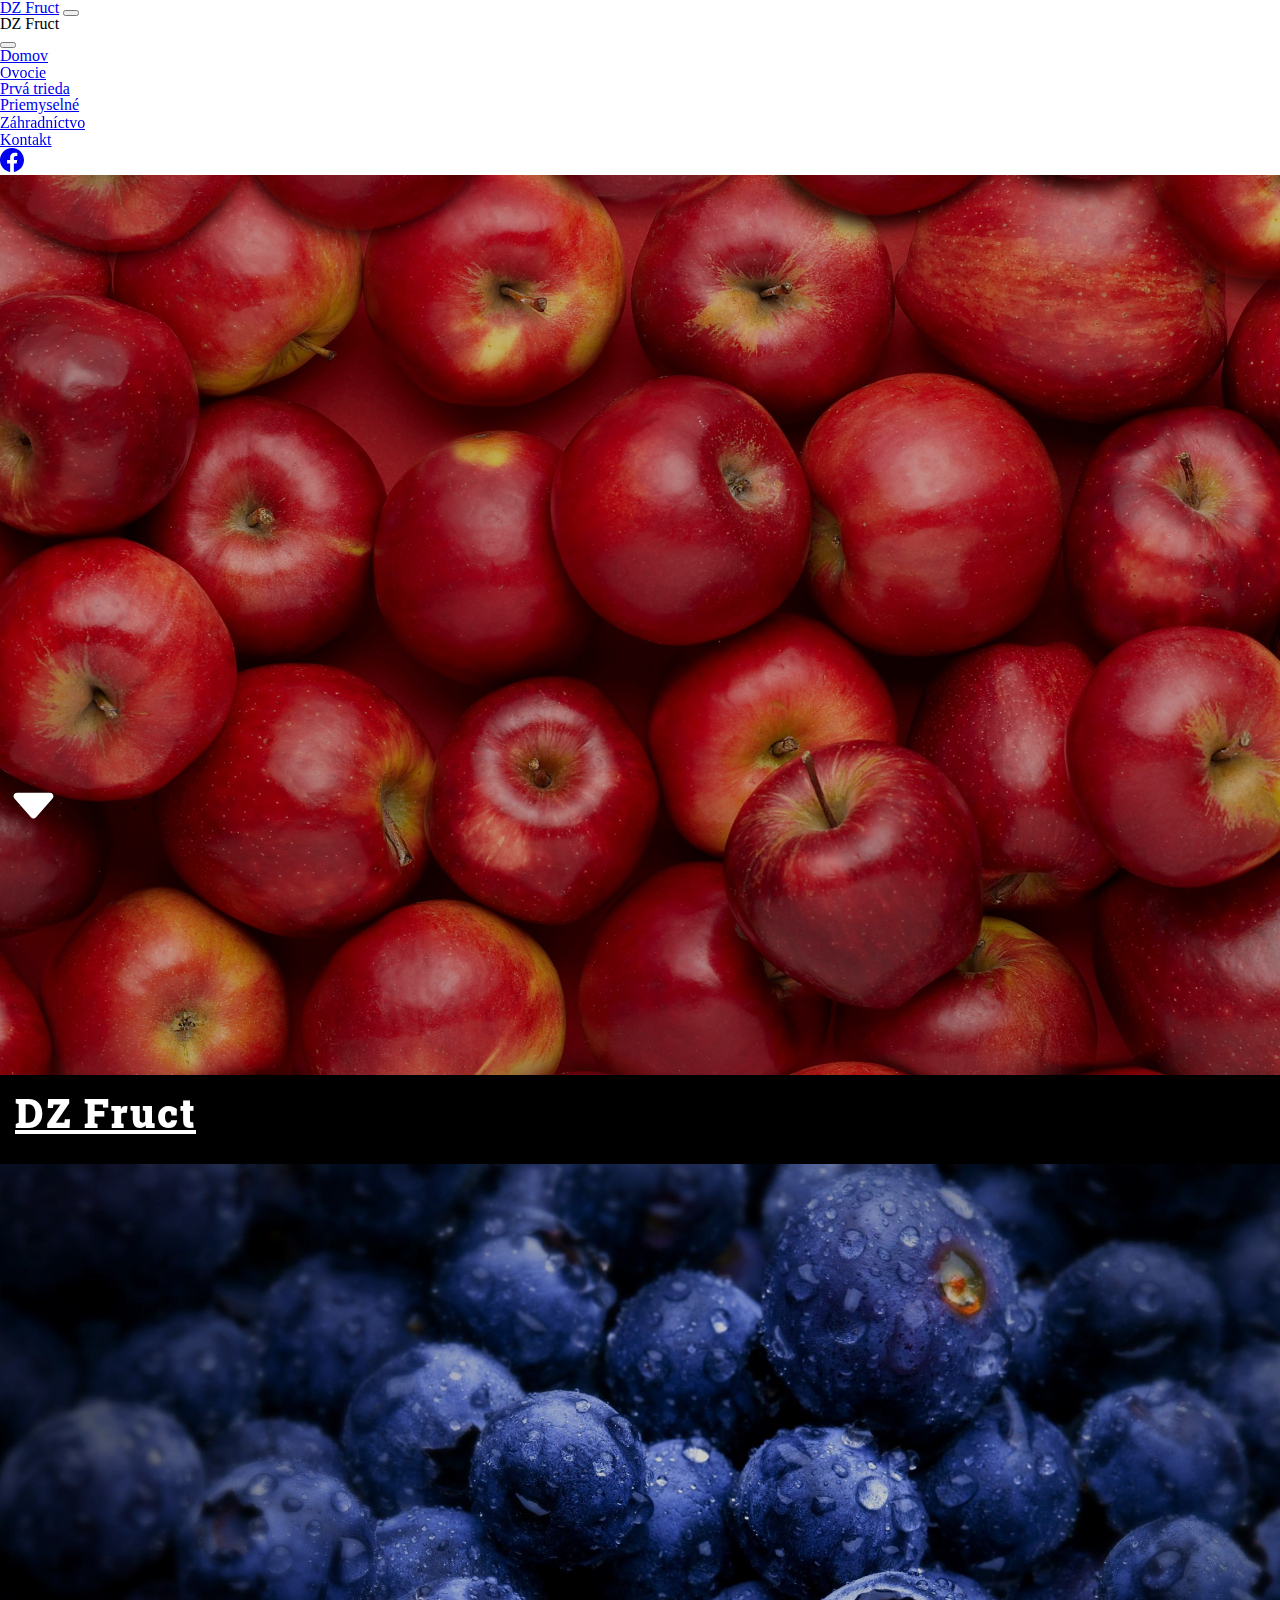
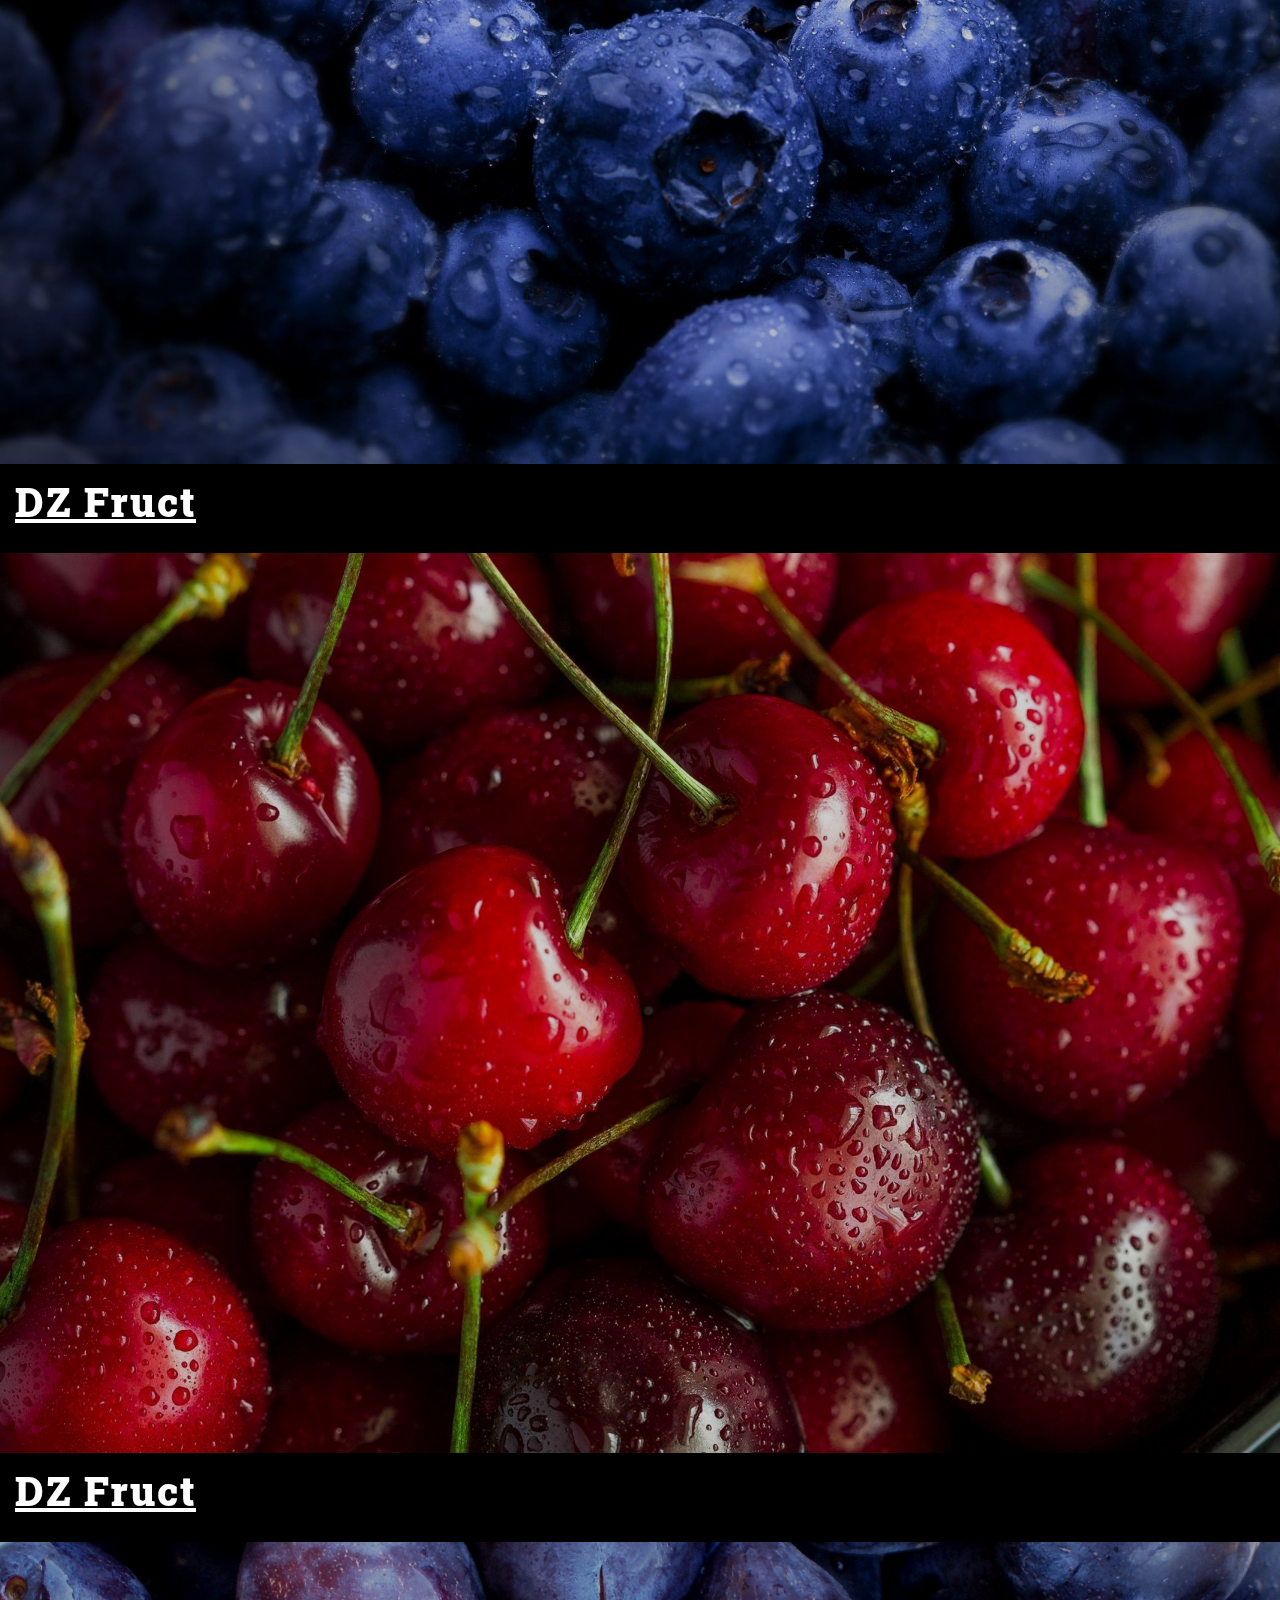
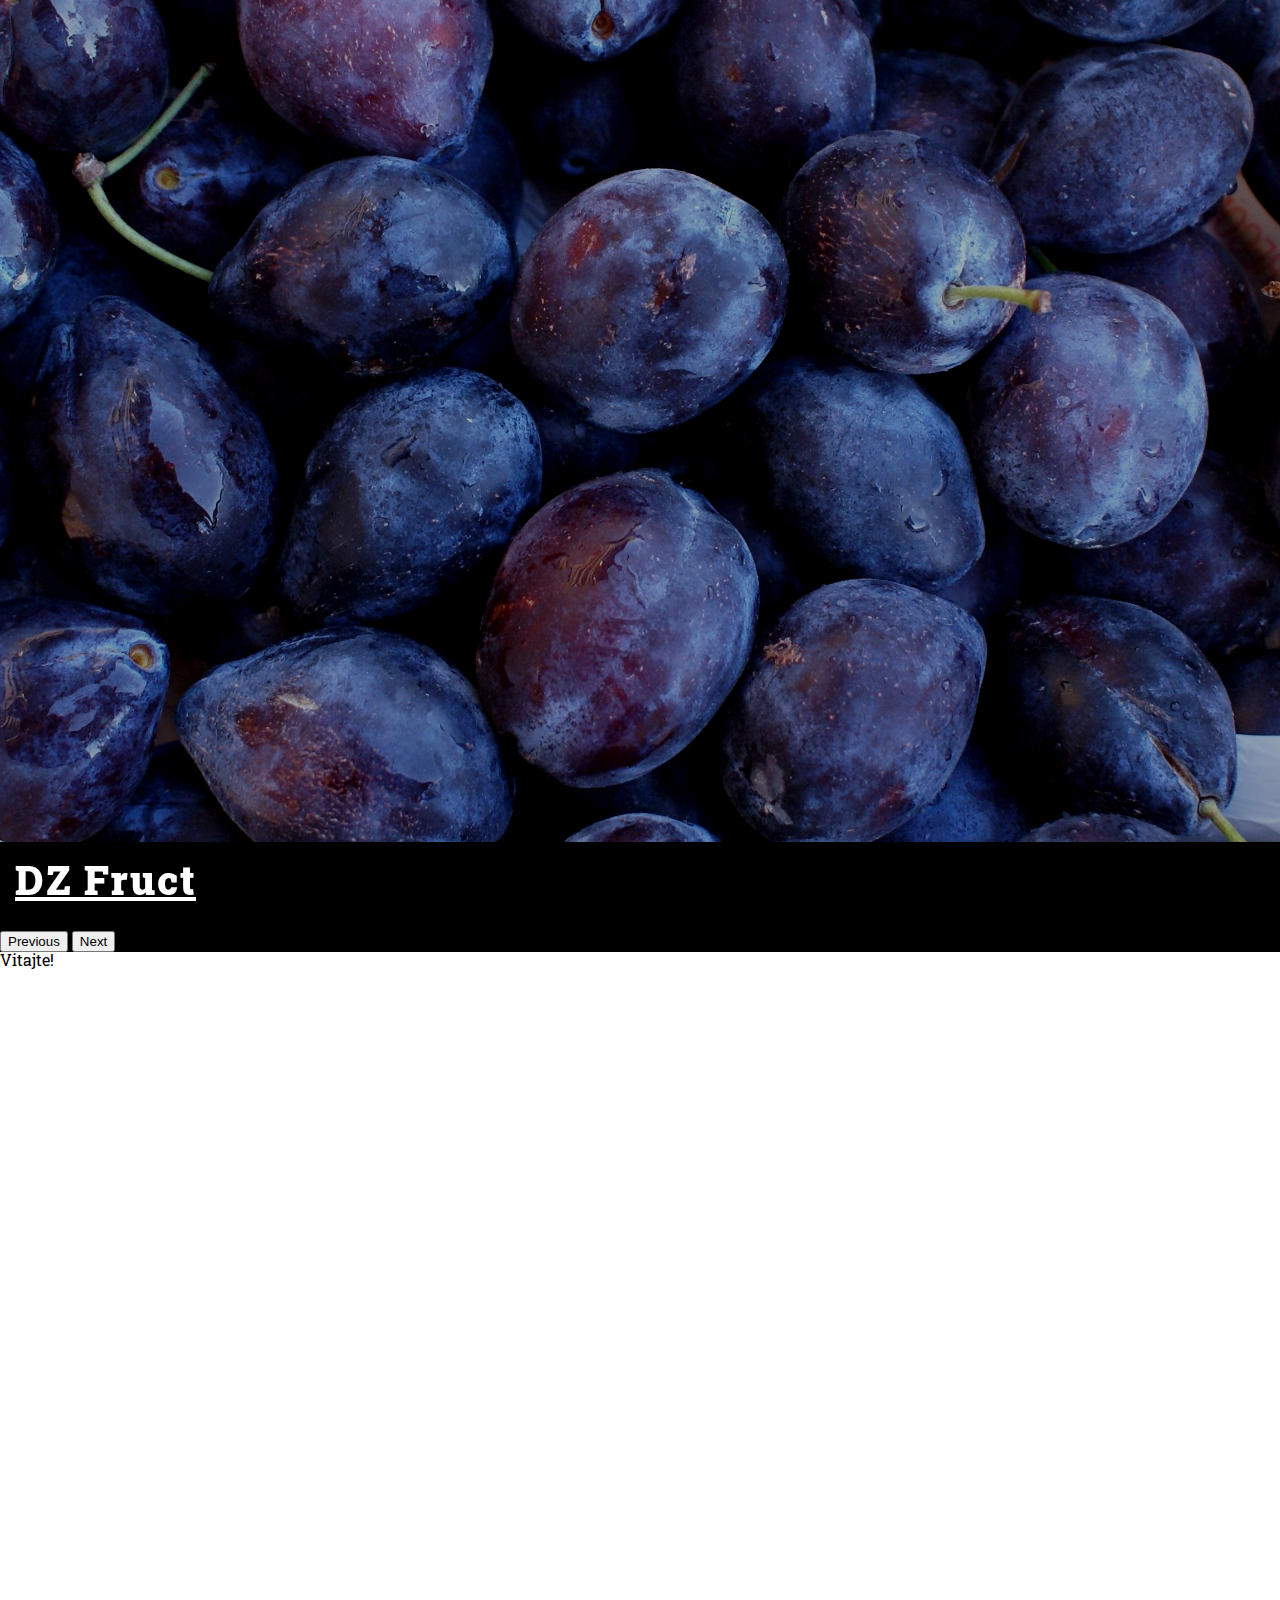
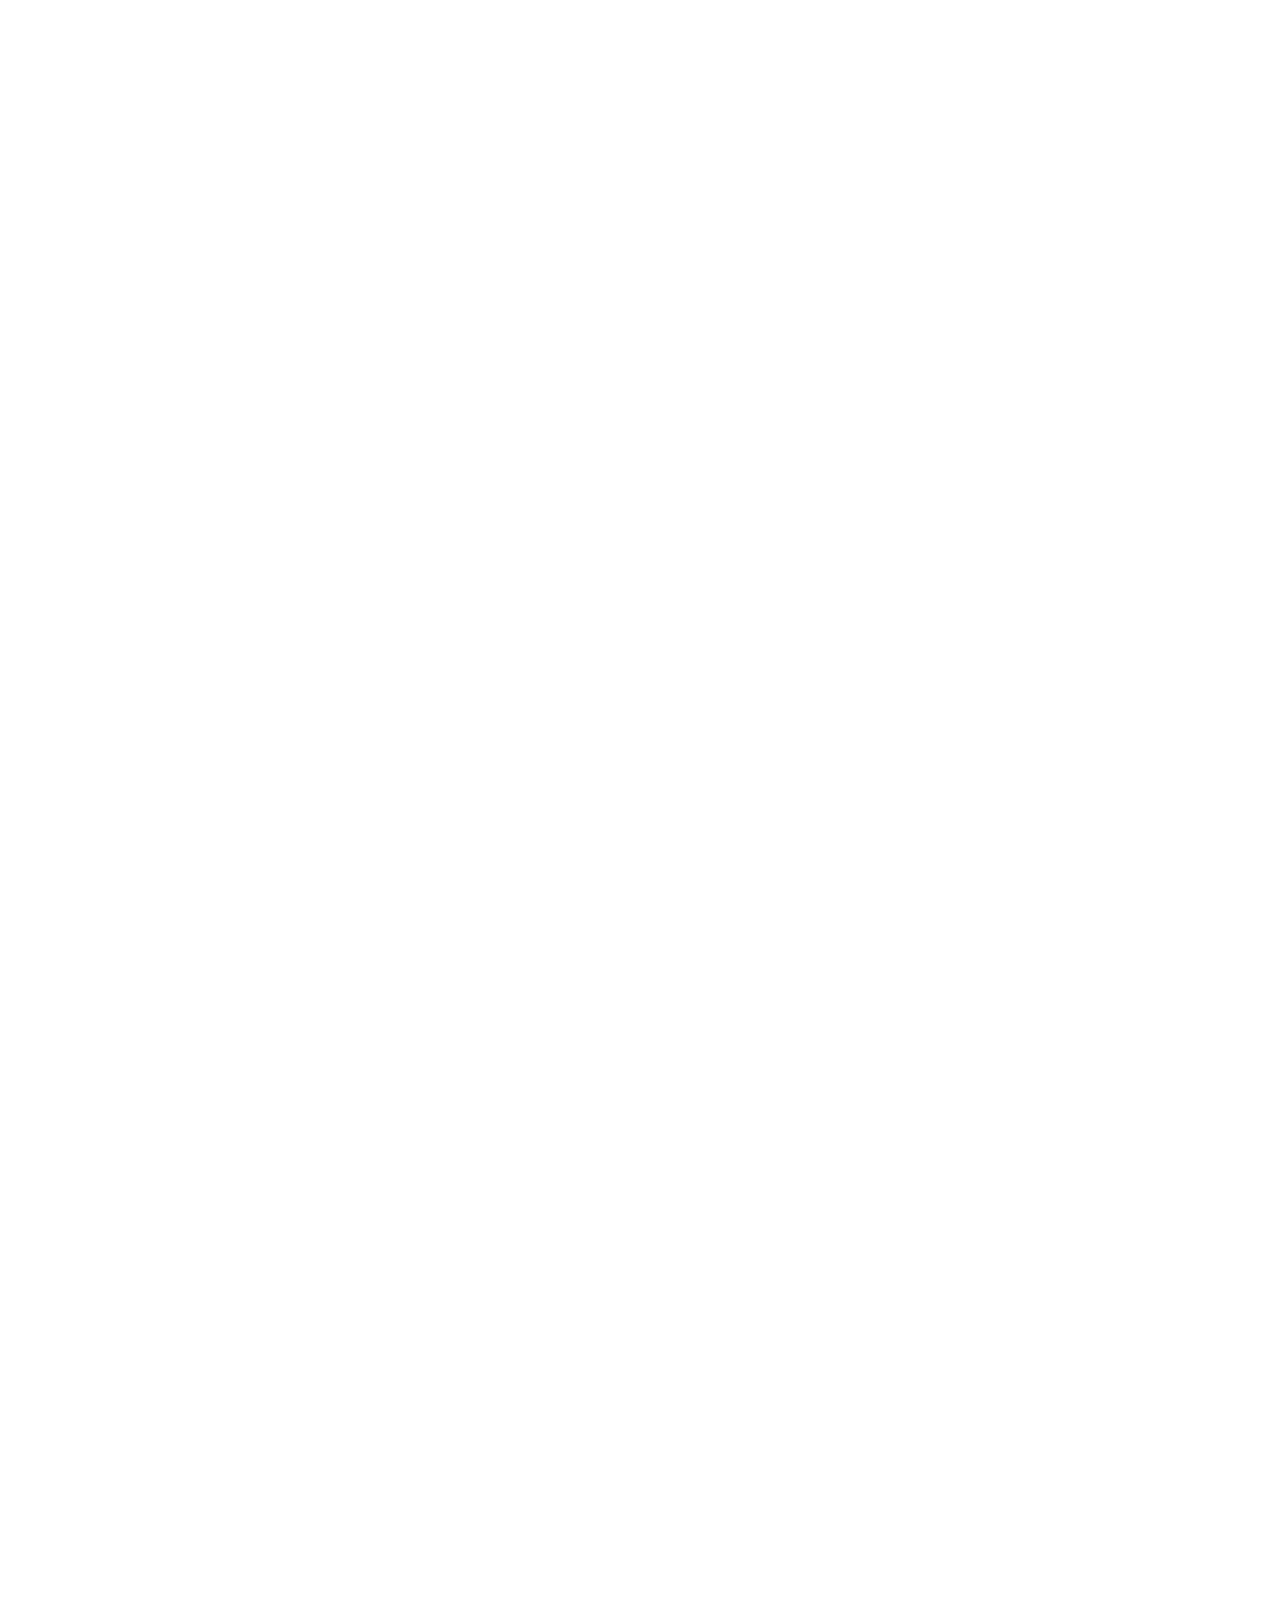
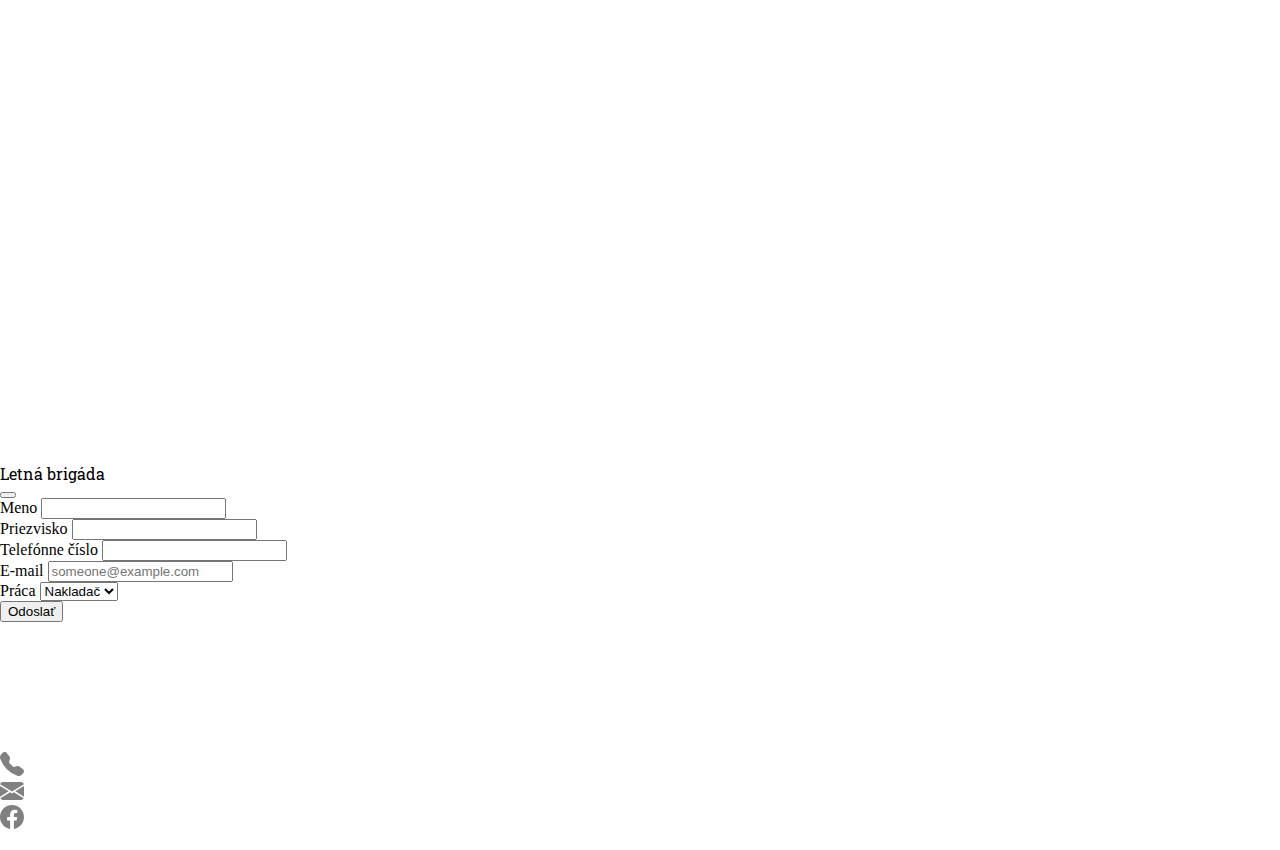
<file: index.html>
<!DOCTYPE html>
<html>
<head>
	<meta charset="utf-8">
	<meta name="viewport" content="width=device-width, initial-scale=1">
	<link rel="stylesheet" type="text/css" href="reset.css">
	<link href="https://cdn.jsdelivr.net/npm/bootstrap@5.3.0-alpha3/dist/css/bootstrap.min.css" rel="stylesheet" integrity="sha384-KK94CHFLLe+nY2dmCWGMq91rCGa5gtU4mk92HdvYe+M/SXH301p5ILy+dN9+nJOZ" crossorigin="anonymous">
  <link rel="stylesheet" type="text/css" href="style.css">
	<title>DZ Fruct</title>
</head>
<body class="overflow-x-hidden">

  <nav class="navbar navbar-expand-lg navbar-dark bg-dark fixed-top">
    <div class="container-fluid">
      <a class="navbar-brand" href="#">DZ Fruct</a>
      <button class="navbar-toggler" type="button" data-bs-toggle="offcanvas" data-bs-target="#offcanvasDarkNavbar" aria-controls="offcanvasDarkNavbar" aria-label="Toggle navigation">
        <span class="navbar-toggler-icon"></span>
      </button>
      <div class="offcanvas offcanvas-end text-bg-dark" tabindex="-1" id="offcanvasDarkNavbar" aria-labelledby="offcanvasDarkNavbarLabel">
        <div class="offcanvas-header">
          <h5 class="offcanvas-title" id="offcanvasDarkNavbarLabel">DZ Fruct</h5>
          <button type="button" class="btn-close btn-close-white" data-bs-dismiss="offcanvas" aria-label="Close"></button>
        </div>
        <div class="offcanvas-body">
          <ul class="navbar-nav justify-content-md-start justify-content-end flex-grow-1 pe-3">
            <li class="nav-item">
              <a class="nav-link active" aria-current="page" href="index.html">Domov</a>
            </li>
            <li class="nav-item dropdown">
              <a class="nav-link dropdown-toggle hvr-underline-from-center" href="#" role="button" data-bs-toggle="dropdown" aria-expanded="false">
                Ovocie
              </a>
              <ul class="dropdown-menu dropdown-menu-dark">
                <li>
                  <a class="dropdown-item" href="normalneov.html">Prvá trieda</a>
                </li>
                <li>
                  <a class="dropdown-item" href="priemyselneov.html">Priemyselné</a>
                </li>
              </ul>
            <li class="nav-item">
              <a class="nav-link hvr-underline-from-center" href="#">Záhradníctvo</a>
            </li>
            <li class="nav-item">
              <a class="nav-link hvr-underline-from-center" href="kontakt.html">Kontakt</a>
            </li>
            <li class="nav-item">
              <a class="nav-link nav-icon hvr-rotate" href="https://www.facebook.com/profile.php?id=100091317579818" target="_blank">
                <svg xmlns="http://www.w3.org/2000/svg" class="bi bi-facebook" viewBox="0 0 16 16">
              <path d="M16 8.049c0-4.446-3.582-8.05-8-8.05C3.58 0-.002 3.603-.002 8.05c0 4.017 2.926 7.347 6.75 7.951v-5.625h-2.03V8.05H6.75V6.275c0-2.017 1.195-3.131 3.022-3.131.876 0 1.791.157 1.791.157v1.98h-1.009c-.993 0-1.303.621-1.303 1.258v1.51h2.218l-.354 2.326H9.25V16c3.824-.604 6.75-3.934 6.75-7.951z"/>
          </svg>
        </a>
            </li>
          </ul>

        </div>
      </div>
    </div>
  </nav>

  <!--Slideshow-->
  <div class="container-fluid slideshow">
    <div id="carouselExampleInterval" class="carousel slide" data-bs-ride="carousel">
        <div class="carousel-inner">
            <div class="carousel-item active" data-bs-interval="3000">
                <img src="apple.jpg" class="d-block w-100" alt="bazen">
                <div class="carousel-caption d-md-block">
                    <h1>DZ Fruct</h1>
                    <h2>Rýchly transport</h2>
                </div>
            </div>
            <div class="carousel-item" data-bs-interval="3000">
                <img src="blueberry.jpg" class="d-block w-100" alt="fitko">
                <div class="carousel-caption d-md-block">
                  <h1>DZ Fruct</h1>
                  <h2>Výborná kvalita</h2>
                </div>
            </div>
            <div class="carousel-item" data-bs-interval="3000">
                <img src="Cherry.jpg" class="d-block w-100" alt="hokej">
                <div class="carousel-caption d-md-block">
                  <h1>DZ Fruct</h1>
                  <h2>Rýchly transport</h2>
                </div>
            </div>
            <div class="carousel-item" data-bs-interval="3000">
                <img src="plum.jpg" class="d-block w-100" alt="futbal">
                <div class="carousel-caption d-md-block">
                  <h1>DZ Fruct</h1>
                  <h2>Rýchly transport</h2>
                </div>
            </div>
            </div>
          </div>
          <a href="#content">
            <button class="sipka col-12">
                <svg xmlns="http://www.w3.org/2000/svg" class="bi bi-caret-down-fill" viewBox="0 0 16 16">
                  <path d="M7.247 11.14 2.451 5.658C1.885 5.013 2.345 4 3.204 4h9.592a1 1 0 0 1 .753 1.659l-4.796 5.48a1 1 0 0 1-1.506 0z"/>
                </svg>
            </button>
          </a>
        <button class="carousel-control-prev" type="button" data-bs-target="#carouselExampleInterval" data-bs-slide="prev">
            <span class="carousel-control-prev-icon" aria-hidden="true"></span>
            <span class="visually-hidden">Previous</span>
        </button>
        <button class="carousel-control-next" type="button" data-bs-target="#carouselExampleInterval" data-bs-slide="next">
            <span class="carousel-control-next-icon" aria-hidden="true"></span>
            <span class="visually-hidden">Next</span>
        </button>
      </div>

        <div id="content"></div>

        <div class="container-fluid content mt-5 py-4">
          <div class="container">
            <h2 class="text-center">Vitajte!</h2>
            <div class="row mx-auto idk">
              <img class="col-lg-6 rounded-5 zobrazenie2 d-xl-inline-block d-none img-fluid" src="strawberry.jpg">
        
              <div class="col-xl-6 zobrazenie2">
                <p class="">
                  Vitajte na našom online obchode, kde s veľkou vášňou a starostlivosťou sa venujeme predaju vysoko kvalitného ovocia! Naša spoločnosť je hrdá na svoj záväzok prinášať vám len to najlepšie zo sveta plodov stromov a kríkov. Sme presvedčení, že zahrnutie ovocia do vášho jedálnička je jedným z najjednoduchších a najúčinnejších spôsobov, ako podporiť zdravý životný štýl a dosiahnuť optimálne blahobyt.
                </p>
                <p>
                  Veríme, že každý kúsok ovocia, ktorý si od nás objednáte, vám prinesie radosť a zároveň podporí váš zdravý životný štýl. Vždy sa usilujeme o to, aby sme vám priniesli nielen vynikajúcu kvalitu, ale aj nezabudnuteľný chuťový zážitok. Pretože sme presvedčení, že zdravé jedlo by nemalo byť kompromisom medzi zdravím a chuťou, ale harmonickým spojením oboch aspektov.
                </p>
                <br>
                <p class="fw-bold ">
                  <a href="normalneov.html" class="link-dark link-offset-2 link-underline-opacity-25 link-underline-opacity-100-hover ">Takže neváhajte a prehliadnite našu ponuku vysoko kvalitného ovocia práve teraz!</a>
                </p>
            </div>
            <h2 class="mt-5 py-4 zobrazenie2">Letná brigáda</h2>
            <div class="row">
              <div class="col-lg-6 zobrazenie2">
        
                  <p class="">
                    Hľadáme mladých a energických jednotlivcov, ktorí sa radi pustia do práce plnej chutí a čerstvého ovocia. Naša firma sa zameriava na distribúciu vysoko kvalitného ovocia a teraz máme pre vás jedinečnú príležitosť stať sa súčasťou nášho tímu na letnú brigádu.
                  </p>
                  <p>
                    Okrem možnosti získať skúsenosti a zlepšiť svoje pracovné zručnosti, ponúkame vám aj príjemné pracovné prostredie a skvelý kolektív. Budete mať prístup k čerstvému ovociu a môžete si vychutnať jeho výhody priamo na pracovisku.
                  </p>
                  <p>
                    Tak neváhajte a pridajte sa k nášmu letnému tímu! Buďte súčasťou príbehu plného chutí, energie a neodolateľného ovocia. Prijmite výzvu a zažite letnú brigádu, ktorá vám prináša nielen príjem, ale aj radosť a obohatenie. Prihláste sa ešte dnes a spolu stvorme nezabudnuteľné letné zážitky v znamení ovocia!
                  </p>
                  <button class="btn btn-success hvr-bob" data-bs-toggle="modal" data-bs-target="#LetnaBrigada">Mám záujem</button>
            
      
            </div>
            <div class="col-lg-6 zobrazenie2 mt-5 py-4">
              <table class="table table-bordered border-primary table-info">
                <tr>
                  <th class="fw-bold">Práca</th>
                  <th class="fw-bold">Náplň práce</th>
                  <th class="fw-bold">Pláca</th>
              </tr>
              <tr class="border-primary table-light">
                <th class="fw-semibold">Nakladač tovaru</th>
                <td>Nakladanie ovocia do dodávky</td>
                <td class="fw-semibold">6€/hod</td>
              </tr>
              <tr class="border-primary table-light">
                <th class="fw-semibold">Vykladač tovaru</th>
                <td>Vykladanie ovocia z dodávky zákazníkom</td>
                <td class="fw-semibold">6€/hod</td>
              </tr>
              </table>
      
            </div>
      
          </div>
            
      
          </div>
      
        </div>
      </div>

  <div class="modal fade mt-5 py-4" id="LetnaBrigada" tabindex="-1" aria-labelledby="LetnaBrigadalabel" aria-hidden="true">
    <div class="modal-dialog">
      <div class="modal-content mt-5 py-4 shadow">
        <div class="modal-header">
          <h1 class="modal-title fs-5" id="LetnaBrigadalabel">Letná brigáda</h1>
          <button type="button" class="btn-close" data-bs-dismiss="modal" aria-label="Close"></button>
        </div>
        <div class="modal-body">
          <form>
            <div class="row">
              <div class="col-md-6">
                <label for="inputName" class="form-label">Meno</label>
                <input type="text" class="form-control focus-ring focus-ring-info" id="inputName" minlength="5" maxlength="128">
              </div>
              <div class="col-md-6">
                <label for="inputSurname" class="form-label">Priezvisko</label>
                <input type="text" class="form-control focus-ring focus-ring-info" id="inputSurname" maxlength="128">
              </div>
              <div class="col-md-6 mt-2">
                <label for="inputPhonenumber" class="form-label">Telefónne číslo</label>
                <input type="text" class="form-control focus-ring focus-ring-info" id="inputPhonenumber" minlength="7">
              </div>
              <div class="col-md-6  mt-2">
                <label for="inputEmail" class="form-label">E-mail</label>
                <input type="email" class="form-control focus-ring focus-ring-info" id="inputEmail" maxlength="256" placeholder="someone@example.com">

              </div>
              <div class="col-md-6  mt-2">
                <label for="inputState" class="form-label">Práca</label>
                <select id="inputState" class="form-select focus-ring focus-ring-info">
                  <option selected>Nakladač</option>
                  <option>Vykladač </option>
                </select>

              </div>
          </div>
            <div class="mt-2 d-flex float-end">
              <button type="submit" class="btn btn-success focus-ring focus-ring-success">Odoslať</button>
            </div>
          </form>
        </div>
      </div>
    </div>
  </div>



  <footer class="bg-dark text-white pt-5 pb-4 footer mt-5 py-4">
    <div class="container text-center text-md-left">
      <div class="row text-center text-md-left">

        <div class="col-md-3 col-lg-3 col-xl-3 mx-auto mt-3">
          <h5 class="text-uppercase mb-4 fw-bold text-warning">DZ Fruct</h5>
          <p class="footer-text">
            DZ Fruct je firma, špecializujúca sa na distribúciu a predaj vysoko kvalitného ovocia. Sme známi pre našu dlhoročnú prítomnosť na trhu a záväzok poskytovať čerstvé, chutné a bezchybné ovocie. Sponzorujeme spoľahlivých pestovateľov a dodávateľov a ponúkame široký výber druhov ovocia, aby sme uspokojili potreby našich zákazníkov.
          </p>
        </div>
        <div class="col-md-3 col-lg-3 col-xl-3 mx-auto mt-2">
          
          <h5 class="text-uppercase mb-4 fw-bold text-warning">Linky</h5>
          <div class="text-md-start">
            <p><a href="#">Spracovanie osobných údajov</a></p>
            <p><a>Platobná policy</a></p>
          </div>
        </div>

        <div class="col-md-3 col-lg-3 col-xl-3 mx-auto mt-3">
          <h5 class="text-uppercase mb-4 fw-bold text-warning">Kontakt</h5>
          <div class="text-md-start">
            <svg xmlns="http://www.w3.org/2000/svg" width="16" height="16" fill="currentColor" class="bi bi-telephone-fill footer-icon" viewBox="0 0 16 16">
              <path fill-rule="evenodd" d="M1.885.511a1.745 1.745 0 0 1 2.61.163L6.29 2.98c.329.423.445.974.315 1.494l-.547 2.19a.678.678 0 0 0 .178.643l2.457 2.457a.678.678 0 0 0 .644.178l2.189-.547a1.745 1.745 0 0 1 1.494.315l2.306 1.794c.829.645.905 1.87.163 2.611l-1.034 1.034c-.74.74-1.846 1.065-2.877.702a18.634 18.634 0 0 1-7.01-4.42 18.634 18.634 0 0 1-4.42-7.009c-.362-1.03-.037-2.137.703-2.877L1.885.511z"/>
            </svg>
            0902515235
            <p>
              <svg xmlns="http://www.w3.org/2000/svg" width="16" height="16" fill="currentColor" class="bi bi-envelope-fill footer-icon" viewBox="0 0 16 16">
                <path d="M.05 3.555A2 2 0 0 1 2 2h12a2 2 0 0 1 1.95 1.555L8 8.414.05 3.555ZM0 4.697v7.104l5.803-3.558L0 4.697ZM6.761 8.83l-6.57 4.027A2 2 0 0 0 2 14h12a2 2 0 0 0 1.808-1.144l-6.57-4.027L8 9.586l-1.239-.757Zm3.436-.586L16 11.801V4.697l-5.803 3.546Z"/>
              </svg>
            DZFruct@gmail.com
            </p>
        </div>


        </div>
        <div class="col-12 align-items-center mb-4">
          <a class="facebook-container-2" href="https://www.facebook.com/profile.php?id=100091317579818" target="_blank">
            <svg xmlns="http://www.w3.org/2000/svg" class="bi bi-facebook footer-icon" viewBox="0 0 16 16">
              <path d="M16 8.049c0-4.446-3.582-8.05-8-8.05C3.58 0-.002 3.603-.002 8.05c0 4.017 2.926 7.347 6.75 7.951v-5.625h-2.03V8.05H6.75V6.275c0-2.017 1.195-3.131 3.022-3.131.876 0 1.791.157 1.791.157v1.98h-1.009c-.993 0-1.303.621-1.303 1.258v1.51h2.218l-.354 2.326H9.25V16c3.824-.604 6.75-3.934 6.75-7.951z"/>
          </svg>
          </a>
        </div>
        <div class="col-12 text-center">
          <p>
            © Pavol Želinský 2023
          </p>

        </div>


      </div>

    </div>

  </footer>

  <script src="javascript.js"></script>
  <script src="https://cdn.jsdelivr.net/npm/bootstrap@5.3.0-alpha3/dist/js/bootstrap.bundle.min.js" integrity="sha384-ENjdO4Dr2bkBIFxQpeoTz1HIcje39Wm4jDKdf19U8gI4ddQ3GYNS7NTKfAdVQSZe" crossorigin="anonymous"></script>
</body>
</html>
</file>
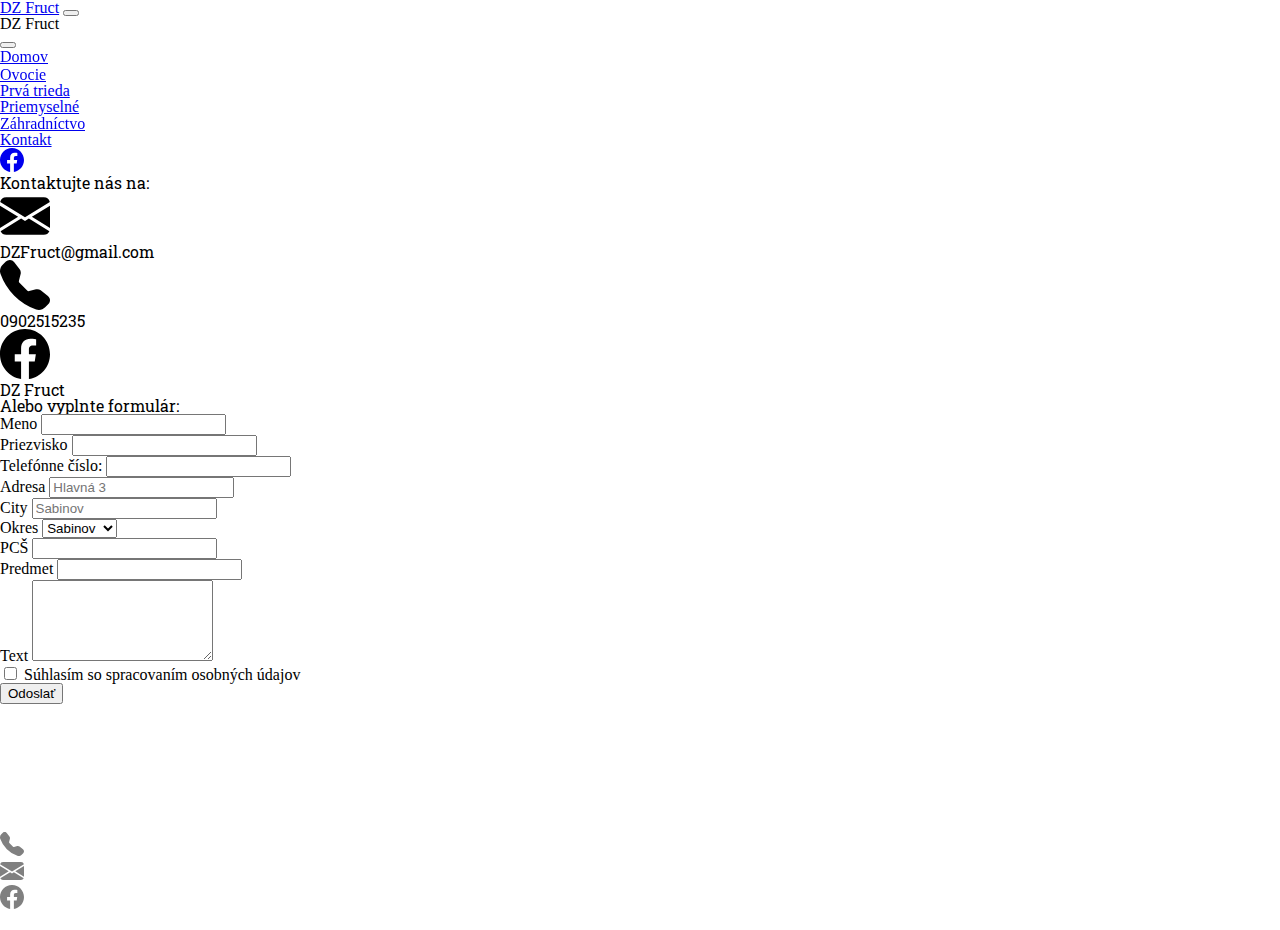
<file: kontakt.html>
<!DOCTYPE html>
<html>
<head>
	<meta charset="utf-8">
	<meta name="viewport" content="width=device-width, initial-scale=1">
	<link rel="stylesheet" type="text/css" href="reset.css">
	<link href="https://cdn.jsdelivr.net/npm/bootstrap@5.3.0-alpha3/dist/css/bootstrap.min.css" rel="stylesheet" integrity="sha384-KK94CHFLLe+nY2dmCWGMq91rCGa5gtU4mk92HdvYe+M/SXH301p5ILy+dN9+nJOZ" crossorigin="anonymous">
	<link rel="stylesheet" type="text/css" href="style.css">
	<title>Kontakt</title>
</head>
<body>

  <nav class="navbar navbar-expand-lg navbar-dark bg-dark fixed-top">
    <div class="container-fluid">
      <a class="navbar-brand" href="#">DZ Fruct</a>
      <button class="navbar-toggler" type="button" data-bs-toggle="offcanvas" data-bs-target="#offcanvasDarkNavbar" aria-controls="offcanvasDarkNavbar" aria-label="Toggle navigation">
        <span class="navbar-toggler-icon"></span>
      </button>
      <div class="offcanvas offcanvas-end text-bg-dark" tabindex="-1" id="offcanvasDarkNavbar" aria-labelledby="offcanvasDarkNavbarLabel">
        <div class="offcanvas-header">
          <h5 class="offcanvas-title" id="offcanvasDarkNavbarLabel">DZ Fruct</h5>
          <button type="button" class="btn-close btn-close-white" data-bs-dismiss="offcanvas" aria-label="Close"></button>
        </div>
        <div class="offcanvas-body">
          <ul class="navbar-nav justify-content-md-start justify-content-end flex-grow-1 pe-3">
            <li class="nav-item">
              <a class="nav-link hvr-underline-from-center" aria-current="page" href="index.html">Domov</a>
            </li>
            <li class="nav-item dropdown">
              <a class="nav-link dropdown-toggle hvr-underline-from-center" href="#" role="button" data-bs-toggle="dropdown" aria-expanded="false">
                Ovocie
              </a>
              <ul class="dropdown-menu dropdown-menu-dark">
                <li>
                  <a class="dropdown-item" href="normalneov.html">Prvá trieda</a>
                </li>
                <li>
                  <a class="dropdown-item" href="priemyselneov.html">Priemyselné</a>
                </li>
              </ul>
            <li class="nav-item">
              <a class="nav-link hvr-underline-from-center" href="#">Záhradníctvo</a>
            </li>
            <li class="nav-item">
              <a class="nav-link active" href="kontakt.html">Kontakt</a>
            </li>
            <li class="nav-item hvr-rotate">
              <a class="nav-link nav-icon" href="https://www.facebook.com/profile.php?id=100091317579818" target="_blank">
                <svg xmlns="http://www.w3.org/2000/svg" id="fb" class="bi bi-facebook" viewBox="0 0 16 16">
              <path d="M16 8.049c0-4.446-3.582-8.05-8-8.05C3.58 0-.002 3.603-.002 8.05c0 4.017 2.926 7.347 6.75 7.951v-5.625h-2.03V8.05H6.75V6.275c0-2.017 1.195-3.131 3.022-3.131.876 0 1.791.157 1.791.157v1.98h-1.009c-.993 0-1.303.621-1.303 1.258v1.51h2.218l-.354 2.326H9.25V16c3.824-.604 6.75-3.934 6.75-7.951z"/>
          </svg>
        </a>
            </li>
          </ul>

        </div>
      </div>
    </div>
  </nav>


  <div class="container mt-5 py-4">
    <div class="row">
      <div class="col-lg-6">
        <h1>Kontaktujte nás na:</h1>
        <div class="">
            <div class="">
              <svg xmlns="http://www.w3.org/2000/svg" width="16" height="16" fill="currentColor" class="bi bi-envelope-fill kontakt-icon" viewBox="0 0 16 16">
                <path d="M.05 3.555A2 2 0 0 1 2 2h12a2 2 0 0 1 1.95 1.555L8 8.414.05 3.555ZM0 4.697v7.104l5.803-3.558L0 4.697ZM6.761 8.83l-6.57 4.027A2 2 0 0 0 2 14h12a2 2 0 0 0 1.808-1.144l-6.57-4.027L8 9.586l-1.239-.757Zm3.436-.586L16 11.801V4.697l-5.803 3.546Z"/>
              </svg>
                <h2>DZFruct@gmail.com</h2>
            </div>
            <div class="">
              <svg xmlns="http://www.w3.org/2000/svg" width="16" height="16" fill="currentColor" class="bi bi-telephone-fill kontakt-icon" viewBox="0 0 16 16">
                <path fill-rule="evenodd" d="M1.885.511a1.745 1.745 0 0 1 2.61.163L6.29 2.98c.329.423.445.974.315 1.494l-.547 2.19a.678.678 0 0 0 .178.643l2.457 2.457a.678.678 0 0 0 .644.178l2.189-.547a1.745 1.745 0 0 1 1.494.315l2.306 1.794c.829.645.905 1.87.163 2.611l-1.034 1.034c-.74.74-1.846 1.065-2.877.702a18.634 18.634 0 0 1-7.01-4.42 18.634 18.634 0 0 1-4.42-7.009c-.362-1.03-.037-2.137.703-2.877L1.885.511z"/>
              </svg>
                <h2>0902515235</h2>
            </div>
            <div class="facebook-container">
                <svg xmlns="http://www.w3.org/2000/svg" id="fb" class="bi bi-facebook kontakt-icon" viewBox="0 0 16 16">
                    <path d="M16 8.049c0-4.446-3.582-8.05-8-8.05C3.58 0-.002 3.603-.002 8.05c0 4.017 2.926 7.347 6.75 7.951v-5.625h-2.03V8.05H6.75V6.275c0-2.017 1.195-3.131 3.022-3.131.876 0 1.791.157 1.791.157v1.98h-1.009c-.993 0-1.303.621-1.303 1.258v1.51h2.218l-.354 2.326H9.25V16c3.824-.604 6.75-3.934 6.75-7.951z"/>
                </svg>
                <a href="https://www.facebook.com/profile.php?id=100091317579818" class="no-display-link" target="_blank"><h2>DZ Fruct</h2></a>
            </div>
        </div>
      </div>
      <div class="col-lg-6">
        <h1>Alebo vyplnte formulár:</h1>
        <form class="row g-3">
          <div class="col-md-6">
            <label for="inputName" class="form-label">Meno</label>
            <input type="text" class="form-control focus-ring focus-ring-info" id="inputName" minlength="5" maxlength="128" required>
          </div>
          <div class="col-md-6">
            <label for="inputSurname" class="form-label">Priezvisko</label>
            <input type="text" class="form-control focus-ring focus-ring-info" id="inputSurname" minlength="5" maxlength="128" required>
          </div>
          <div class="col-12">
            <label for="inputPhonenumber" class="form-label">Telefónne číslo:</label>
            <input type="text" class="form-control focus-ring focus-ring-info" id="inputPhonenumber" minlength="7">
          </div>
          <div class="col-12">
            <label for="inputAddress" class="form-label">Adresa</label>
            <input type="text" class="form-control focus-ring focus-ring-info" id="inputAddress" placeholder="Hlavná 3" required>
          </div>
          <div class="col-md-6">
            <label for="inputCity" class="form-label">City</label>
            <input type="text" class="form-control focus-ring focus-ring-info" id="inputCity" placeholder="Sabinov" required>
          </div>
          <div class="col-md-4">
            <label for="inputState" class="form-label">Okres</label>
            <select id="inputState" class="form-select focus-ring focus-ring-info" required>
              <option selected>Sabinov</option>
              <option>Prešov </option>
              <option>Bardejov</option>
              <option>Levoča</option>
            </select>
          </div>
          <div class="col-md-2">
            <label for="inputZip" class="form-label">PCŠ</label>
            <input type="text" class="form-control focus-ring focus-ring-info" id="inputZip" required>
          </div>

          <div class="col-md-12">
            <label for="inputPredmet" class="form-label">Predmet</label>
            <input type="text" class="form-control focus-ring focus-ring-info" id="inputPredmet" minlength="3" maxlength="128" required>
          </div>
          <div class="col-md-12">
            <label for="FormControlTextarea1" class="form-label">Text</label>
            <textarea class="form-control focus-ring focus-ring-info" id="FormControlTextarea1" rows="5" minlength="5" required></textarea>
          </div>
          <div class="col-12">
            <div class="form-check">
              <input class="form-check-input focus-ring focus-ring-info" type="checkbox" id="gridCheck">
              <label class="form-check-label" for="gridCheck">
                Súhlasím so spracovaním osobných údajov
              </label>
            </div>
          </div>
          <div class="col-12">
            <button type="submit" class="btn btn-primary">Odoslať</button>
          </div>
        </form>
      </div>
    </div>

  </div>

  <footer class="bg-dark text-white pt-5 pb-4 footer mt-5 py-4">
    <div class="container text-center text-md-left">
      <div class="row text-center text-md-left">

        <div class="col-md-3 col-lg-3 col-xl-3 mx-auto mt-3">
          <h5 class="text-uppercase mb-4 fw-bold text-warning">DZ Fruct</h5>
          <p class="footer-text">
            DZ Fruct je firma, špecializujúca sa na distribúciu a predaj vysoko kvalitného ovocia. Sme známi pre našu dlhoročnú prítomnosť na trhu a záväzok poskytovať čerstvé, chutné a bezchybné ovocie. Sponzorujeme spoľahlivých pestovateľov a dodávateľov a ponúkame široký výber druhov ovocia, aby sme uspokojili potreby našich zákazníkov.
          </p>
        </div>
        <div class="col-md-3 col-lg-3 col-xl-3 mx-auto mt-2">
          
          <h5 class="text-uppercase mb-4 fw-bold text-warning">Linky</h5>
          <div class="text-md-start">
            <p><a href="#">Spracovanie osobných údajov</a></p>
            <p><a>Platobná policy</a></p>
          </div>
        </div>

        <div class="col-md-3 col-lg-3 col-xl-3 mx-auto mt-3">
          <h5 class="text-uppercase mb-4 fw-bold text-warning">Kontakt</h5>
          <div class="text-md-start">
            <svg xmlns="http://www.w3.org/2000/svg" width="16" height="16" fill="currentColor" class="bi bi-telephone-fill footer-icon" viewBox="0 0 16 16">
              <path fill-rule="evenodd" d="M1.885.511a1.745 1.745 0 0 1 2.61.163L6.29 2.98c.329.423.445.974.315 1.494l-.547 2.19a.678.678 0 0 0 .178.643l2.457 2.457a.678.678 0 0 0 .644.178l2.189-.547a1.745 1.745 0 0 1 1.494.315l2.306 1.794c.829.645.905 1.87.163 2.611l-1.034 1.034c-.74.74-1.846 1.065-2.877.702a18.634 18.634 0 0 1-7.01-4.42 18.634 18.634 0 0 1-4.42-7.009c-.362-1.03-.037-2.137.703-2.877L1.885.511z"/>
            </svg>
            0902515235
            <p>
              <svg xmlns="http://www.w3.org/2000/svg" width="16" height="16" fill="currentColor" class="bi bi-envelope-fill footer-icon" viewBox="0 0 16 16">
                <path d="M.05 3.555A2 2 0 0 1 2 2h12a2 2 0 0 1 1.95 1.555L8 8.414.05 3.555ZM0 4.697v7.104l5.803-3.558L0 4.697ZM6.761 8.83l-6.57 4.027A2 2 0 0 0 2 14h12a2 2 0 0 0 1.808-1.144l-6.57-4.027L8 9.586l-1.239-.757Zm3.436-.586L16 11.801V4.697l-5.803 3.546Z"/>
              </svg>
            DZFruct@gmail.com
            </p>
        </div>


        </div>
        <div class="col-12 align-items-center mb-4">
          <a class="facebook-container-2" href="https://www.facebook.com/profile.php?id=100091317579818" target="_blank">
            <svg xmlns="http://www.w3.org/2000/svg" id="fb" class="bi bi-facebook footer-icon" viewBox="0 0 16 16">
              <path d="M16 8.049c0-4.446-3.582-8.05-8-8.05C3.58 0-.002 3.603-.002 8.05c0 4.017 2.926 7.347 6.75 7.951v-5.625h-2.03V8.05H6.75V6.275c0-2.017 1.195-3.131 3.022-3.131.876 0 1.791.157 1.791.157v1.98h-1.009c-.993 0-1.303.621-1.303 1.258v1.51h2.218l-.354 2.326H9.25V16c3.824-.604 6.75-3.934 6.75-7.951z"/>
          </svg>
          </a>
        </div>
        <div class="col-12 text-center">
          <p>
            © Pavol Želinský 2023
          </p>

        </div>


      </div>

    </div>

  </footer>

  <script src="javascript.js"></script>
  <script src="https://cdn.jsdelivr.net/npm/bootstrap@5.3.0-alpha3/dist/js/bootstrap.bundle.min.js" integrity="sha384-ENjdO4Dr2bkBIFxQpeoTz1HIcje39Wm4jDKdf19U8gI4ddQ3GYNS7NTKfAdVQSZe" crossorigin="anonymous"></script>
</body>
</html>
</file>
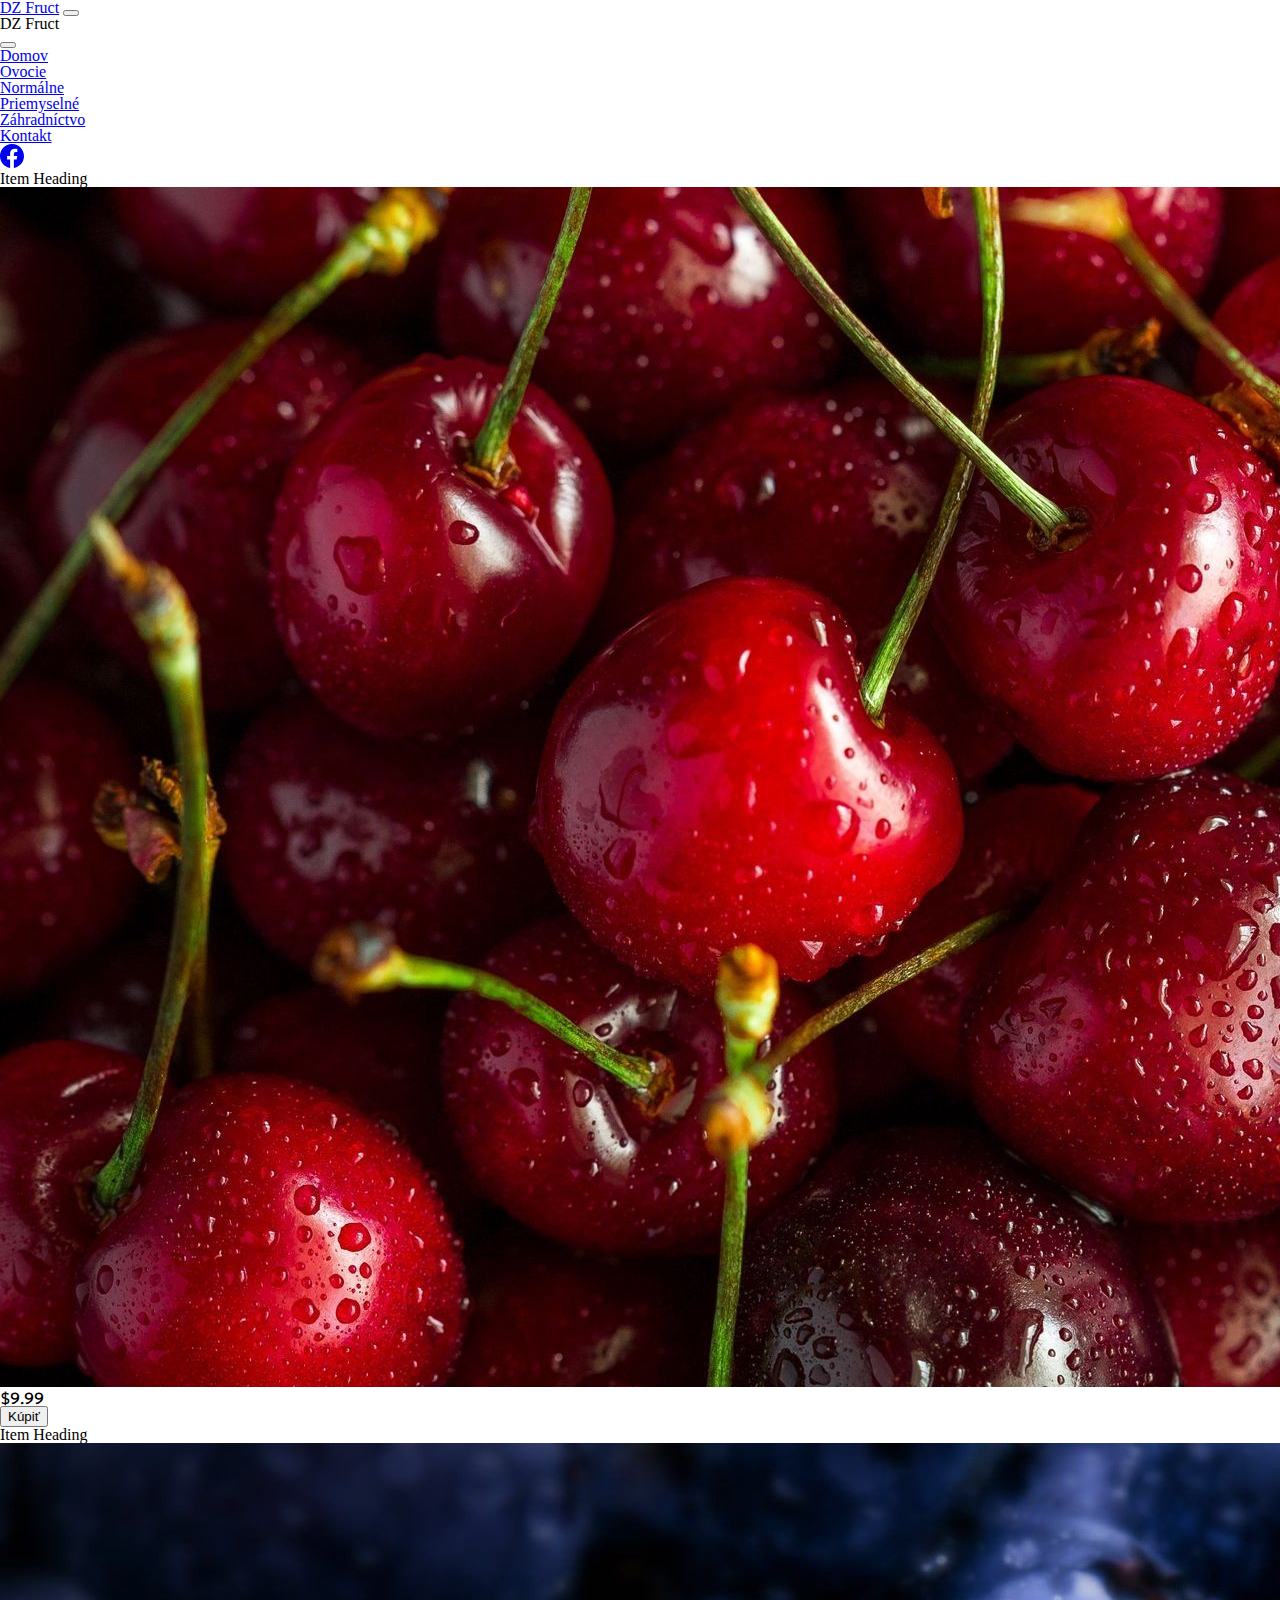
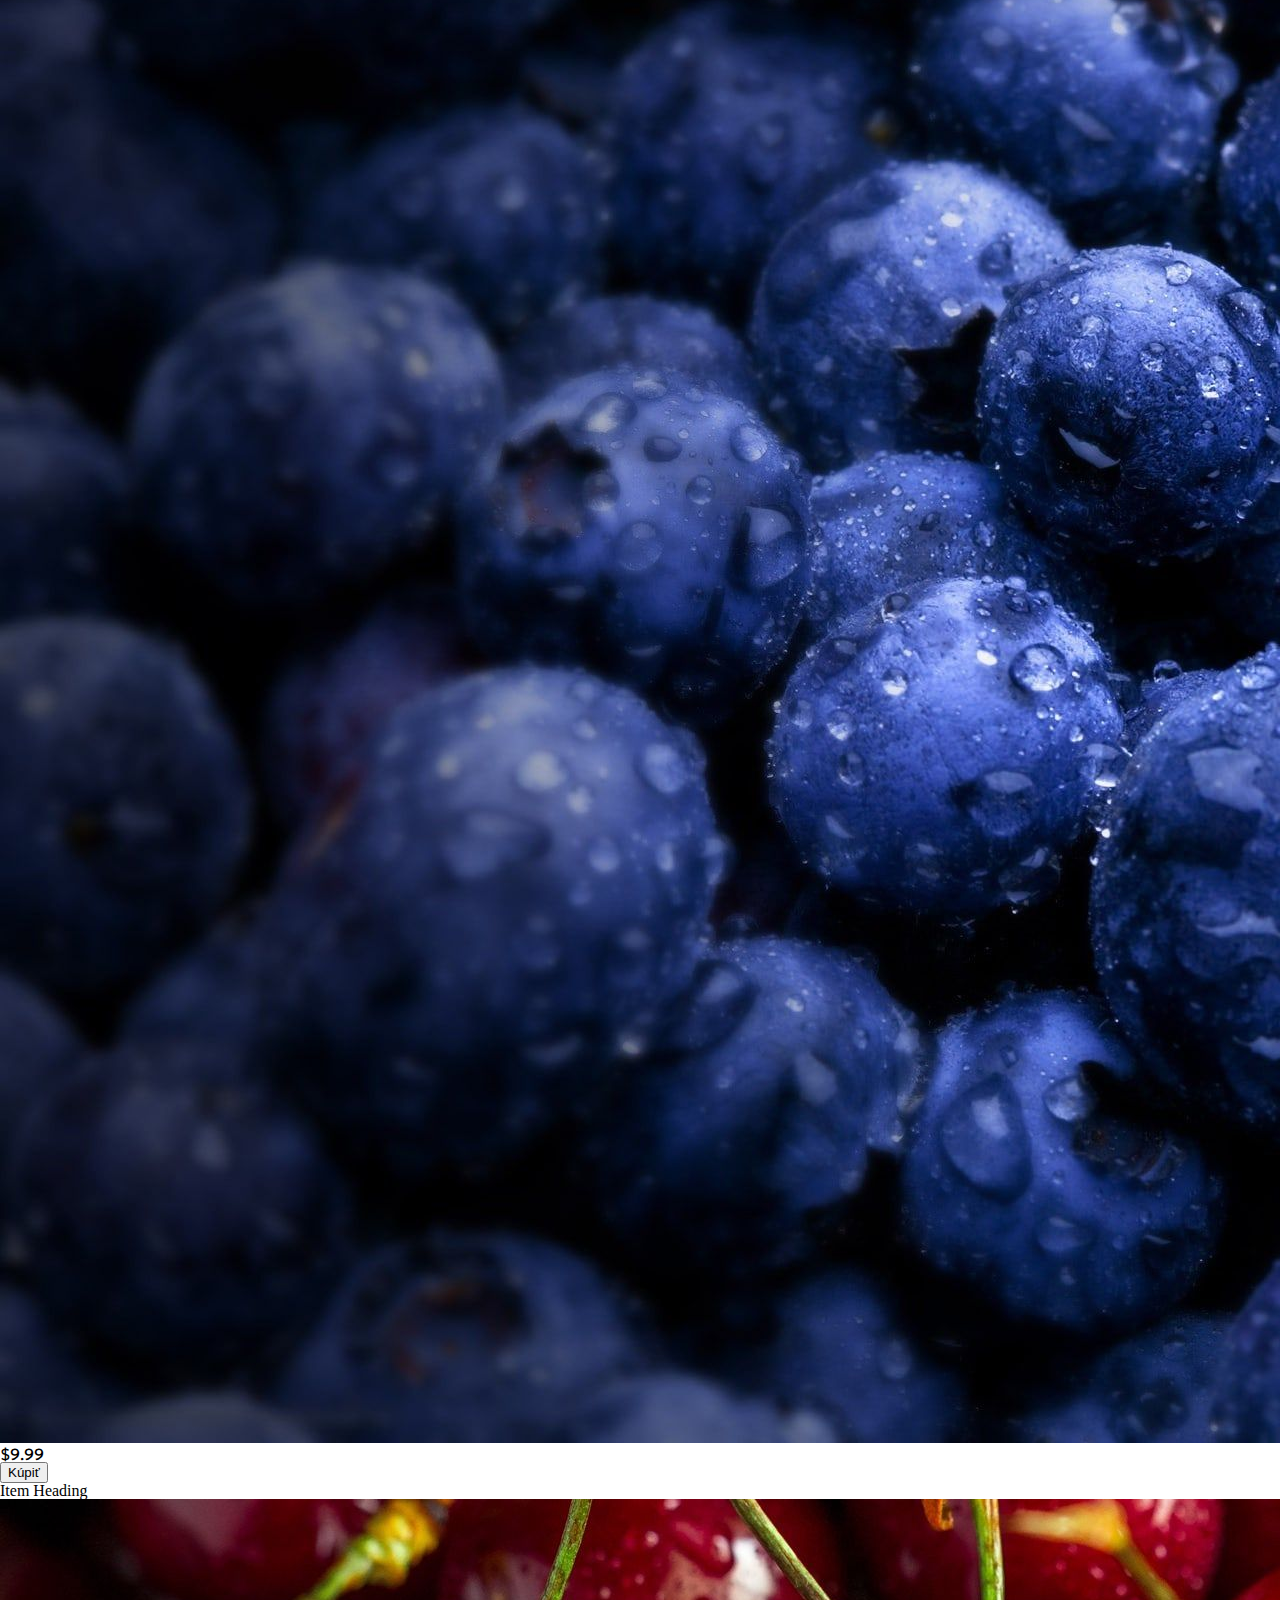
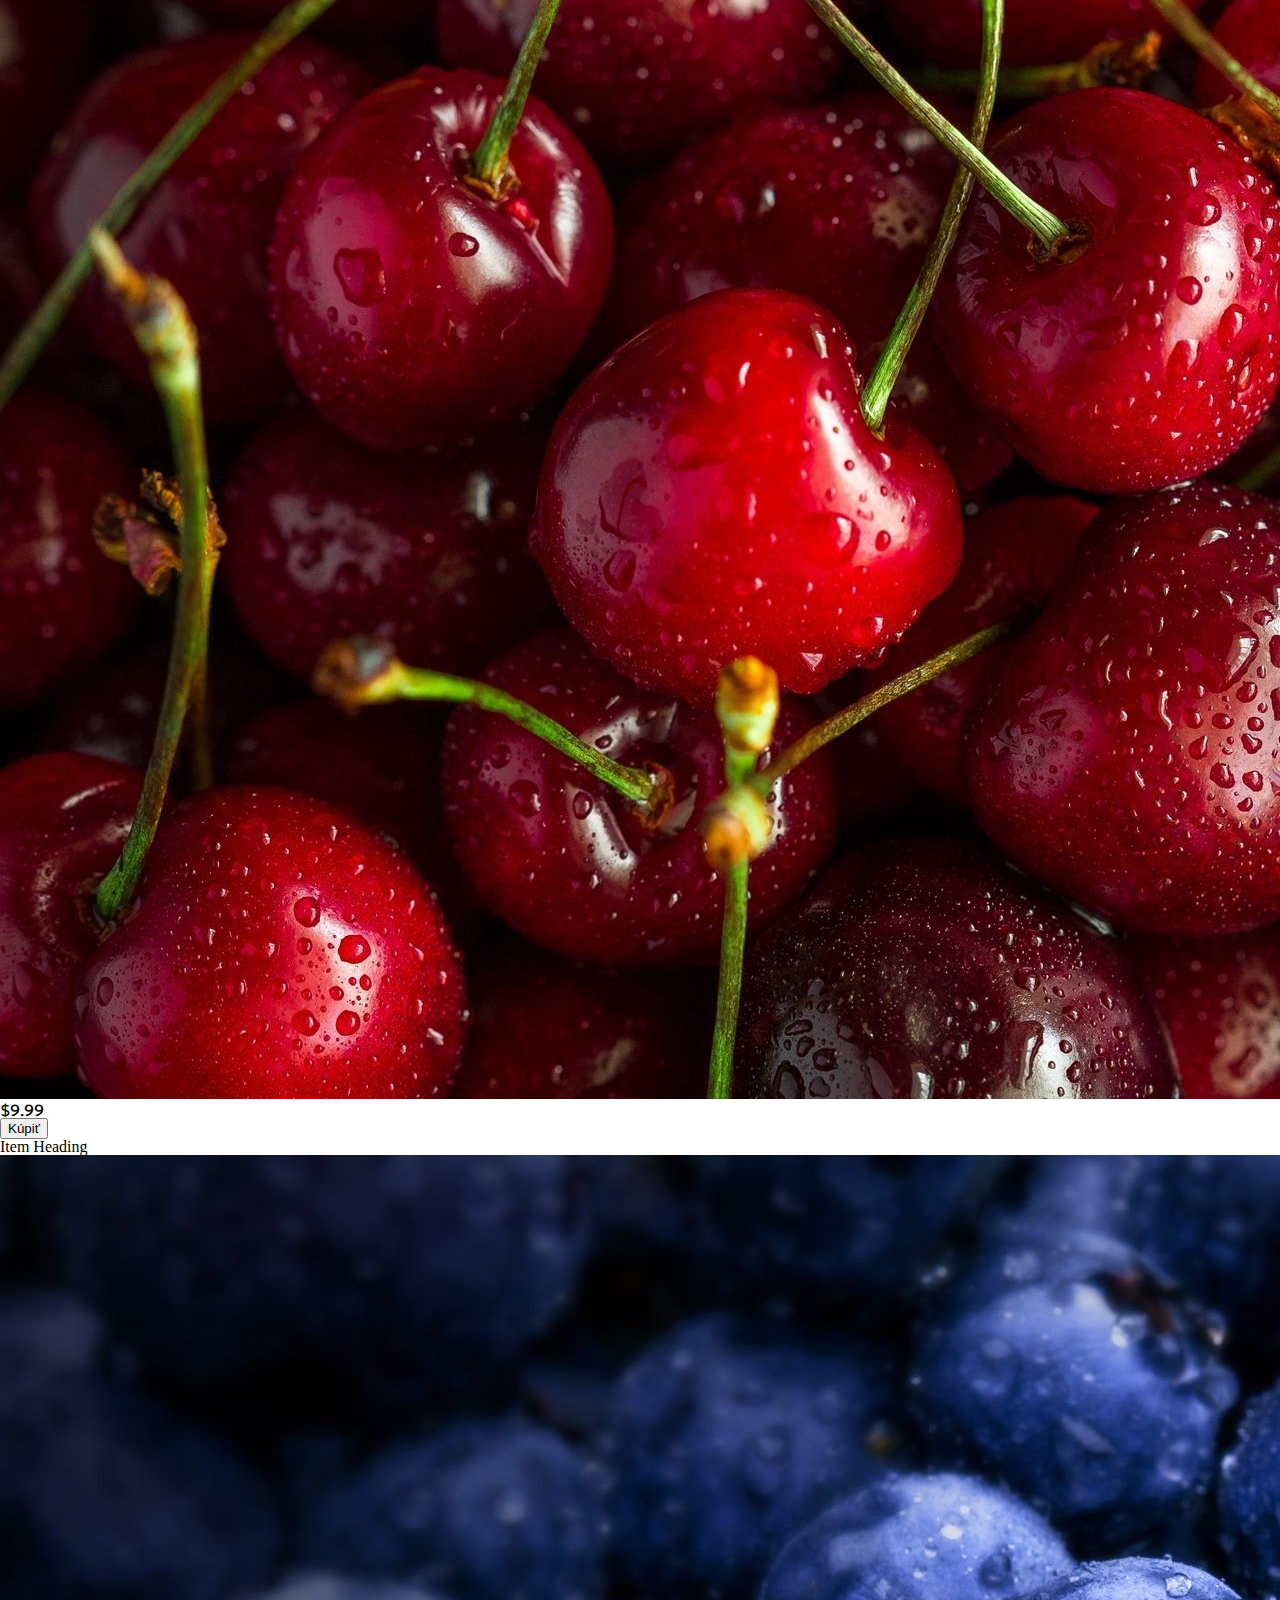
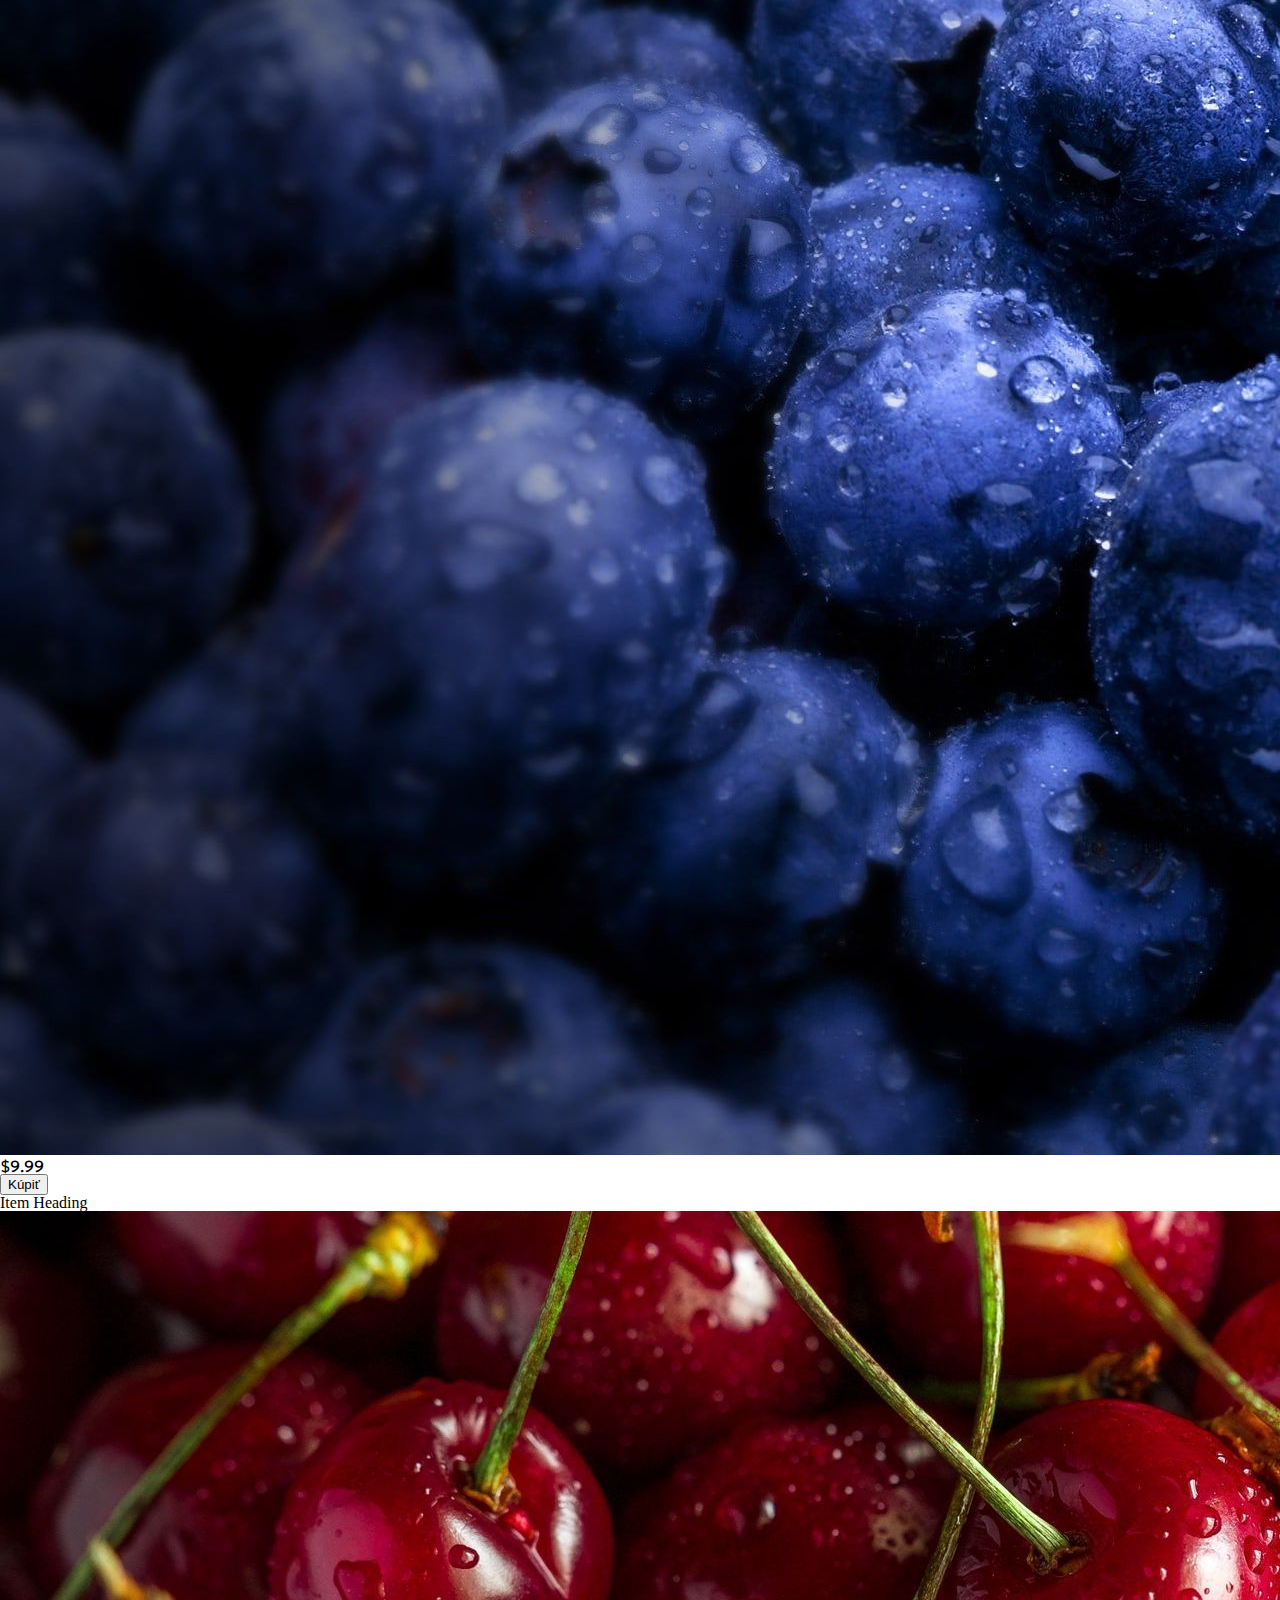
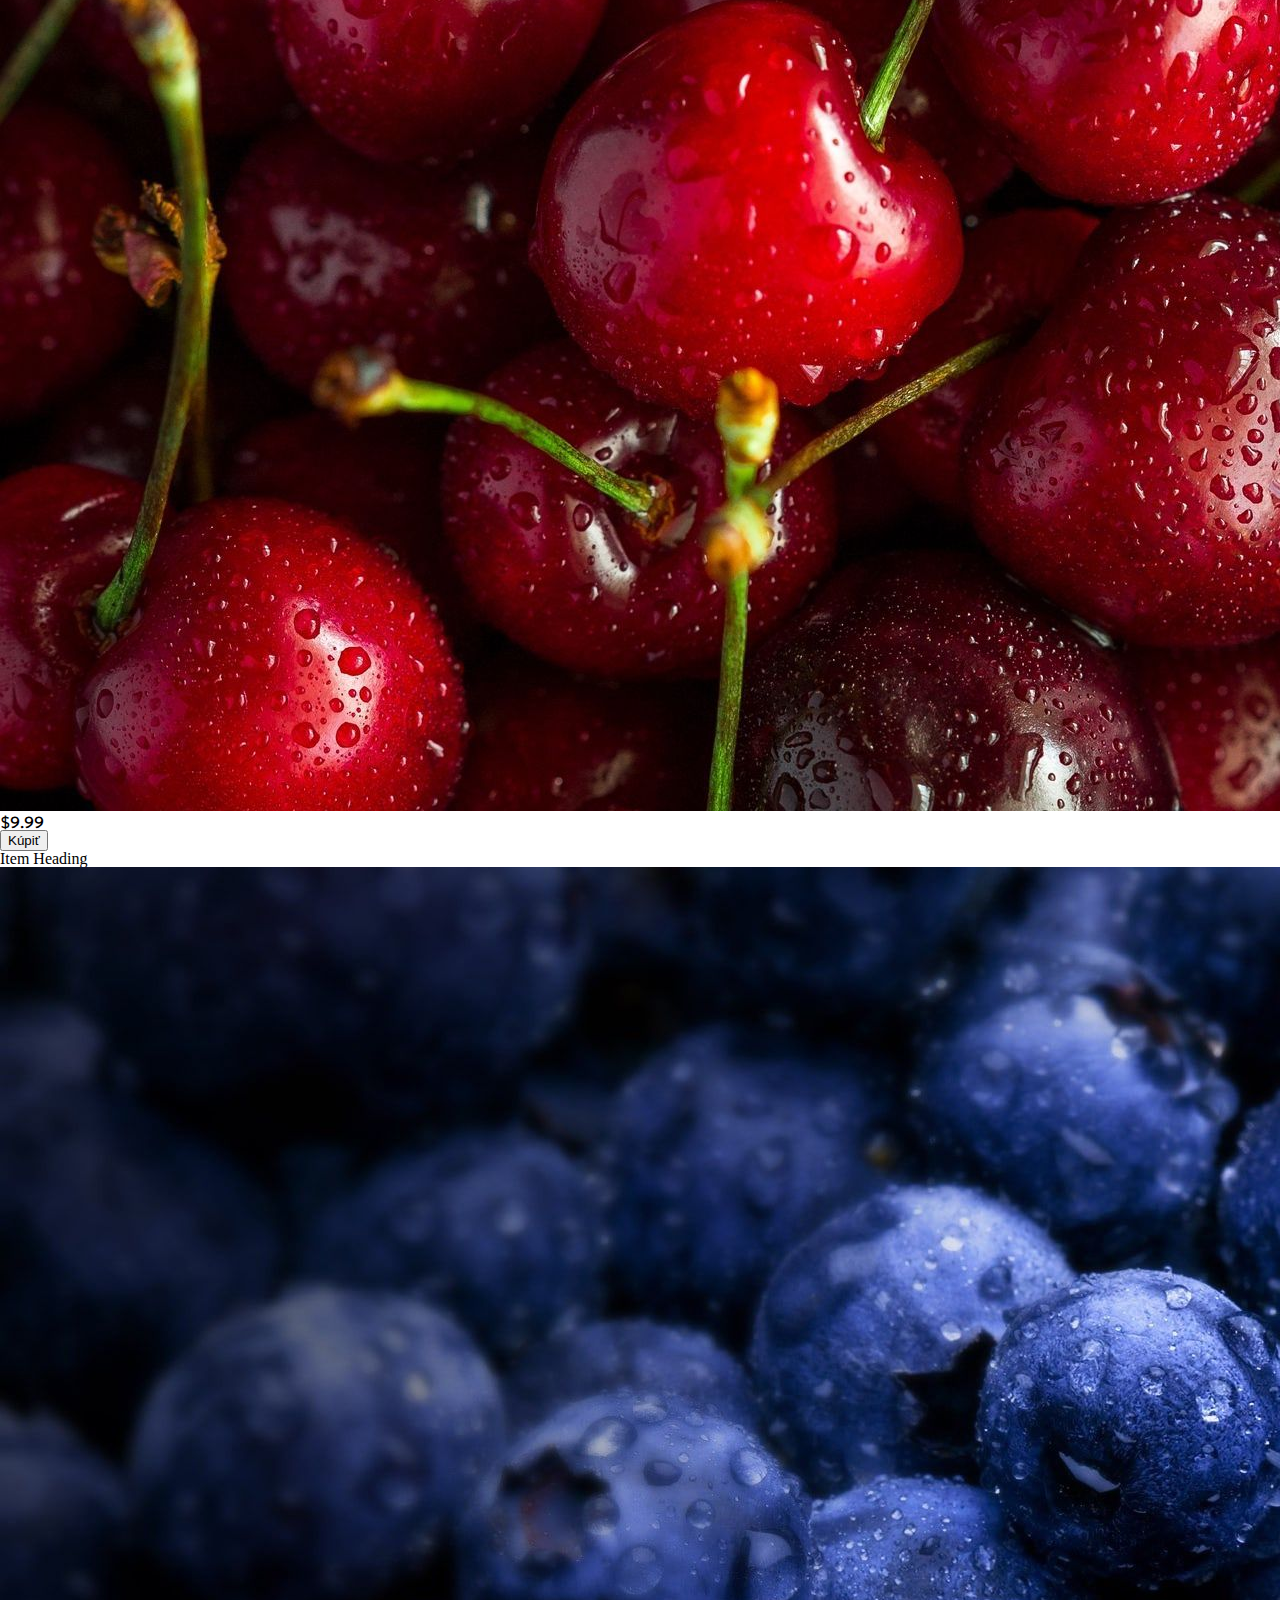
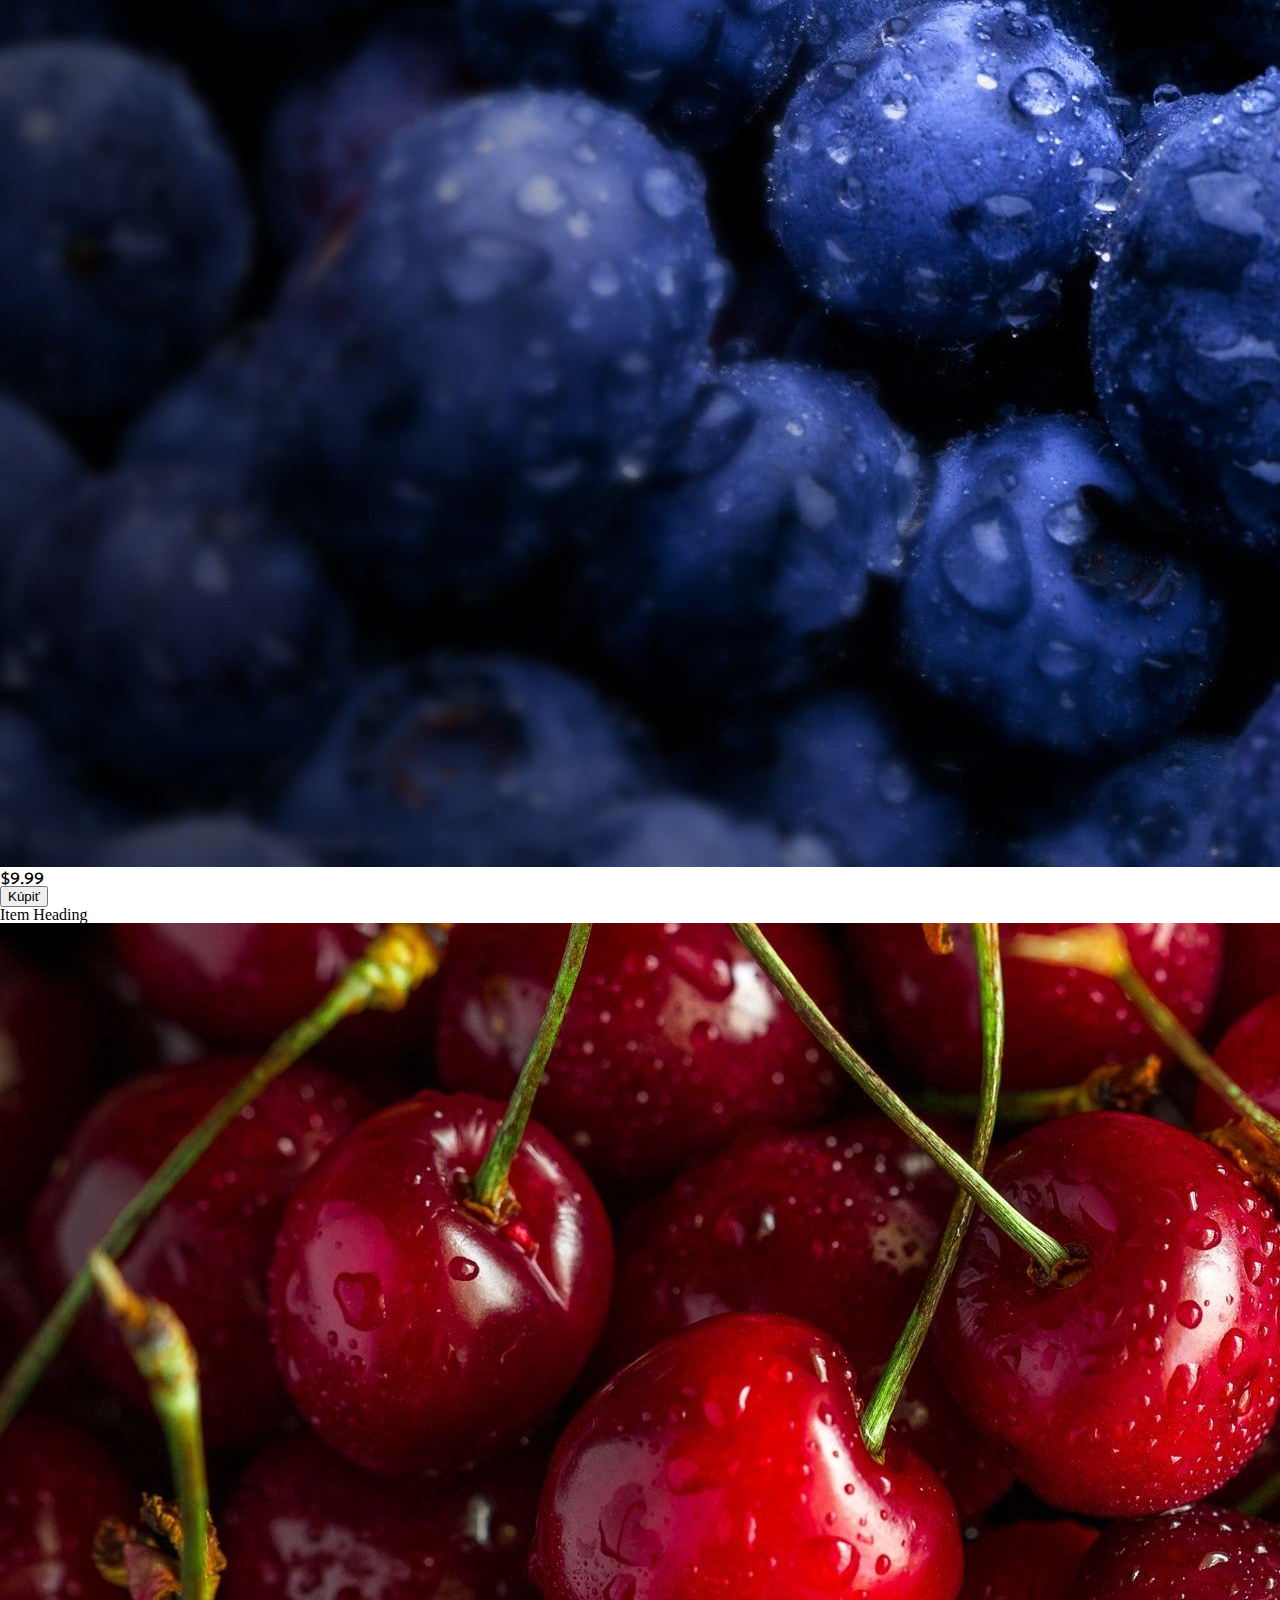
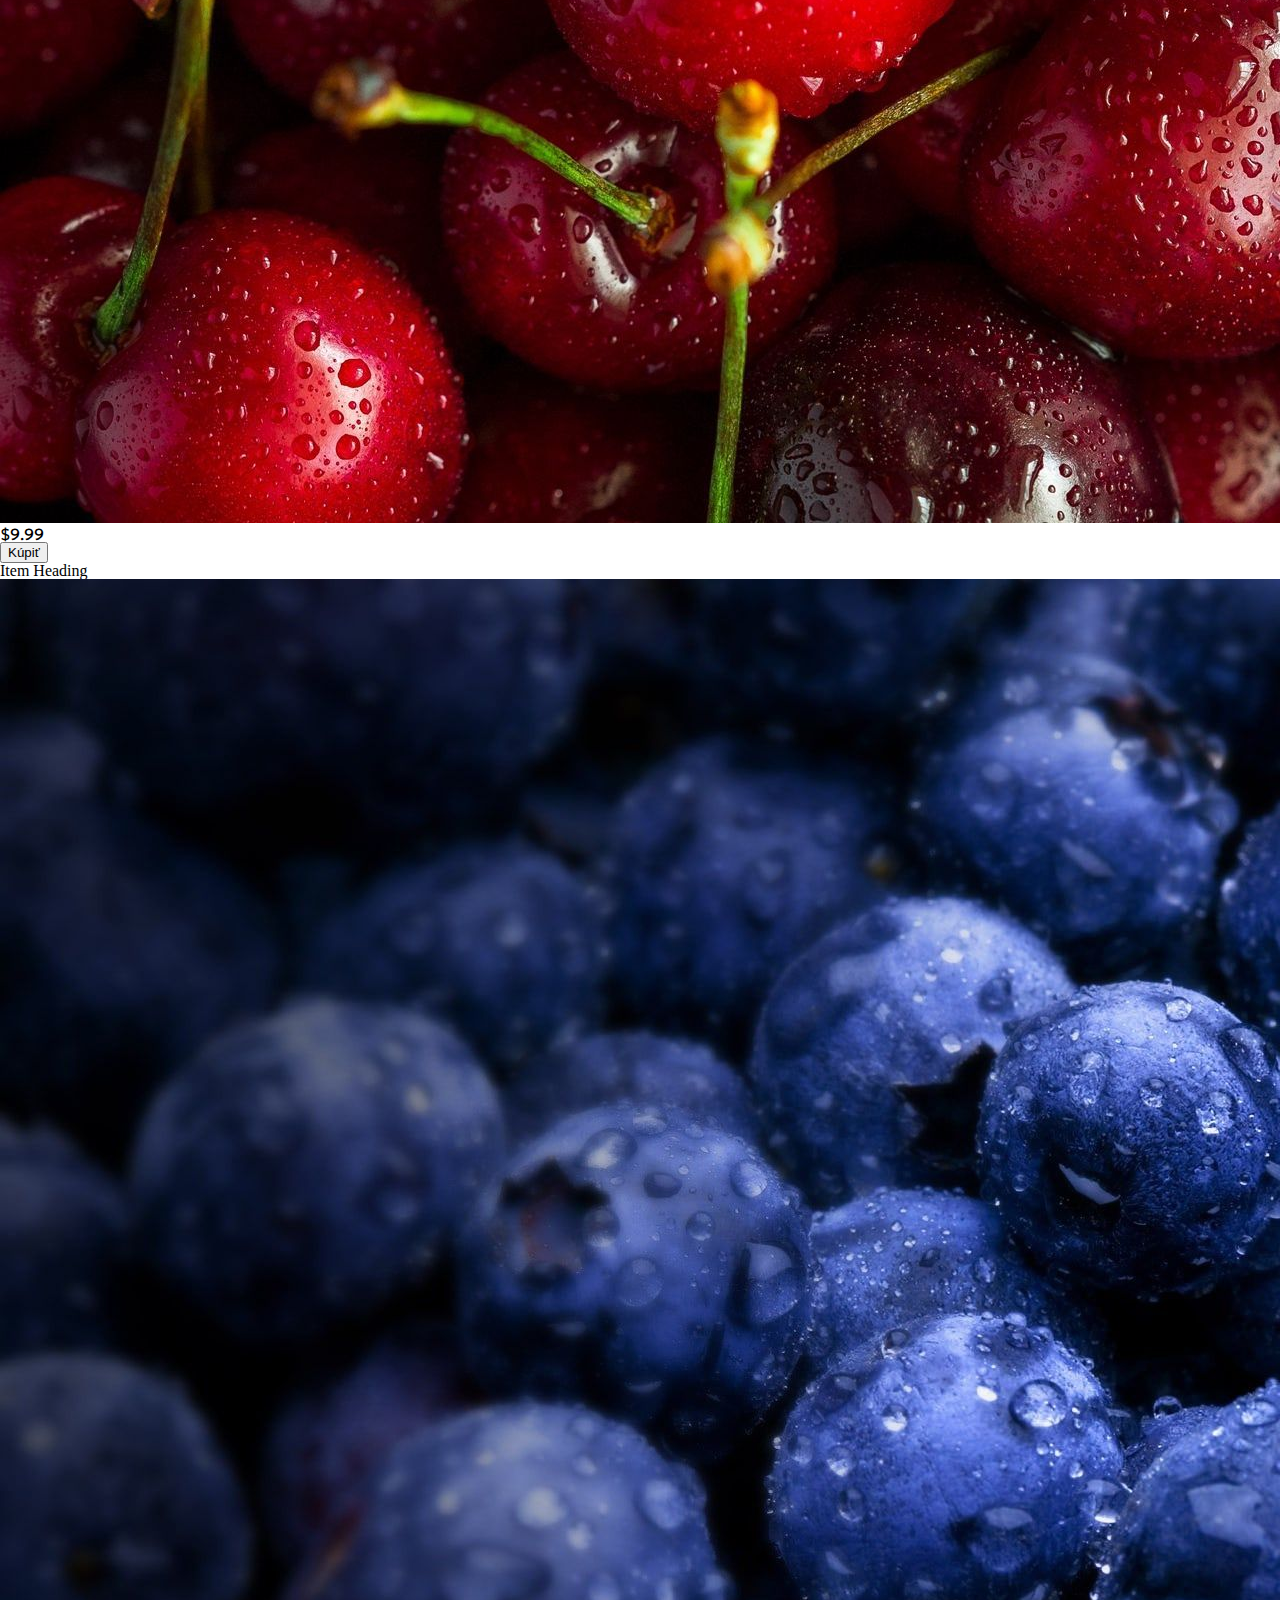
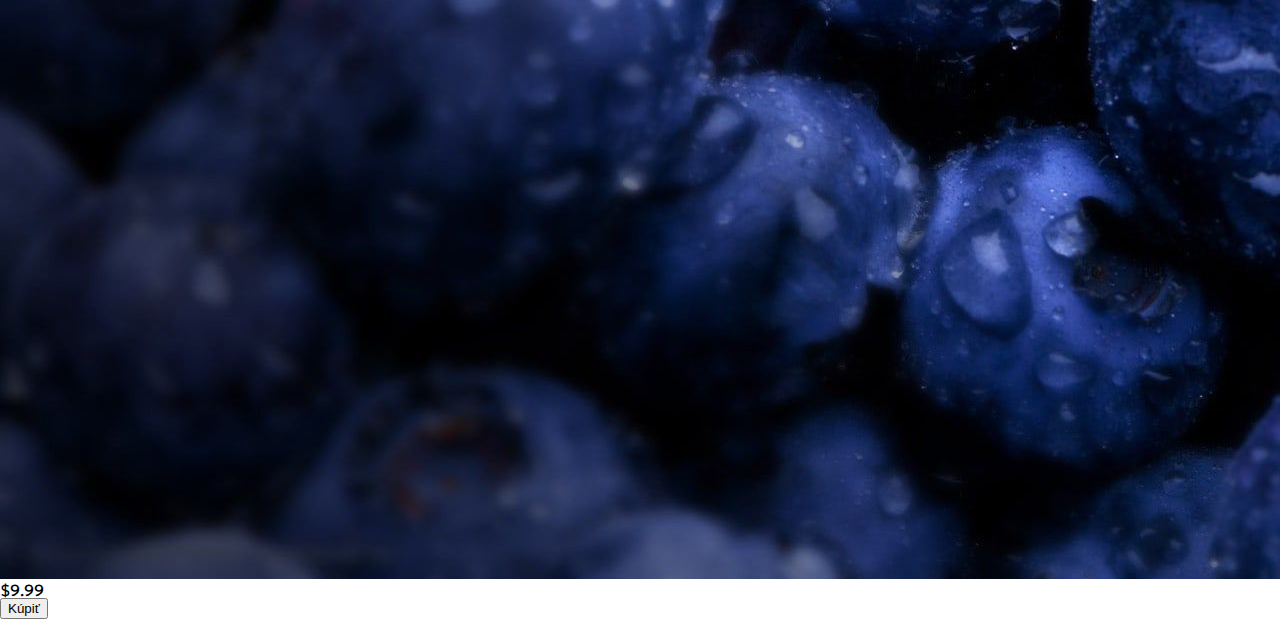
<file: normalneov.html>
<!DOCTYPE html>
<html>
<head>
	<meta charset="utf-8">
	<meta name="viewport" content="width=device-width, initial-scale=1">
	<link rel="stylesheet" type="text/css" href="reset.css">
	<link href="https://cdn.jsdelivr.net/npm/bootstrap@5.3.0-alpha3/dist/css/bootstrap.min.css" rel="stylesheet" integrity="sha384-KK94CHFLLe+nY2dmCWGMq91rCGa5gtU4mk92HdvYe+M/SXH301p5ILy+dN9+nJOZ" crossorigin="anonymous">
	<link rel="stylesheet" type="text/css" href="style.css">
	<title></title>
</head>
<body>

  <nav class="navbar navbar-expand-lg navbar-dark bg-dark fixed-top">
    <div class="container-fluid">
      <a class="navbar-brand" href="#">DZ Fruct</a>
      <button class="navbar-toggler" type="button" data-bs-toggle="offcanvas" data-bs-target="#offcanvasDarkNavbar" aria-controls="offcanvasDarkNavbar" aria-label="Toggle navigation">
        <span class="navbar-toggler-icon"></span>
      </button>
      <div class="offcanvas offcanvas-end text-bg-dark" tabindex="-1" id="offcanvasDarkNavbar" aria-labelledby="offcanvasDarkNavbarLabel">
        <div class="offcanvas-header">
          <h5 class="offcanvas-title" id="offcanvasDarkNavbarLabel">DZ Fruct</h5>
          <button type="button" class="btn-close btn-close-white" data-bs-dismiss="offcanvas" aria-label="Close"></button>
        </div>
        <div class="offcanvas-body">
          <ul class="navbar-nav justify-content-md-start justify-content-end flex-grow-1 pe-3">
            <li class="nav-item">
              <a class="nav-link" aria-current="page" href="index.html">Domov</a>
            </li>
            <li class="nav-item dropdown">
              <a class="nav-link dropdown-toggle active" href="#" role="button" data-bs-toggle="dropdown" aria-expanded="false">
                Ovocie
              </a>
              <ul class="dropdown-menu dropdown-menu-dark">
                <li>
                  <a class="dropdown-item" href="normalneov.html">Normálne</a>
                </li>
                <li>
                  <a class="dropdown-item" href="#">Priemyselné</a>
                </li>
              </ul>
            <li class="nav-item">
              <a class="nav-link" href="#">Záhradníctvo</a>
            </li>
            <li class="nav-item">
              <a class="nav-link" href="kontakt.html">Kontakt</a>
            </li>
            <li class="nav-item">
              <a class="nav-link nav-icon" href="https://www.facebook.com/profile.php?id=100091317579818" target="_blank">
                <svg xmlns="http://www.w3.org/2000/svg" id="fb" class="bi bi-facebook" viewBox="0 0 16 16">
              <path d="M16 8.049c0-4.446-3.582-8.05-8-8.05C3.58 0-.002 3.603-.002 8.05c0 4.017 2.926 7.347 6.75 7.951v-5.625h-2.03V8.05H6.75V6.275c0-2.017 1.195-3.131 3.022-3.131.876 0 1.791.157 1.791.157v1.98h-1.009c-.993 0-1.303.621-1.303 1.258v1.51h2.218l-.354 2.326H9.25V16c3.824-.604 6.75-3.934 6.75-7.951z"/>
          </svg>
        </a>
            </li>
          </ul>

        </div>
      </div>
    </div>
  </nav>

  <div class="container mt-5 py-4">
    <div class="row">
      <div class="col-md-3">
        <div class="item-box">
          <h4 class="item-heading">Item Heading</h4>
          <img src="Cherry.jpg" alt="Item Image" class="item-image">
          <div class="d-flex justify-content-between">
            <p class="item-price">$9.99</p>
            <button type="button" class="btn btn-danger">Kúpiť</button>
          </div>
        </div>
      </div>
      <div class="col-md-3">
        <div class="item-box">
          <h4 class="item-heading">Item Heading</h4>
          <img src="blueberry.jpg" alt="Item Image" class="item-image">
          <div class="d-flex justify-content-between">
            <p class="item-price">$9.99</p>
            <button type="button" class="btn btn-danger">Kúpiť</button>
          </div>
        </div>
      </div>
      <div class="col-md-3">
        <div class="item-box">
          <h4 class="item-heading">Item Heading</h4>
          <img src="Cherry.jpg" alt="Item Image" class="item-image">
          <div class="d-flex justify-content-between">
            <p class="item-price">$9.99</p>
            <button type="button" class="btn btn-danger">Kúpiť</button>
          </div>
        </div>
      </div>
      <div class="col-md-3">
        <div class="item-box">
          <h4 class="item-heading">Item Heading</h4>
          <img src="blueberry.jpg" alt="Item Image" class="item-image">
          <div class="d-flex justify-content-between">
            <p class="item-price">$9.99</p>
            <button type="button" class="btn btn-danger">Kúpiť</button>
          </div>
        </div>
      </div>
  
    </div> <!-- End of first row -->
  
    <div class="row">
      <div class="col-md-3">
        <div class="item-box">
          <h4 class="item-heading">Item Heading</h4>
          <img src="Cherry.jpg" alt="Item Image" class="item-image">
          <div class="d-flex justify-content-between">
            <p class="item-price">$9.99</p>
            <button type="button" class="btn btn-danger">Kúpiť</button>
          </div>
        </div>
      </div>
      <div class="col-md-3">
        <div class="item-box">
          <h4 class="item-heading">Item Heading</h4>
          <img src="blueberry.jpg" alt="Item Image" class="item-image">
          <div class="d-flex justify-content-between">
            <p class="item-price">$9.99</p>
            <button type="button" class="btn btn-danger">Kúpiť</button>
          </div>
        </div>
      </div>
      <div class="col-md-3">
        <div class="item-box">
          <h4 class="item-heading">Item Heading</h4>
          <img src="Cherry.jpg" alt="Item Image" class="item-image">
          <div class="d-flex justify-content-between">
            <p class="item-price">$9.99</p>
            <button type="button" class="btn btn-danger">Kúpiť</button>
          </div>
          
        </div>
      </div>
      <div class="col-md-3">
        <div class="item-box">
          <h4 class="item-heading">Item Heading</h4>
          <img src="blueberry.jpg" alt="Item Image" class="item-image">
          <div class="d-flex justify-content-between">
            <p class="item-price">$9.99</p>
            <button type="button" class="btn btn-danger">Kúpiť</button>
          </div>
        </div>
      </div>
  
    </div> <!-- End of second row -->
  
  </div> <!-- End of container -->
  
  

  <script src="https://cdn.jsdelivr.net/npm/bootstrap@5.3.0-alpha3/dist/js/bootstrap.bundle.min.js" integrity="sha384-ENjdO4Dr2bkBIFxQpeoTz1HIcje39Wm4jDKdf19U8gI4ddQ3GYNS7NTKfAdVQSZe" crossorigin="anonymous"></script>
</body>
</html>
</file>
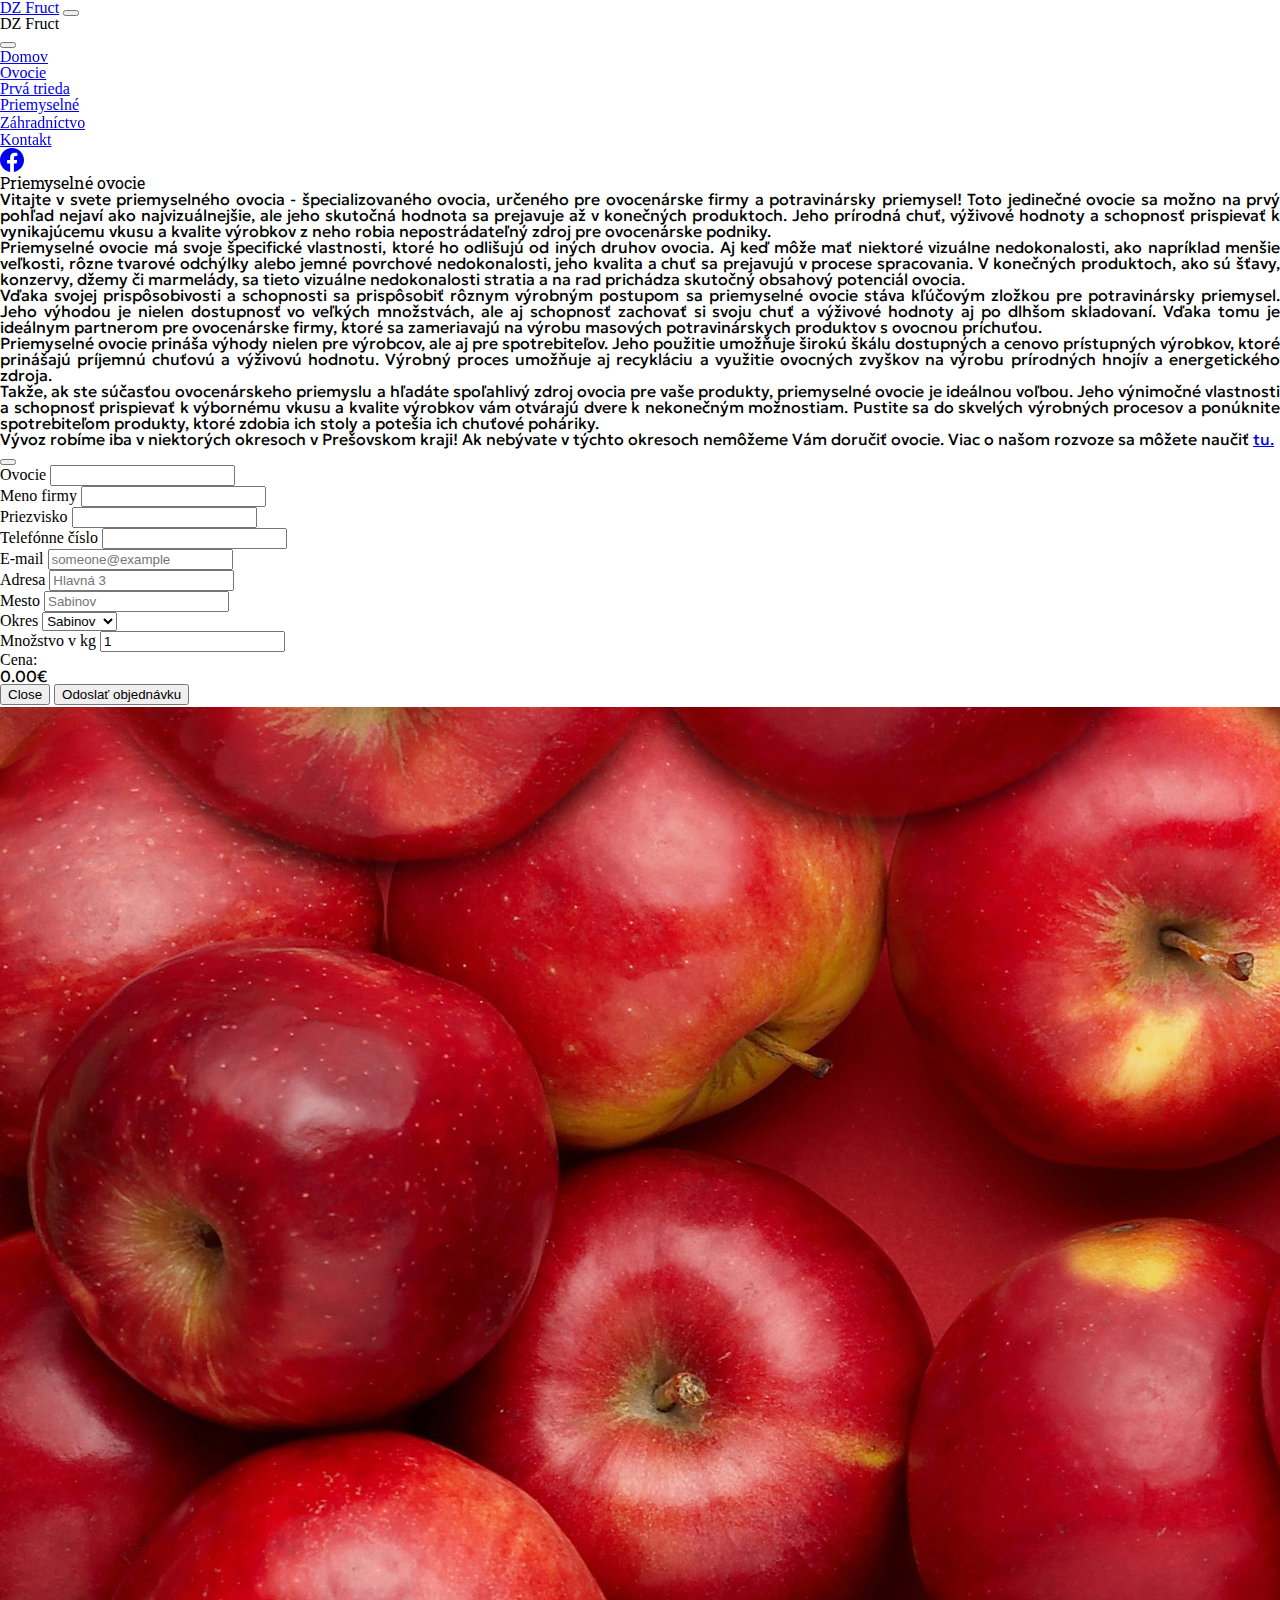
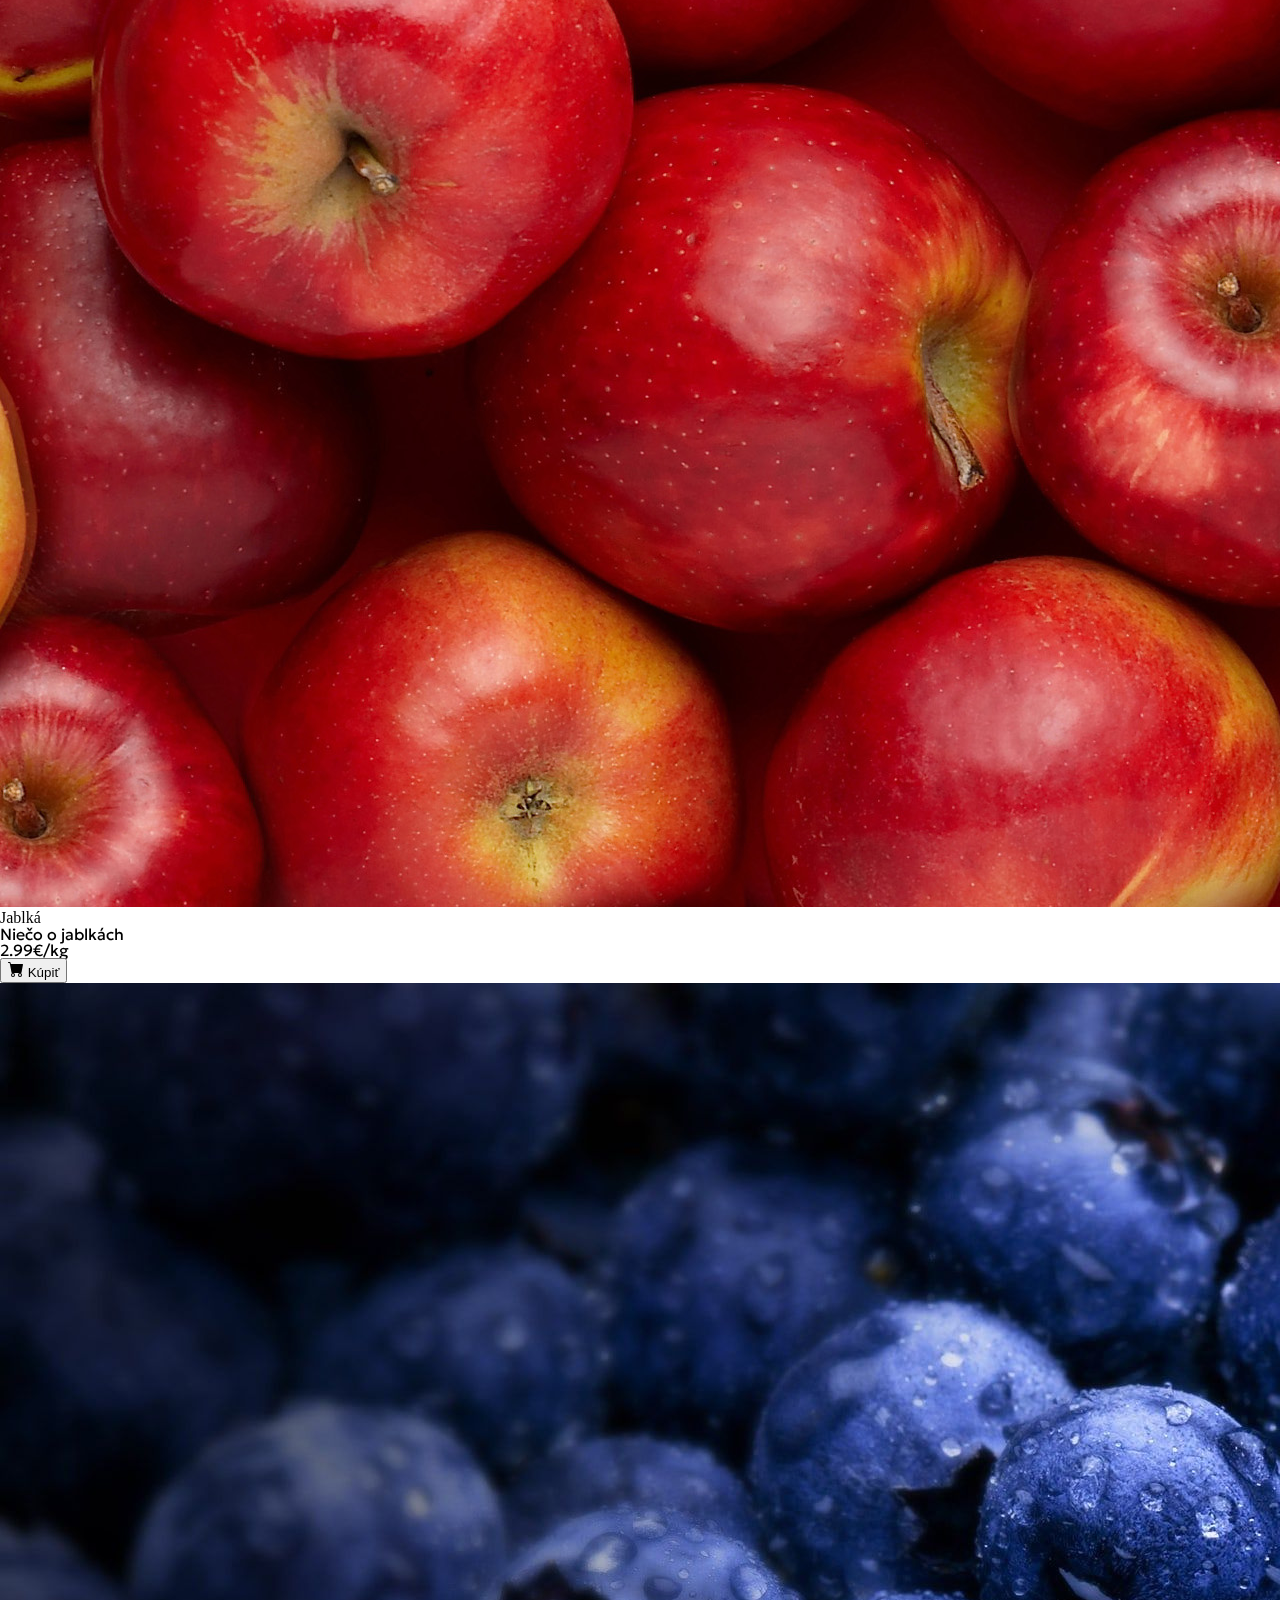
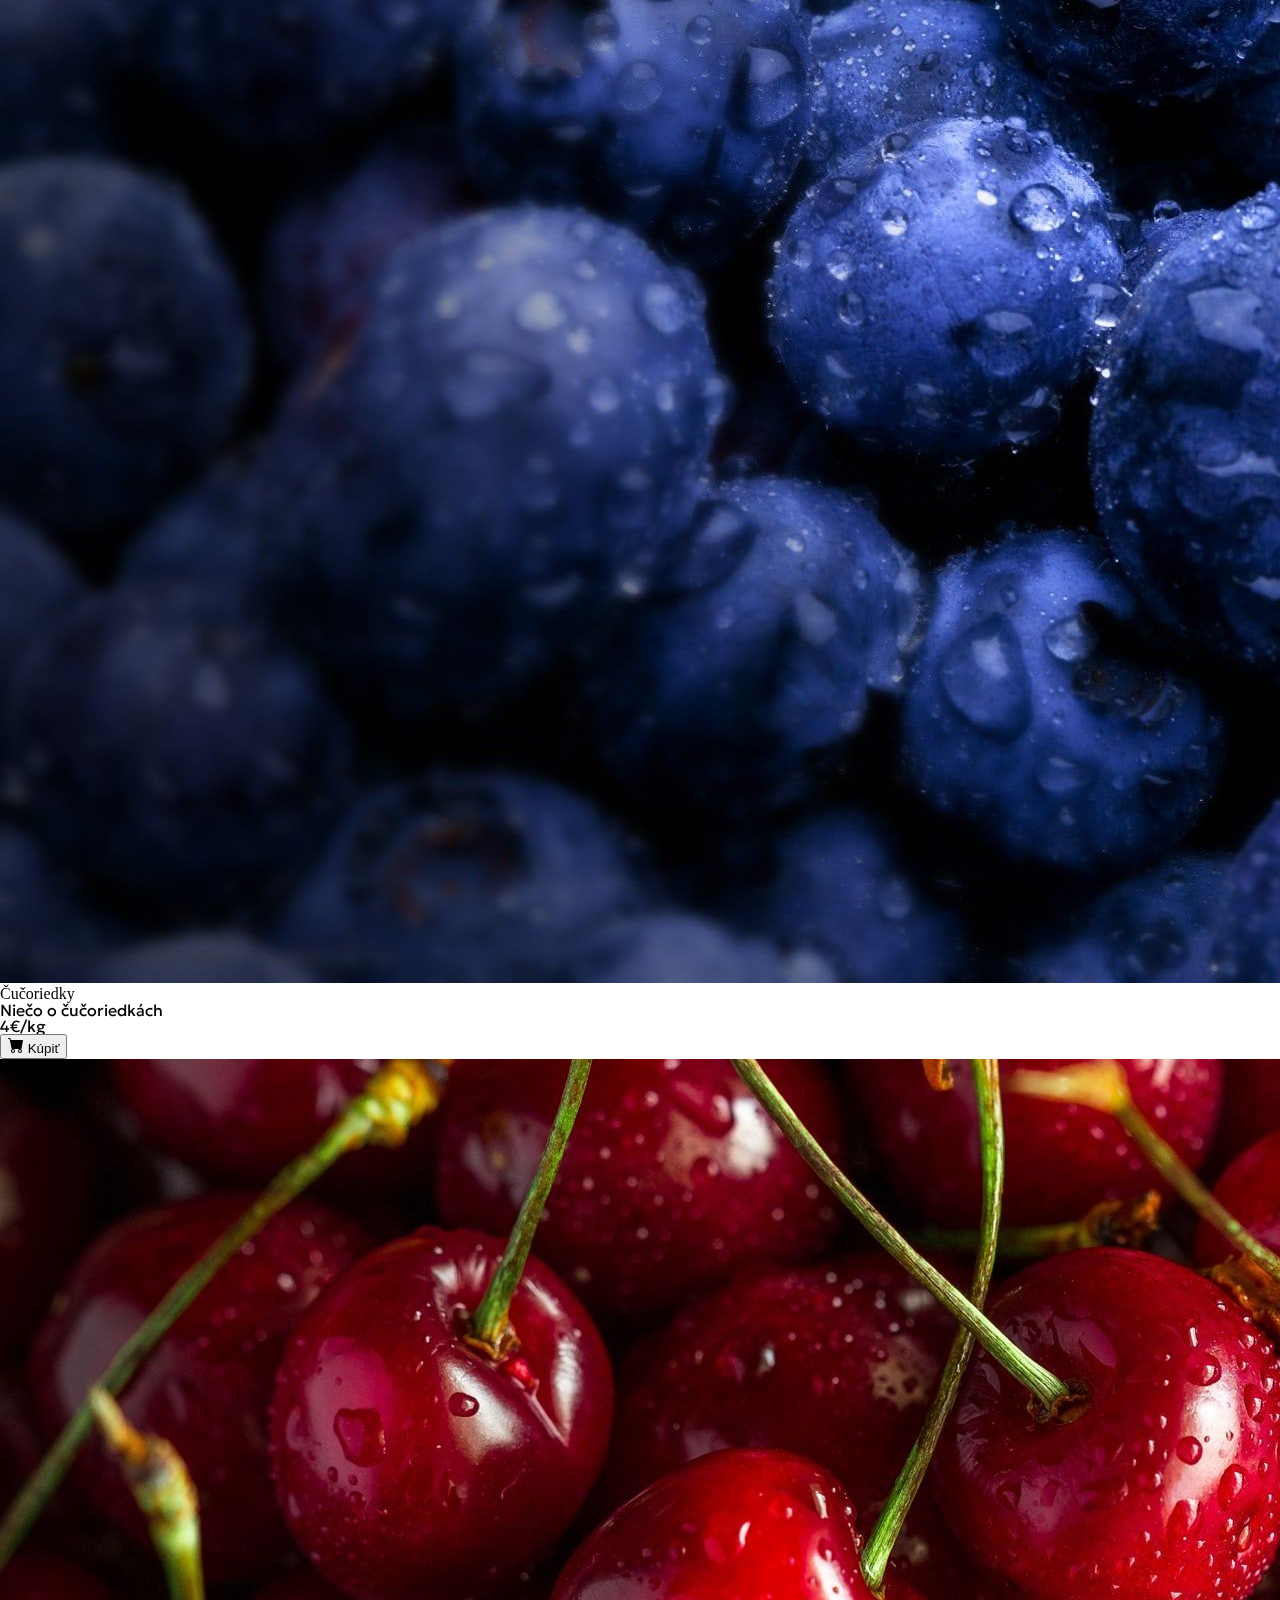
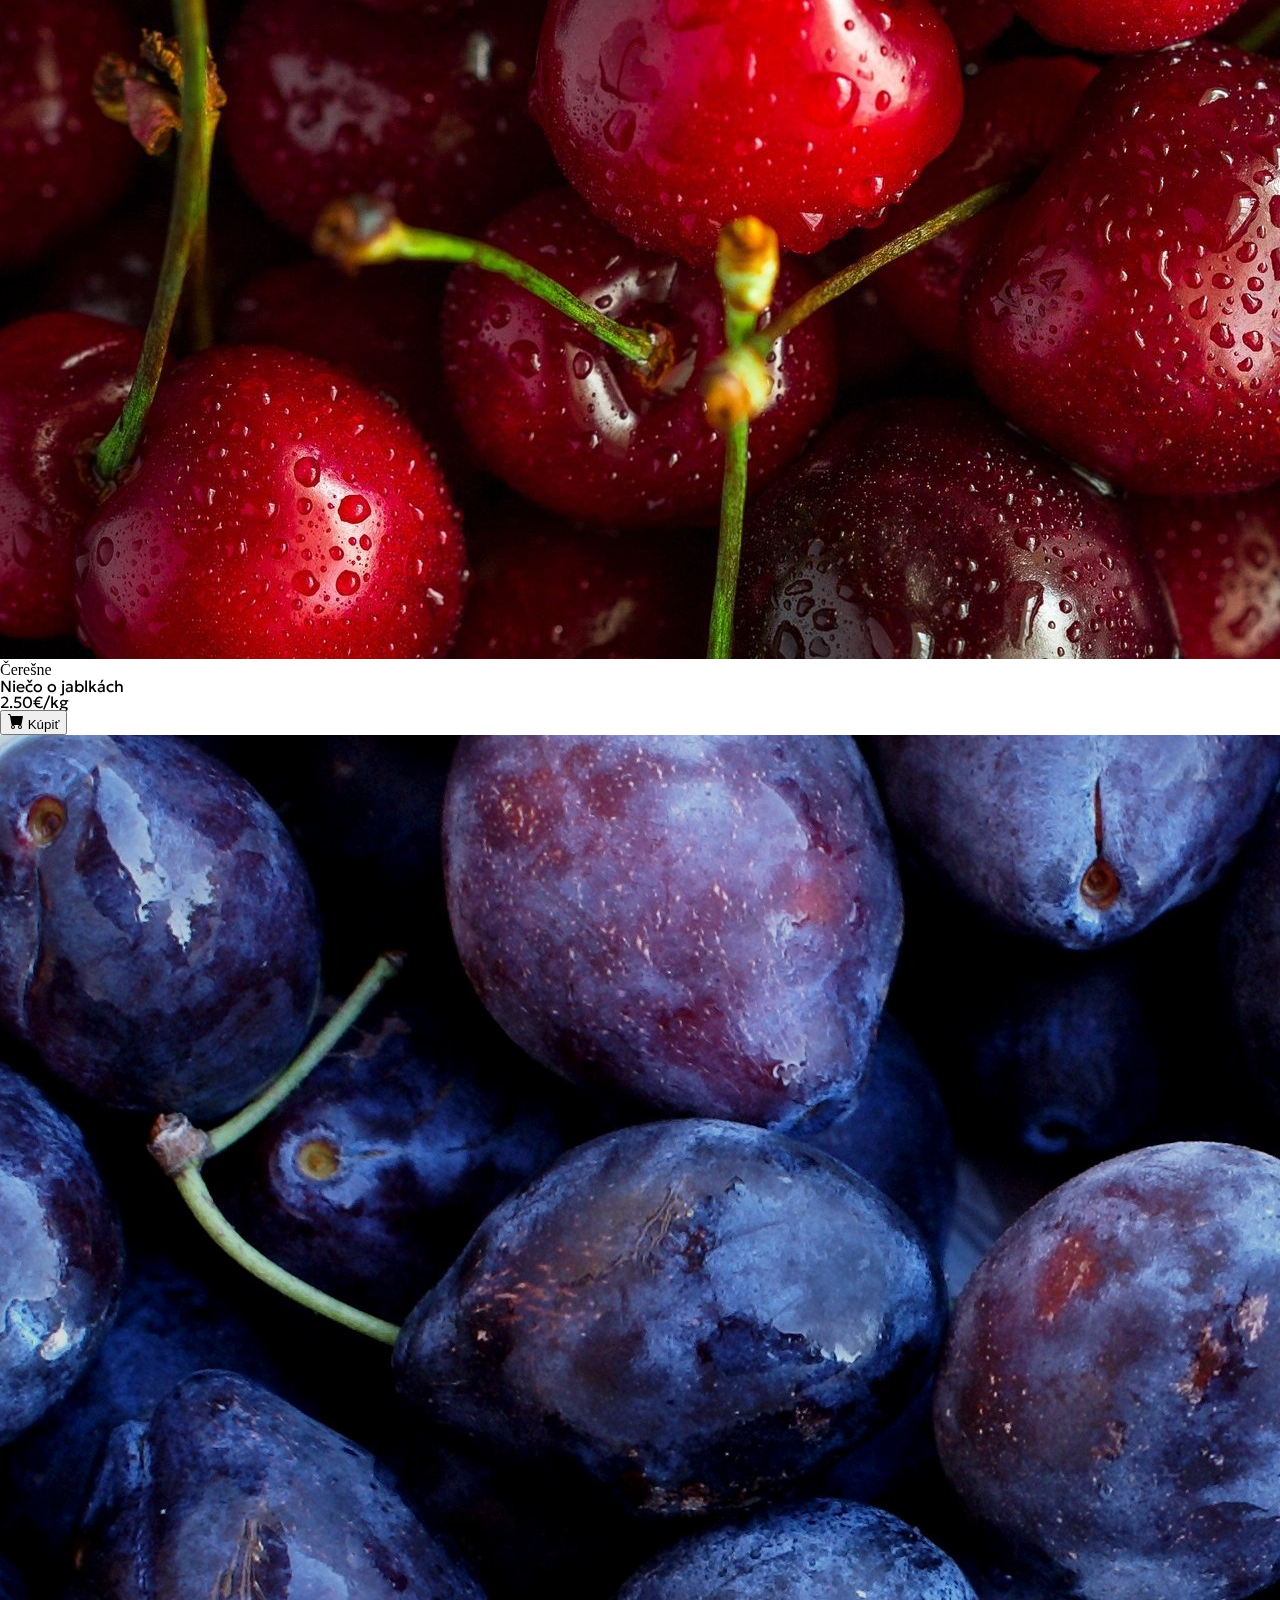
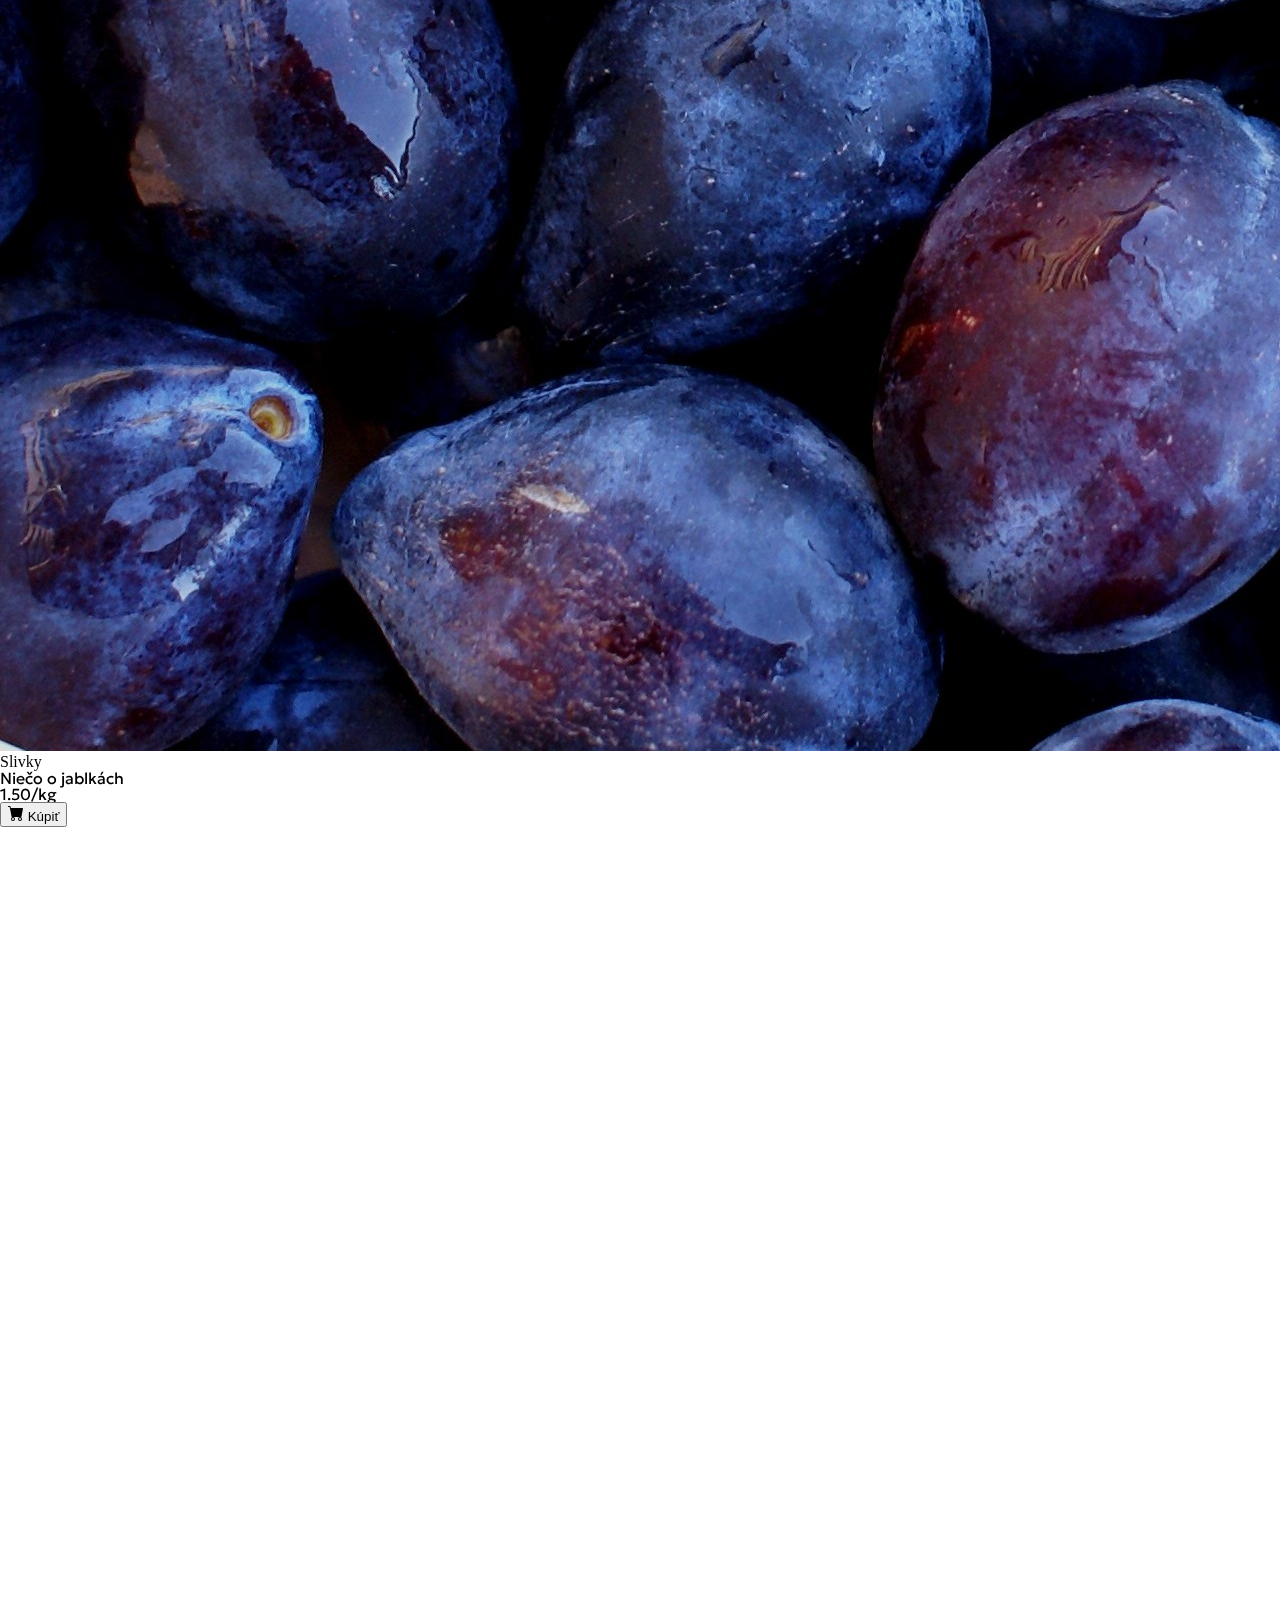
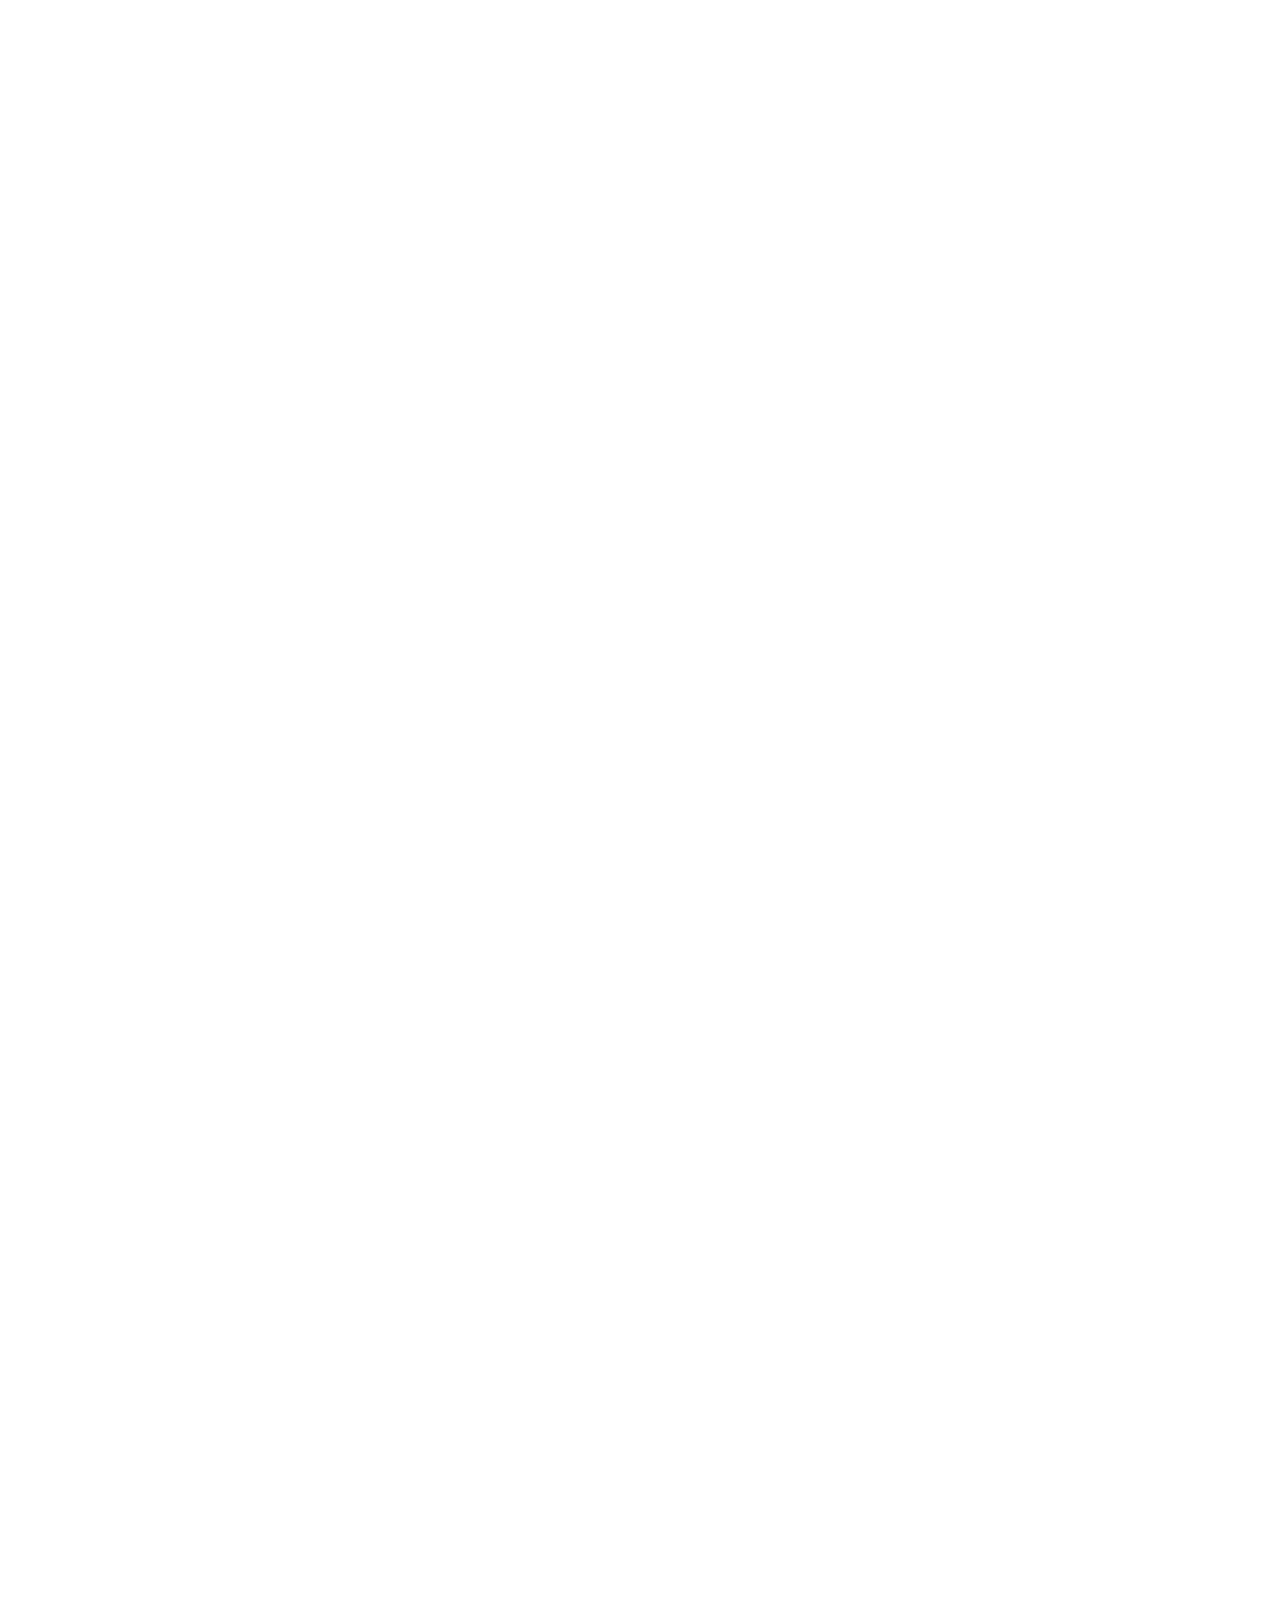
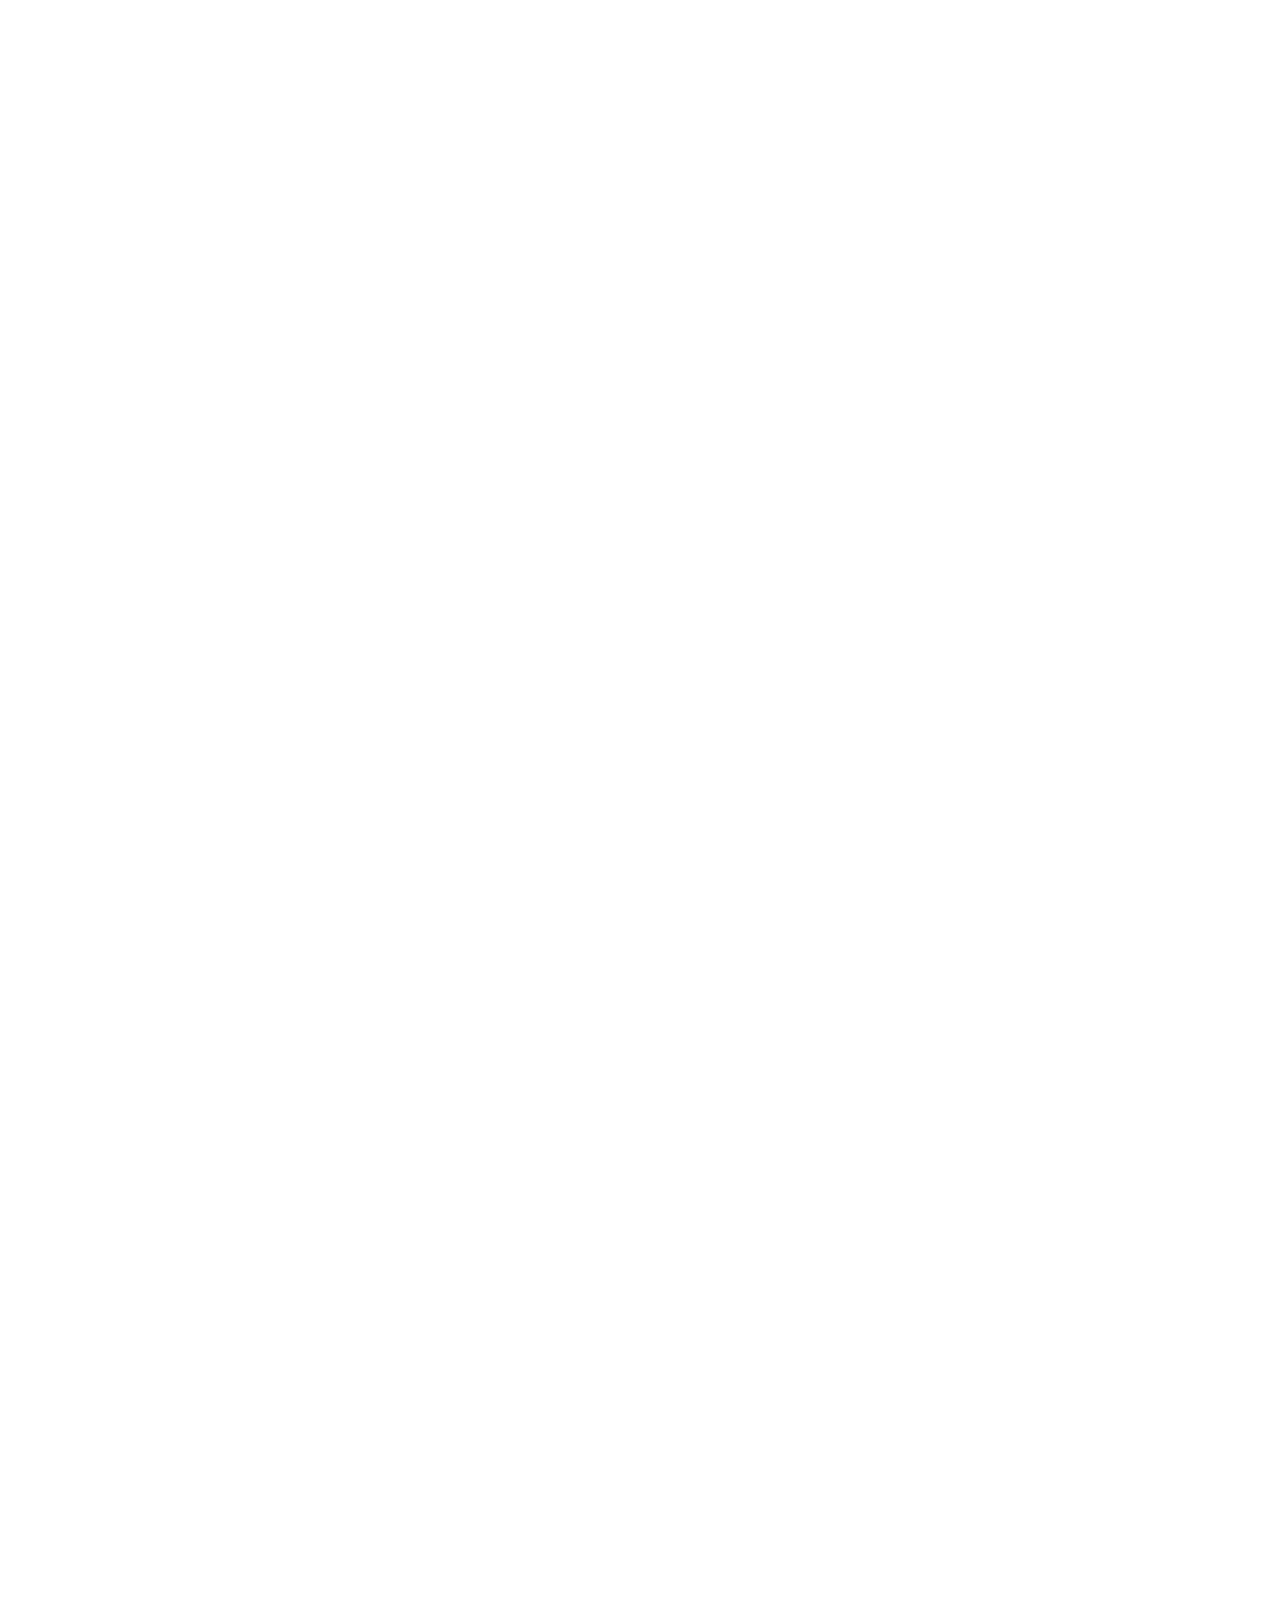
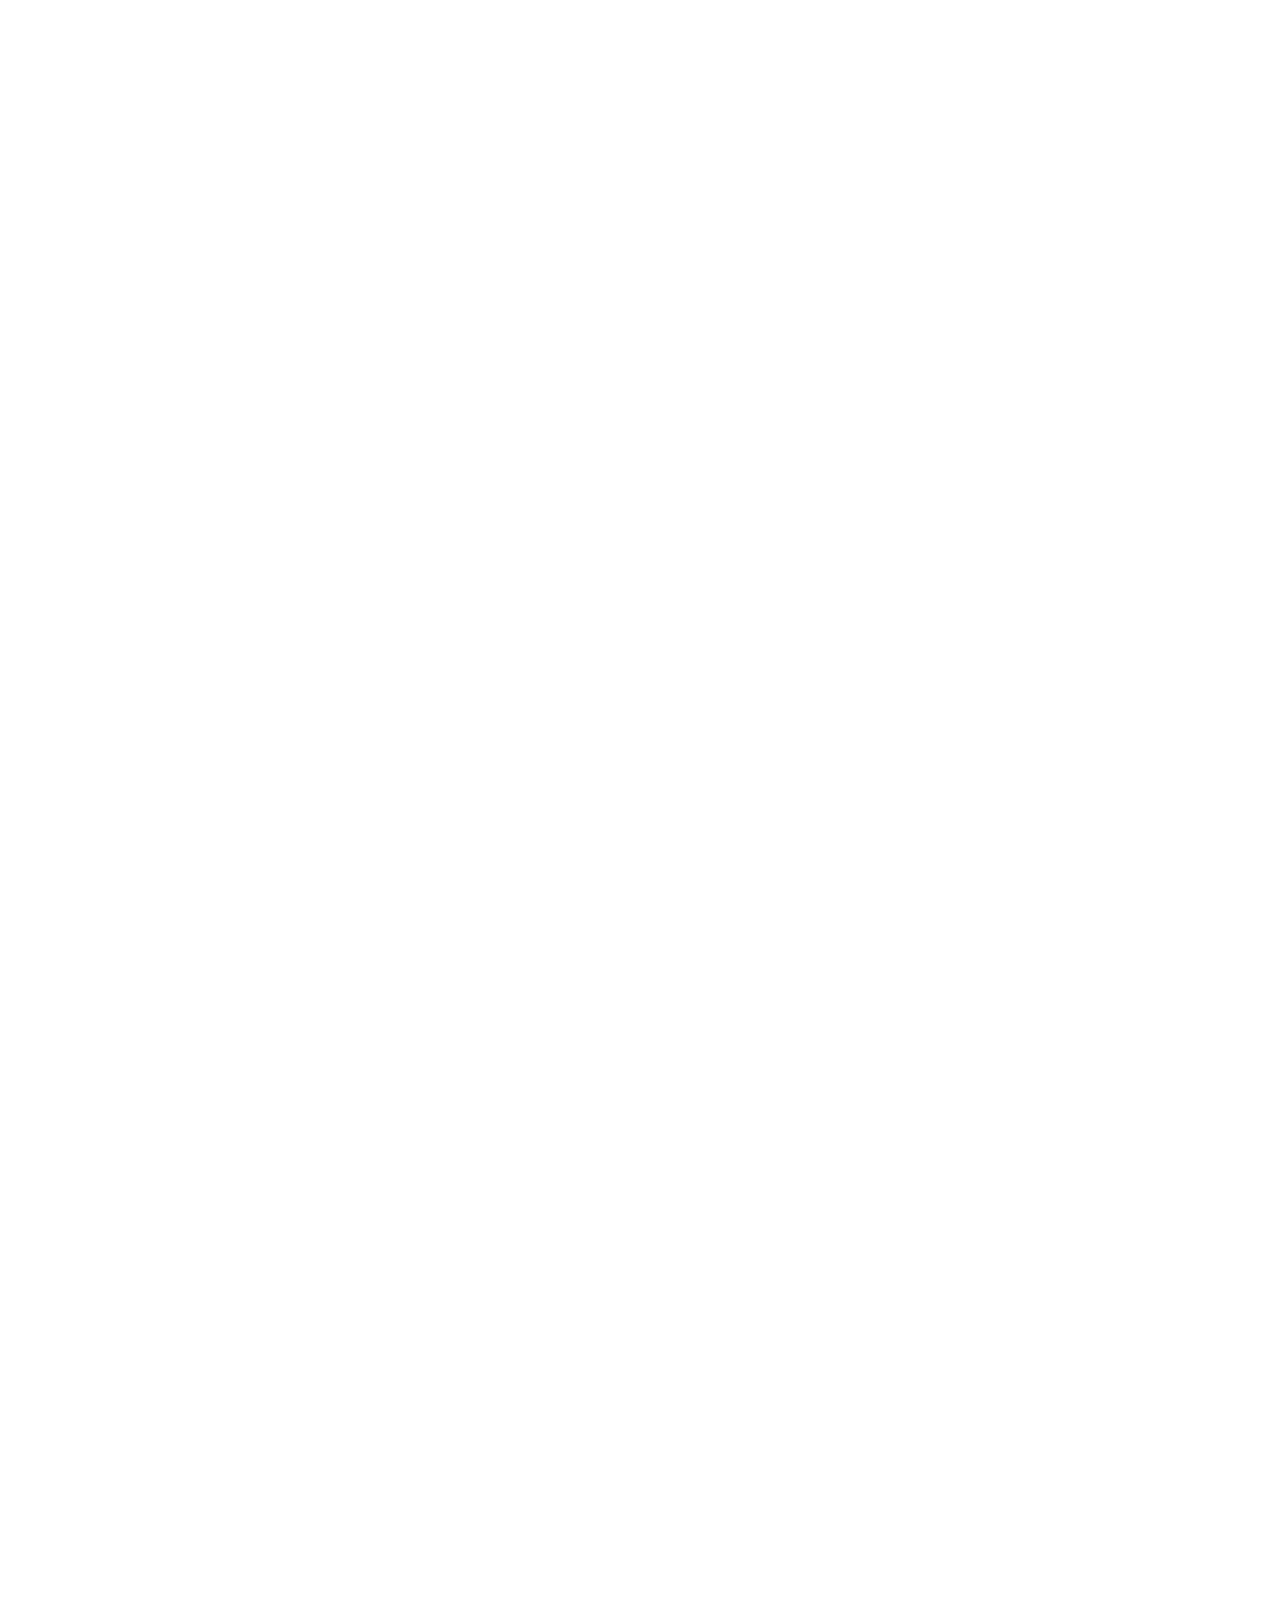
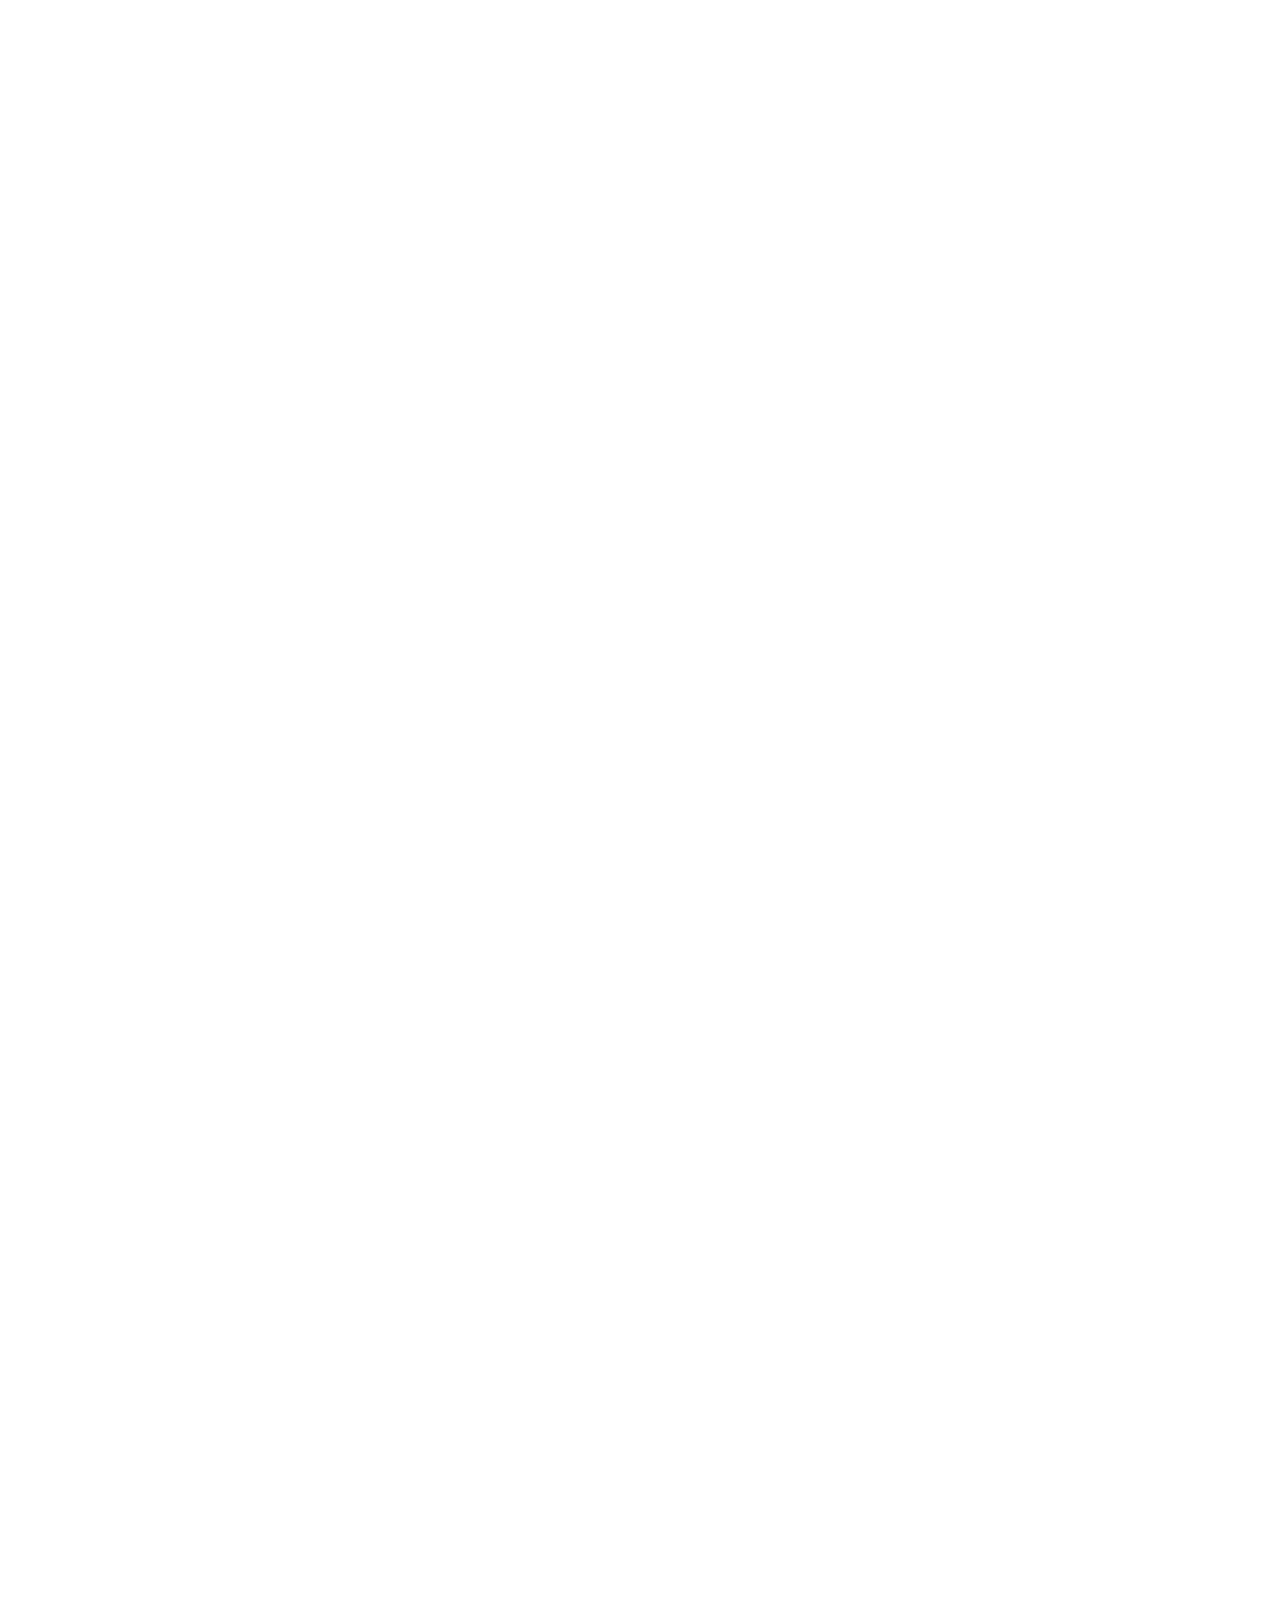
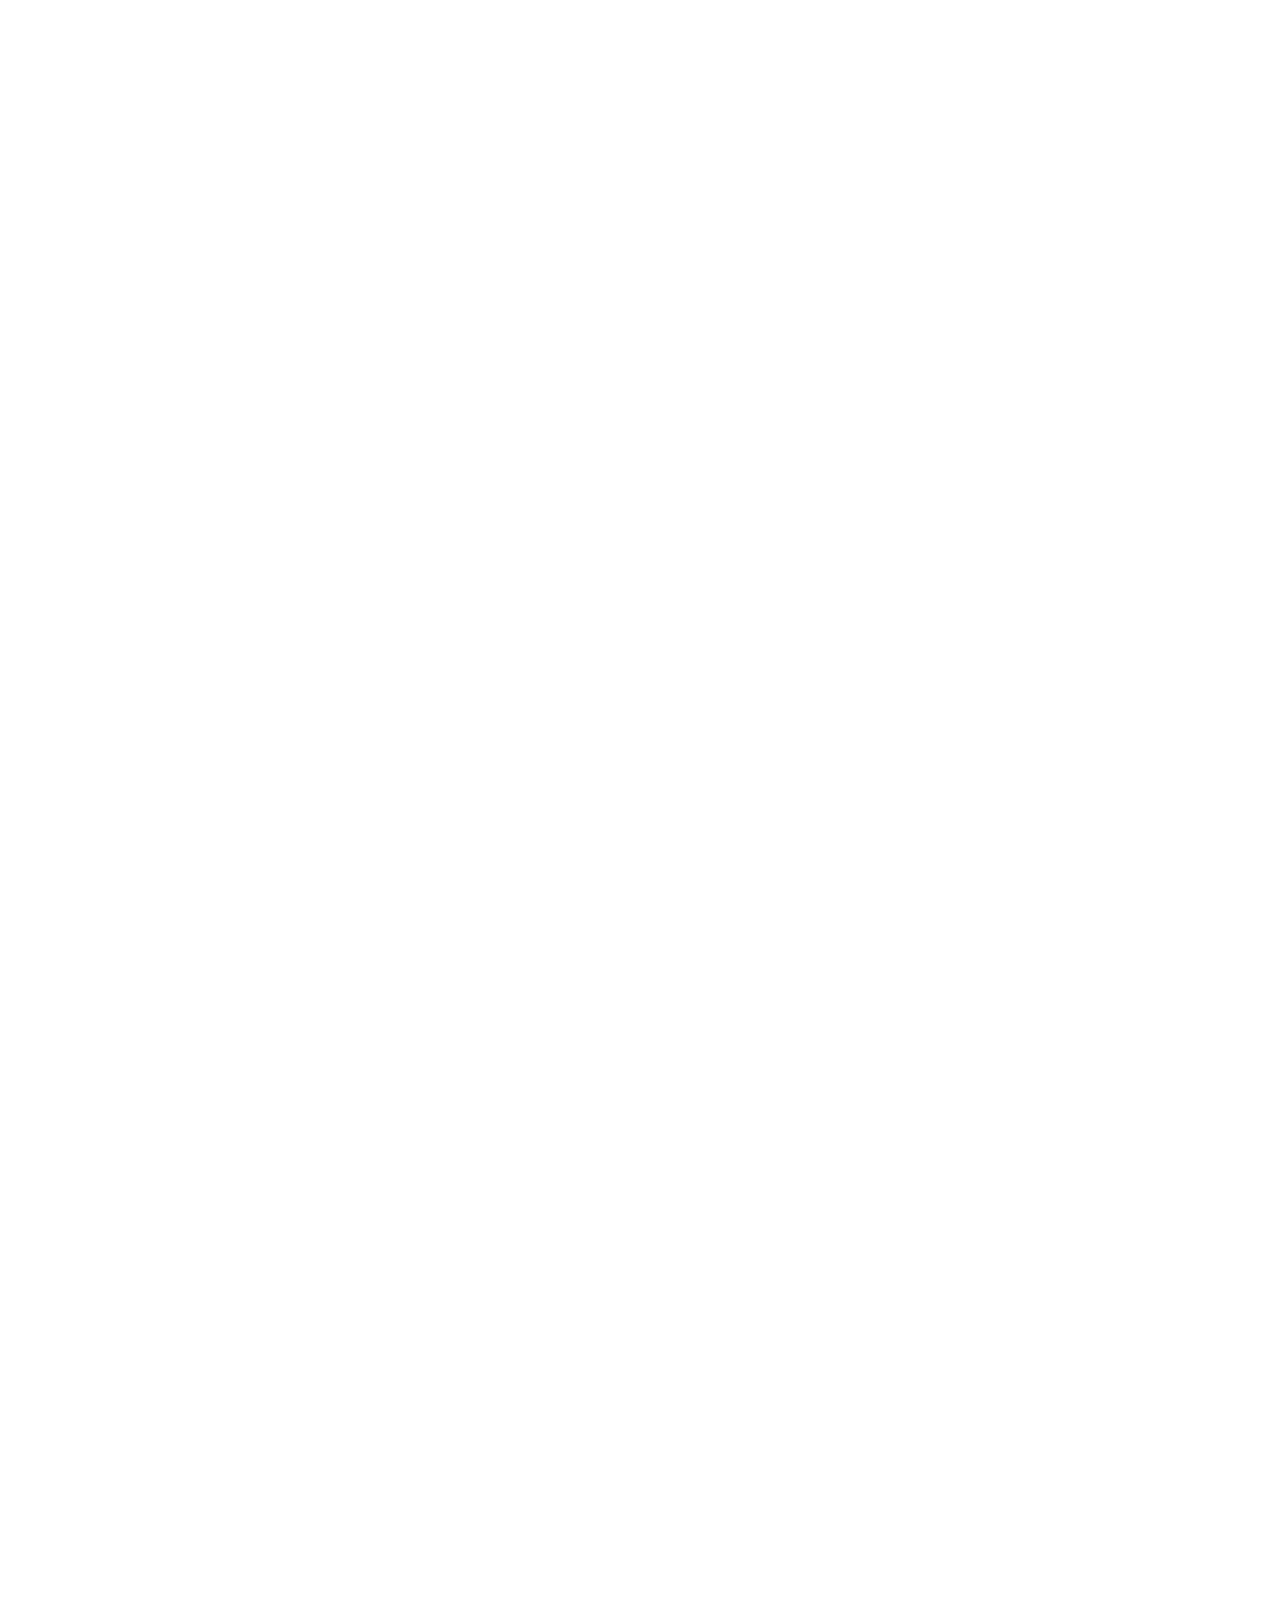
<file: priemyselneov.html>
<!DOCTYPE html>
<html>
<head>
	<meta charset="utf-8">
	<meta name="viewport" content="width=device-width, initial-scale=1">
	<link rel="stylesheet" type="text/css" href="reset.css">
	<link href="https://cdn.jsdelivr.net/npm/bootstrap@5.3.0-alpha3/dist/css/bootstrap.min.css" rel="stylesheet" integrity="sha384-KK94CHFLLe+nY2dmCWGMq91rCGa5gtU4mk92HdvYe+M/SXH301p5ILy+dN9+nJOZ" crossorigin="anonymous">
  <link rel="stylesheet" type="text/css" href="style.css">
	<title>Ovocie - Priemyselné</title>
</head>
<body>

  <nav class="navbar navbar-expand-lg navbar-dark bg-dark fixed-top">
    <div class="container-fluid">
      <a class="navbar-brand" href="#">DZ Fruct</a>
      <button class="navbar-toggler" type="button" data-bs-toggle="offcanvas" data-bs-target="#offcanvasDarkNavbar" aria-controls="offcanvasDarkNavbar" aria-label="Toggle navigation">
        <span class="navbar-toggler-icon"></span>
      </button>
      <div class="offcanvas offcanvas-end text-bg-dark" tabindex="-1" id="offcanvasDarkNavbar" aria-labelledby="offcanvasDarkNavbarLabel">
        <div class="offcanvas-header">
          <h5 class="offcanvas-title" id="offcanvasDarkNavbarLabel">DZ Fruct</h5>
          <button type="button" class="btn-close btn-close-white" data-bs-dismiss="offcanvas" aria-label="Close"></button>
        </div>
        <div class="offcanvas-body">
          <ul class="navbar-nav justify-content-md-start justify-content-end flex-grow-1 pe-3">
            <li class="nav-item">
              <a class="nav-link hvr-underline-from-center" aria-current="page" href="index.html">Domov</a>
            </li>
            <li class="nav-item dropdown">
              <a class="nav-link active dropdown-toggle" href="#" role="button" data-bs-toggle="dropdown" aria-expanded="false">
                Ovocie
              </a>
              <ul class="dropdown-menu dropdown-menu-dark">
                <li>
                  <a class="dropdown-item" href="normalneov.html">Prvá trieda</a>
                </li>
                <li>
                  <a class="dropdown-item" href="#">Priemyselné</a>
                </li>
              </ul>
            <li class="nav-item">
              <a class="nav-link hvr-underline-from-center" href="#">Záhradníctvo</a>
            </li>
            <li class="nav-item">
              <a class="nav-link hvr-underline-from-center" href="kontakt.html">Kontakt</a>
            </li>
            <li class="nav-item hvr-rotate">
              <a class="nav-link nav-icon" href="https://www.facebook.com/profile.php?id=100091317579818" target="_blank">
                <svg xmlns="http://www.w3.org/2000/svg" id="fb" class="bi bi-facebook" viewBox="0 0 16 16">
              <path d="M16 8.049c0-4.446-3.582-8.05-8-8.05C3.58 0-.002 3.603-.002 8.05c0 4.017 2.926 7.347 6.75 7.951v-5.625h-2.03V8.05H6.75V6.275c0-2.017 1.195-3.131 3.022-3.131.876 0 1.791.157 1.791.157v1.98h-1.009c-.993 0-1.303.621-1.303 1.258v1.51h2.218l-.354 2.326H9.25V16c3.824-.604 6.75-3.934 6.75-7.951z"/>
          </svg>
        </a>
            </li>
          </ul>

        </div>
      </div>
    </div>
  </nav>

  <div class="container mt-5 py-4">
    <h1>Priemyselné ovocie</h1>
    <div class="row content">
      <div class="col-md-6">
        <p>
            Vitajte v svete priemyselného ovocia - špecializovaného ovocia, určeného pre ovocenárske firmy a potravinársky priemysel! Toto jedinečné ovocie sa možno na prvý pohľad nejaví ako najvizuálnejšie, ale jeho skutočná hodnota sa prejavuje až v konečných produktoch. Jeho prírodná chuť, výživové hodnoty a schopnosť prispievať k vynikajúcemu vkusu a kvalite výrobkov z neho robia nepostrádateľný zdroj pre ovocenárske podniky.
        </p>
        <p>
            Priemyselné ovocie má svoje špecifické vlastnosti, ktoré ho odlišujú od iných druhov ovocia. Aj keď môže mať niektoré vizuálne nedokonalosti, ako napríklad menšie veľkosti, rôzne tvarové odchýlky alebo jemné povrchové nedokonalosti, jeho kvalita a chuť sa prejavujú v procese spracovania. V konečných produktoch, ako sú šťavy, konzervy, džemy či marmelády, sa tieto vizuálne nedokonalosti stratia a na rad prichádza skutočný obsahový potenciál ovocia.

        </p>
      <p>
        Vďaka svojej prispôsobivosti a schopnosti sa prispôsobiť rôznym výrobným postupom sa priemyselné ovocie stáva kľúčovým zložkou pre potravinársky priemysel. Jeho výhodou je nielen dostupnosť vo veľkých množstvách, ale aj schopnosť zachovať si svoju chuť a výživové hodnoty aj po dlhšom skladovaní. Vďaka tomu je ideálnym partnerom pre ovocenárske firmy, ktoré sa zameriavajú na výrobu masových potravinárskych produktov s ovocnou príchuťou.

    </p>
    </div>
    <div class="col-md-6">
      <p>
        Priemyselné ovocie prináša výhody nielen pre výrobcov, ale aj pre spotrebiteľov. Jeho použitie umožňuje širokú škálu dostupných a cenovo prístupných výrobkov, ktoré prinášajú príjemnú chuťovú a výživovú hodnotu. Výrobný proces umožňuje aj recykláciu a využitie ovocných zvyškov na výrobu prírodných hnojív a energetického zdroja.

    </p>
  
      <p>
        Takže, ak ste súčasťou ovocenárskeho priemyslu a hľadáte spoľahlivý zdroj ovocia pre vaše produkty, priemyselné ovocie je ideálnou voľbou. Jeho výnimočné vlastnosti a schopnosť prispievať k výbornému vkusu a kvalite výrobkov vám otvárajú dvere k nekonečným možnostiam. Pustite sa do skvelých výrobných procesov a ponúknite spotrebiteľom produkty, ktoré zdobia ich stoly a potešia ich chuťové poháriky.
    </p>
    </div>

  </div>

  <div class="col-lg-12 bg-danger bg-opacity-10 border-start border-danger text-danger border-3">
    <p class="p-1"><span class="fw-bolder">Vývoz robíme iba v niektorých okresoch v Prešovskom kraji!</span> Ak nebývate v týchto okresoch nemôžeme Vám doručiť ovocie. Viac o našom rozvoze sa môžete naučiť <a href="#" class="link-danger">tu.</a></p>
  </div>

  </div>


  <div class="modal fade" id="Objednavka" tabindex="-1" aria-labelledby="ObjednavkaLabel" aria-hidden="true">
    <div class="modal-dialog">
      <div class="modal-content">
        <div class="modal-header">
          <h1 class="modal-title fs-5" id="ObjednavkaLabel"></h1>
          <button type="button" class="btn-close" data-bs-dismiss="modal" aria-label="Close"></button>
        </div>
        <div class="modal-body">
          <form>
              <div class="row">
                  <div class="col-md-12">
                    <label for="inputFruit" class="form-label">Ovocie</label>
                    <input type="text" class="form-control" id="inputFruit" readonly>
                  </div>
                  <div class="col-md-6  mt-2">
                      <label for="inputName" class="form-label">Meno firmy</label>
                      <input type="text" class="form-control" id="inputName">
                    </div>
                  <div class="col-md-6  mt-2">
                    <label for="inputSurname" class="form-label">Priezvisko</label>
                    <input type="text" class="form-control" id="inputSurname">
                  </div>
                  <div class="col-md-6  mt-2">
                    <label for="inputPhonenumber" class="form-label">Telefónne číslo</label>
                    <input type="text" class="form-control" id="inputPhonenumber">
                  </div>
                  <div class="col-md-6  mt-2">
                    <label for="inputEmail" class="form-label">E-mail</label>
                    <input type="email" class="form-control" id="inputSurname" placeholder="someone@example">
    
                  </div>

                  <div class="col-12 mt-2">
                    <label for="inputAddress" class="form-label">Adresa</label>
                    <input type="text" class="form-control" id="inputAddress" placeholder="Hlavná 3">
                  </div>
                  <div class="col-md-8 mt-2">
                    <label for="inputCity" class="form-label">Mesto</label>
                    <input type="text" class="form-control" id="inputCity" placeholder="Sabinov">
                  </div>

                  <div class="col-md-4 mt-2">
                    <label for="inputState" class="form-label">Okres</label>
                    <select id="inputState" class="form-select">
                      <option selected>Sabinov</option>
                      <option>Prešov </option>
                      <option>Bardejov</option>
                      <option>Levoča</option>
                    </select>
                  </div>
                  
                  <div class="col-md-6  mt-2">
                    <label for="inputQuantity" class="form-label">Množstvo v kg</label>
                    <input type="number" class="form-control" id="inputQuantity" value="1" min="1">
              
    
                  </div>
                  <div class="col-md-6  mt-2">
                      <h6>Cena:</h6>
                      <p class="bg-warning bg-opacity-10 border border-warning rounded fw-semibold d-inline"><span id="totalPrice">0.00€</span></p>
                    </div>
              </div>
          </form>
        </div>
        <div class="modal-footer">
          <button type="button" class="btn btn-secondary" data-bs-dismiss="modal" id="closeButton">Close</button>
          <button type="submit" class="btn btn-danger">Odoslať objednávku</button>
        </div>        
      </div>
    </div>
  </div>
  
  <div class="container mt-5 py-4">
      <div class="row">
        <div class="col-md-6 col-lg-3">
          <div class="card mb-3 hvr-grow" style="max-width: 540px;">
            <div class="row g-0">
              <div class="col-md-12">
                <img src="apple.jpg" class="img-fluid rounded-start card-image" alt="jablka">
                <div class="card-body">
                  <h5 class="card-title">Jablká</h5>
                  <p class="card-text">Niečo o jablkách</p>
                  <div class="d-flex justify-content-between">
                    <p class="bg-warning bg-opacity-10 border border-warning rounded fw-semibold">2.99€/kg</p>
                    <button type="button" class="btn btn-outline-danger hvr-bob" data-bs-toggle="modal" data-bs-target="#Objednavka" data-bs-whatever="Jablká" data-bs-price="2.99">
                      <svg xmlns="http://www.w3.org/2000/svg" width="16" height="16" fill="currentColor" class="bi bi-cart-fill" viewBox="0 0 16 16">
                        <path d="M0 1.5A.5.5 0 0 1 .5 1H2a.5.5 0 0 1 .485.379L2.89 3H14.5a.5.5 0 0 1 .491.592l-1.5 8A.5.5 0 0 1 13 12H4a.5.5 0 0 1-.491-.408L2.01 3.607 1.61 2H.5a.5.5 0 0 1-.5-.5zM5 12a2 2 0 1 0 0 4 2 2 0 0 0 0-4zm7 0a2 2 0 1 0 0 4 2 2 0 0 0 0-4zm-7 1a1 1 0 1 1 0 2 1 1 0 0 1 0-2zm7 0a1 1 0 1 1 0 2 1 1 0 0 1 0-2z"/>
                      </svg> Kúpiť
                    </button>
                  </div>
                </div>
              </div>
            </div>
          </div>
        </div>
    
        <div class="col-md-6 col-lg-3">
          <div class="card mb-3 hvr-grow" style="max-width: 540px;">
            <div class="row g-0">
              <div class="col-md-12">
                <img src="blueberry.jpg" class="img-fluid rounded-start card-image" alt="jablka">
                <div class="card-body">
                  <h5 class="card-title">Čučoriedky</h5>
                  <p class="card-text">Niečo o čučoriedkách</p>
                  <div class="d-flex justify-content-between">
                    <p class="bg-warning bg-opacity-10 border border-warning rounded fw-semibold">4€/kg</p>
                    <button type="button" class="btn btn-outline-danger hvr-bob" data-bs-toggle="modal" data-bs-target="#Objednavka" data-bs-whatever="Čučoriedky" data-bs-price="4">
                      <svg xmlns="http://www.w3.org/2000/svg" width="16" height="16" fill="currentColor" class="bi bi-cart-fill" viewBox="0 0 16 16">
                        <path d="M0 1.5A.5.5 0 0 1 .5 1H2a.5.5 0 0 1 .485.379L2.89 3H14.5a.5.5 0 0 1 .491.592l-1.5 8A.5.5 0 0 1 13 12H4a.5.5 0 0 1-.491-.408L2.01 3.607 1.61 2H.5a.5.5 0 0 1-.5-.5zM5 12a2 2 0 1 0 0 4 2 2 0 0 0 0-4zm7 0a2 2 0 1 0 0 4 2 2 0 0 0 0-4zm-7 1a1 1 0 1 1 0 2 1 1 0 0 1 0-2zm7 0a1 1 0 1 1 0 2 1 1 0 0 1 0-2z"/>
                      </svg> Kúpiť
                    </button>
                  </div>
                </div>
              </div>
            </div>
          </div>
        </div>
    
        <div class="col-md-6 col-lg-3">
          <div class="card mb-3 hvr-grow" style="max-width: 540px;">
            <div class="row g-0">
              <div class="col-md-12">
                <img src="Cherry.jpg" class="img-fluid rounded-start card-image" alt="jablka">
                <div class="card-body">
                  <h5 class="card-title">Čerešne</h5>
                  <p class="card-text">Niečo o jablkách</p>
                  <div class="d-flex justify-content-between">
                    <p class="bg-warning bg-opacity-10 border border-warning rounded fw-semibold" >2.50€/kg</p>
                    <button type="button" class="btn btn-outline-danger hvr-bob" data-bs-toggle="modal" data-bs-target="#Objednavka" data-bs-whatever="Čerešne" data-bs-price="2.50">
                      <svg xmlns="http://www.w3.org/2000/svg" width="16" height="16" fill="currentColor" class="bi bi-cart-fill" viewBox="0 0 16 16">
                        <path d="M0 1.5A.5.5 0 0 1 .5 1H2a.5.5 0 0 1 .485.379L2.89 3H14.5a.5.5 0 0 1 .491.592l-1.5 8A.5.5 0 0 1 13 12H4a.5.5 0 0 1-.491-.408L2.01 3.607 1.61 2H.5a.5.5 0 0 1-.5-.5zM5 12a2 2 0 1 0 0 4 2 2 0 0 0 0-4zm7 0a2 2 0 1 0 0 4 2 2 0 0 0 0-4zm-7 1a1 1 0 1 1 0 2 1 1 0 0 1 0-2zm7 0a1 1 0 1 1 0 2 1 1 0 0 1 0-2z"/>
                      </svg> Kúpiť
                    </button>
                  </div>
                </div>
              </div>
            </div>
          </div>
        </div>
    
        <div class="col-md-6 col-lg-3">
          <div class="card mb-3 hvr-grow" style="max-width: 540px;">
            <div class="row g-0 ">
              <div class="col-md-12">
                <img src="plum.jpg" class="img-fluid rounded-start card-image" alt="jablka">
                <div class="card-body">
                  <h5 class="card-title">Slivky</h5>
                  <p class="card-text">Niečo o jablkách</p>
                  <div class="d-flex justify-content-between">
                    <p class="bg-warning bg-opacity-10 border border-warning rounded fw-semibold">1.50/kg</p>
                    <button type="button" class="btn btn-outline-danger hvr-bob" data-bs-toggle="modal" data-bs-target="#Objednavka" data-bs-whatever="Slivky" data-bs-price="1.50">
                      <svg xmlns="http://www.w3.org/2000/svg" width="16" height="16" fill="currentColor" class="bi bi-cart-fill" viewBox="0 0 16 16">
                        <path d="M0 1.5A.5.5 0 0 1 .5 1H2a.5.5 0 0 1 .485.379L2.89 3H14.5a.5.5 0 0 1 .491.592l-1.5 8A.5.5 0 0 1 13 12H4a.5.5 0 0 1-.491-.408L2.01 3.607 1.61 2H.5a.5.5 0 0 1-.5-.5zM5 12a2 2 0 1 0 0 4 2 2 0 0 0 0-4zm7 0a2 2 0 1 0 0 4 2 2 0 0 0 0-4zm-7 1a1 1 0 1 1 0 2 1 1 0 0 1 0-2zm7 0a1 1 0 1 1 0 2 1 1 0 0 1 0-2z"/>
                      </svg> Kúpiť
                    </button>
                  </div>
                </div>
              </div>
            </div>
          </div>
        </div>
      </div>
    </div>
  
    

  <div class="container zobrazenie">
    <div class="row">
      <div class="col-md-6 col-lg-3">
        <div class="card mb-3 hvr-grow" style="max-width: 540px;">
          <div class="row g-0">
            <div class="col-md-12">
              <img src="apple.jpg" class="img-fluid rounded-start" alt="jablka">
              <div class="card-body">
                <h5 class="card-title">Jablká</h5>
                <p class="card-text">Niečo o jablkách</p>
                <div class="d-flex justify-content-between">
                  <p class="bg-warning bg-opacity-10 border border-warning rounded fw-semibold">2.99€/kg</p>
                  <button type="button" class="btn btn-outline-danger hvr-bob">
                    <svg xmlns="http://www.w3.org/2000/svg" width="16" height="16" fill="currentColor" class="bi bi-cart-fill" viewBox="0 0 16 16">
                      <path d="M0 1.5A.5.5 0 0 1 .5 1H2a.5.5 0 0 1 .485.379L2.89 3H14.5a.5.5 0 0 1 .491.592l-1.5 8A.5.5 0 0 1 13 12H4a.5.5 0 0 1-.491-.408L2.01 3.607 1.61 2H.5a.5.5 0 0 1-.5-.5zM5 12a2 2 0 1 0 0 4 2 2 0 0 0 0-4zm7 0a2 2 0 1 0 0 4 2 2 0 0 0 0-4zm-7 1a1 1 0 1 1 0 2 1 1 0 0 1 0-2zm7 0a1 1 0 1 1 0 2 1 1 0 0 1 0-2z"/>
                    </svg> Kúpiť
                  </button>
                </div>
              </div>
            </div>
          </div>
        </div>
      </div>
  
        <div class="col-md-6 col-lg-3">
          <div class="card mb-3 hvr-grow" style="max-width: 540px;">
            <div class="row g-0">
              <div class="col-md-12">
                <img src="apple.jpg" class="img-fluid rounded-start" alt="jablka">
                <div class="card-body">
                  <h5 class="card-title">Jablká</h5>
                  <p class="card-text">Niečo o jablkách</p>
                  <div class="d-flex justify-content-between">
                    <p class="bg-warning bg-opacity-10 border border-warning rounded fw-semibold">2.99€/kg</p>
                    <button type="button" class="btn btn-outline-danger hvr-bob">
                      <svg xmlns="http://www.w3.org/2000/svg" width="16" height="16" fill="currentColor" class="bi bi-cart-fill" viewBox="0 0 16 16">
                        <path d="M0 1.5A.5.5 0 0 1 .5 1H2a.5.5 0 0 1 .485.379L2.89 3H14.5a.5.5 0 0 1 .491.592l-1.5 8A.5.5 0 0 1 13 12H4a.5.5 0 0 1-.491-.408L2.01 3.607 1.61 2H.5a.5.5 0 0 1-.5-.5zM5 12a2 2 0 1 0 0 4 2 2 0 0 0 0-4zm7 0a2 2 0 1 0 0 4 2 2 0 0 0 0-4zm-7 1a1 1 0 1 1 0 2 1 1 0 0 1 0-2zm7 0a1 1 0 1 1 0 2 1 1 0 0 1 0-2z"/>
                      </svg> Kúpiť
                    </button>
                  </div>
                </div>
              </div>
            </div>
          </div>
        </div>
  
          <div class="col-md-6 col-lg-3">
            <div class="card mb-3 hvr-grow" style="max-width: 540px;">
              <div class="row g-0">
                <div class="col-md-12">
                  <img src="apple.jpg" class="img-fluid rounded-start" alt="jablka">
                  <div class="card-body">
                    <h5 class="card-title">Jablká</h5>
                    <p class="card-text">Niečo o jablkách</p>
                    <div class="d-flex justify-content-between">
                      <p class="bg-warning bg-opacity-10 border border-warning rounded fw-semibold">2.99€/kg</p>
                      <button type="button" class="btn btn-outline-danger hvr-bob">
                        <svg xmlns="http://www.w3.org/2000/svg" width="16" height="16" fill="currentColor" class="bi bi-cart-fill" viewBox="0 0 16 16">
                          <path d="M0 1.5A.5.5 0 0 1 .5 1H2a.5.5 0 0 1 .485.379L2.89 3H14.5a.5.5 0 0 1 .491.592l-1.5 8A.5.5 0 0 1 13 12H4a.5.5 0 0 1-.491-.408L2.01 3.607 1.61 2H.5a.5.5 0 0 1-.5-.5zM5 12a2 2 0 1 0 0 4 2 2 0 0 0 0-4zm7 0a2 2 0 1 0 0 4 2 2 0 0 0 0-4zm-7 1a1 1 0 1 1 0 2 1 1 0 0 1 0-2zm7 0a1 1 0 1 1 0 2 1 1 0 0 1 0-2z"/>
                        </svg> Kúpiť
                      </button>
                    </div>
                  </div>
                </div>
              </div>
            </div>
          </div>
  
            <div class="col-md-6 col-lg-3">
              <div class="card mb-3 hvr-grow" style="max-width: 540px;">
                <div class="row g-0">
                  <div class="col-md-12">
                    <img src="apple.jpg" class="img-fluid rounded-start" alt="jablka">
                    <div class="card-body">
                      <h5 class="card-title">Jablká</h5>
                      <p class="card-text">Niečo o jablkách</p>
                      <div class="d-flex justify-content-between">
                        <p class="bg-warning bg-opacity-10 border border-warning rounded fw-semibold">2.99€/kg</p>
                        <button type="button" class="btn btn-outline-danger hvr-bob">
                          <svg xmlns="http://www.w3.org/2000/svg" width="16" height="16" fill="currentColor" class="bi bi-cart-fill" viewBox="0 0 16 16">
                            <path d="M0 1.5A.5.5 0 0 1 .5 1H2a.5.5 0 0 1 .485.379L2.89 3H14.5a.5.5 0 0 1 .491.592l-1.5 8A.5.5 0 0 1 13 12H4a.5.5 0 0 1-.491-.408L2.01 3.607 1.61 2H.5a.5.5 0 0 1-.5-.5zM5 12a2 2 0 1 0 0 4 2 2 0 0 0 0-4zm7 0a2 2 0 1 0 0 4 2 2 0 0 0 0-4zm-7 1a1 1 0 1 1 0 2 1 1 0 0 1 0-2zm7 0a1 1 0 1 1 0 2 1 1 0 0 1 0-2z"/>
                          </svg> Kúpiť
                        </button>
                      </div>
                    </div>
                  </div>
                </div>
              </div>
            </div>
    </div>
  </div>
  
  <div class="container zobrazenie">
    <div class="row">
      <div class="col-md-6 col-lg-3">
        <div class="card mb-3 hvr-grow" style="max-width: 540px;">
          <div class="row g-0">
            <div class="col-md-12">
              <img src="apple.jpg" class="img-fluid rounded-start" alt="jablka">
              <div class="card-body">
                <h5 class="card-title">Jablká</h5>
                <p class="card-text">Niečo o jablkách</p>
                <div class="d-flex justify-content-between">
                  <p class="bg-warning bg-opacity-10 border border-warning rounded fw-semibold">2.99€/kg</p>
                  <button type="button" class="btn btn-outline-danger hvr-bob">
                    <svg xmlns="http://www.w3.org/2000/svg" width="16" height="16" fill="currentColor" class="bi bi-cart-fill" viewBox="0 0 16 16">
                      <path d="M0 1.5A.5.5 0 0 1 .5 1H2a.5.5 0 0 1 .485.379L2.89 3H14.5a.5.5 0 0 1 .491.592l-1.5 8A.5.5 0 0 1 13 12H4a.5.5 0 0 1-.491-.408L2.01 3.607 1.61 2H.5a.5.5 0 0 1-.5-.5zM5 12a2 2 0 1 0 0 4 2 2 0 0 0 0-4zm7 0a2 2 0 1 0 0 4 2 2 0 0 0 0-4zm-7 1a1 1 0 1 1 0 2 1 1 0 0 1 0-2zm7 0a1 1 0 1 1 0 2 1 1 0 0 1 0-2z"/>
                    </svg> Kúpiť
                  </button>
                </div>
              </div>
            </div>
          </div>
        </div>
      </div>
  
        <div class="col-md-6 col-lg-3">
          <div class="card mb-3 hvr-grow" style="max-width: 540px;">
            <div class="row g-0">
              <div class="col-md-12">
                <img src="apple.jpg" class="img-fluid rounded-start" alt="jablka">
                <div class="card-body">
                  <h5 class="card-title">Jablká</h5>
                  <p class="card-text">Niečo o jablkách</p>
                  <div class="d-flex justify-content-between">
                    <p class="bg-warning bg-opacity-10 border border-warning rounded fw-semibold">2.99€/kg</p>
                    <button type="button" class="btn btn-outline-danger hvr-bob">
                      <svg xmlns="http://www.w3.org/2000/svg" width="16" height="16" fill="currentColor" class="bi bi-cart-fill" viewBox="0 0 16 16">
                        <path d="M0 1.5A.5.5 0 0 1 .5 1H2a.5.5 0 0 1 .485.379L2.89 3H14.5a.5.5 0 0 1 .491.592l-1.5 8A.5.5 0 0 1 13 12H4a.5.5 0 0 1-.491-.408L2.01 3.607 1.61 2H.5a.5.5 0 0 1-.5-.5zM5 12a2 2 0 1 0 0 4 2 2 0 0 0 0-4zm7 0a2 2 0 1 0 0 4 2 2 0 0 0 0-4zm-7 1a1 1 0 1 1 0 2 1 1 0 0 1 0-2zm7 0a1 1 0 1 1 0 2 1 1 0 0 1 0-2z"/>
                      </svg> Kúpiť
                    </button>
                  </div>
                </div>
              </div>
            </div>
          </div>
        </div>
  
          <div class="col-md-6 col-lg-3">
            <div class="card mb-3 hvr-grow" style="max-width: 540px;">
              <div class="row g-0">
                <div class="col-md-12">
                  <img src="apple.jpg" class="img-fluid rounded-start" alt="jablka">
                  <div class="card-body">
                    <h5 class="card-title">Jablká</h5>
                    <p class="card-text">Niečo o jablkách</p>
                    <div class="d-flex justify-content-between">
                      <p class="bg-warning bg-opacity-10 border border-warning rounded fw-semibold">2.99€/kg</p>
                      <button type="button" class="btn btn-outline-danger hvr-bob">
                        <svg xmlns="http://www.w3.org/2000/svg" width="16" height="16" fill="currentColor" class="bi bi-cart-fill" viewBox="0 0 16 16">
                          <path d="M0 1.5A.5.5 0 0 1 .5 1H2a.5.5 0 0 1 .485.379L2.89 3H14.5a.5.5 0 0 1 .491.592l-1.5 8A.5.5 0 0 1 13 12H4a.5.5 0 0 1-.491-.408L2.01 3.607 1.61 2H.5a.5.5 0 0 1-.5-.5zM5 12a2 2 0 1 0 0 4 2 2 0 0 0 0-4zm7 0a2 2 0 1 0 0 4 2 2 0 0 0 0-4zm-7 1a1 1 0 1 1 0 2 1 1 0 0 1 0-2zm7 0a1 1 0 1 1 0 2 1 1 0 0 1 0-2z"/>
                        </svg> Kúpiť
                      </button>
                    </div>
                  </div>
                </div>
              </div>
            </div>
          </div>
  
            <div class="col-md-6 col-lg-3">
              <div class="card mb-3 hvr-grow" style="max-width: 540px;">
                <div class="row g-0">
                  <div class="col-md-12">
                    <img src="apple.jpg" class="img-fluid rounded-start" alt="jablka">
                    <div class="card-body">
                      <h5 class="card-title">Jablká</h5>
                      <p class="card-text">Niečo o jablkách</p>
                      <div class="d-flex justify-content-between">
                        <p class="bg-warning bg-opacity-10 border border-warning rounded fw-semibold">2.99€/kg</p>
                        <button type="button" class="btn btn-outline-danger hvr-bob">
                          <svg xmlns="http://www.w3.org/2000/svg" width="16" height="16" fill="currentColor" class="bi bi-cart-fill" viewBox="0 0 16 16">
                            <path d="M0 1.5A.5.5 0 0 1 .5 1H2a.5.5 0 0 1 .485.379L2.89 3H14.5a.5.5 0 0 1 .491.592l-1.5 8A.5.5 0 0 1 13 12H4a.5.5 0 0 1-.491-.408L2.01 3.607 1.61 2H.5a.5.5 0 0 1-.5-.5zM5 12a2 2 0 1 0 0 4 2 2 0 0 0 0-4zm7 0a2 2 0 1 0 0 4 2 2 0 0 0 0-4zm-7 1a1 1 0 1 1 0 2 1 1 0 0 1 0-2zm7 0a1 1 0 1 1 0 2 1 1 0 0 1 0-2z"/>
                          </svg> Kúpiť
                        </button>
                      </div>
                    </div>
                  </div>
                </div>
              </div>
            </div>
    </div>
  </div>

  <footer class="bg-dark text-white pt-5 pb-4 footer mt-5 py-4">
    <div class="container text-center text-md-left">
      <div class="row text-center text-md-left">

        <div class="col-md-3 col-lg-3 col-xl-3 mx-auto mt-3">
          <h5 class="text-uppercase mb-4 fw-bold text-warning">DZ Fruct</h5>
          <p class="footer-text">
            DZ Fruct je firma, špecializujúca sa na distribúciu a predaj vysoko kvalitného ovocia. Sme známi pre našu dlhoročnú prítomnosť na trhu a záväzok poskytovať čerstvé, chutné a bezchybné ovocie. Sponzorujeme spoľahlivých pestovateľov a dodávateľov a ponúkame široký výber druhov ovocia, aby sme uspokojili potreby našich zákazníkov.
          </p>
        </div>
        <div class="col-md-3 col-lg-3 col-xl-3 mx-auto mt-2">
          
          <h5 class="text-uppercase mb-4 fw-bold text-warning">Linky</h5>
          <div class="text-md-start">
            <p><a href="#">Spracovanie osobných údajov</a></p>
            <p><a>Platobná policy</a></p>
          </div>
        </div>

        <div class="col-md-3 col-lg-3 col-xl-3 mx-auto mt-3">
          <h5 class="text-uppercase mb-4 fw-bold text-warning">Kontakt</h5>
          <div class="text-md-start">
            <svg xmlns="http://www.w3.org/2000/svg" width="16" height="16" fill="currentColor" class="bi bi-telephone-fill footer-icon" viewBox="0 0 16 16">
              <path fill-rule="evenodd" d="M1.885.511a1.745 1.745 0 0 1 2.61.163L6.29 2.98c.329.423.445.974.315 1.494l-.547 2.19a.678.678 0 0 0 .178.643l2.457 2.457a.678.678 0 0 0 .644.178l2.189-.547a1.745 1.745 0 0 1 1.494.315l2.306 1.794c.829.645.905 1.87.163 2.611l-1.034 1.034c-.74.74-1.846 1.065-2.877.702a18.634 18.634 0 0 1-7.01-4.42 18.634 18.634 0 0 1-4.42-7.009c-.362-1.03-.037-2.137.703-2.877L1.885.511z"/>
            </svg>
            0902515235
            <p>
              <svg xmlns="http://www.w3.org/2000/svg" width="16" height="16" fill="currentColor" class="bi bi-envelope-fill footer-icon" viewBox="0 0 16 16">
                <path d="M.05 3.555A2 2 0 0 1 2 2h12a2 2 0 0 1 1.95 1.555L8 8.414.05 3.555ZM0 4.697v7.104l5.803-3.558L0 4.697ZM6.761 8.83l-6.57 4.027A2 2 0 0 0 2 14h12a2 2 0 0 0 1.808-1.144l-6.57-4.027L8 9.586l-1.239-.757Zm3.436-.586L16 11.801V4.697l-5.803 3.546Z"/>
              </svg>
            DZFruct@gmail.com
            </p>
        </div>


        </div>
        <div class="col-12 align-items-center mb-4">
          <a class="facebook-container-2" href="https://www.facebook.com/profile.php?id=100091317579818" target="_blank">
            <svg xmlns="http://www.w3.org/2000/svg" id="fb" class="bi bi-facebook footer-icon" viewBox="0 0 16 16">
              <path d="M16 8.049c0-4.446-3.582-8.05-8-8.05C3.58 0-.002 3.603-.002 8.05c0 4.017 2.926 7.347 6.75 7.951v-5.625h-2.03V8.05H6.75V6.275c0-2.017 1.195-3.131 3.022-3.131.876 0 1.791.157 1.791.157v1.98h-1.009c-.993 0-1.303.621-1.303 1.258v1.51h2.218l-.354 2.326H9.25V16c3.824-.604 6.75-3.934 6.75-7.951z"/>
          </svg>
          </a>
        </div>
        <div class="col-12 text-center">
          <p>
            © Pavol Želinský 2023
          </p>

        </div>


      </div>

    </div>

  </footer>
  
  
  <script src="javascript.js"></script>
  <script src="https://cdn.jsdelivr.net/npm/bootstrap@5.3.0-alpha3/dist/js/bootstrap.bundle.min.js" integrity="sha384-ENjdO4Dr2bkBIFxQpeoTz1HIcje39Wm4jDKdf19U8gI4ddQ3GYNS7NTKfAdVQSZe" crossorigin="anonymous"></script>
</body>
</html>
</file>
<file: style.css>
@import url('https://fonts.googleapis.com/css2?family=Geologica:wght@200&family=Roboto+Slab&display=swap');


h1, h2{
  font-family: 'Roboto Slab', serif;
}

p{
  font-family: 'Geologica', sans-serif;
}

.navbar {
    width: 100vw;
}
.navbar-nav li:last-child {
  margin-left: auto;
}
.nav-icon svg{
  height: 1.5rem;
  fill: currentColor;
}

/*carousel*/
.slideshow {
  width: 100vw;
  overflow-x: hidden;
  overflow-y: hidden;
  padding: 0px;
  margin: 0px;
  background-color: black;
}
.carousel-item img{
  height: 100vh;
  width: 100vw;
  object-fit: cover;
  opacity: 0.8;
}
.carousel-caption {
  bottom: 35%;
  left: 0px;
  right: 0px;
}
.carousel-item h1 {
  font-size: 2.5rem;
  font-weight: 1000;
  text-decoration: underline;
  backdrop-filter: blur(1px);
  padding: 15px;
  color: white;
  letter-spacing: 2px;
}
.carousel-control-next-icon {
  position: absolute;
  right: 20px;
}
.carousel-control-prev-icon {
  position: absolute;
  left: 20px;
}  

.sipka {
  fill: white;
  height: 50px;
  border: none;
  background-color: transparent;
  position: absolute;
  bottom: 8%;
  animation-name: sipka;
  animation-duration: 2s;
  animation-iteration-count: infinite;
  z-index: 5;
} 

.sipka svg {
  height: 55px;
}   

@keyframes sipka { /*animacia na sipku nech sa hybe hore dole*/
  0% {
      bottom: 8%;
  }
  25% {
      bottom: 10%;
  }
  75% {
      bottom: 10%;
  }
  100% {
      bottom: 8%;
  }
}


.white{
  width: 100%;
  background-color: white;
  bottom: 0%;
}

/* Underline From Center */
.hvr-underline-from-center {
  display: inline-block;
  vertical-align: middle;
  -webkit-transform: perspective(1px) translateZ(0);
  transform: perspective(1px) translateZ(0);
  box-shadow: 0 0 1px rgba(0, 0, 0, 0);
  position: relative;
  overflow: hidden;
}
.hvr-underline-from-center:before {
  content: "";
  position: absolute;
  z-index: -1;
  left: 51%;
  right: 51%;
  bottom: 0;
  background: #bcbcbc;
  height: 4px;
  -webkit-transition-property: left, right;
  transition-property: left, right;
  -webkit-transition-duration: 0.3s;
  transition-duration: 0.3s;
  -webkit-transition-timing-function: ease-out;
  transition-timing-function: ease-out;
}

/* Icon Down */
@-webkit-keyframes hvr-icon-down {
  0%,
	50%,
	100% {
    -webkit-transform: translateY(0);
    transform: translateY(0);
  }
  25%,
	75% {
    -webkit-transform: translateY(6px);
    transform: translateY(6px);
  }
}
@keyframes hvr-icon-down {
  0%,
	50%,
	100% {
    -webkit-transform: translateY(0);
    transform: translateY(0);
  }
  25%,
	75% {
    -webkit-transform: translateY(6px);
    transform: translateY(6px);
  }
}
/* Icon Down */
.hvr-icon-down {
  display: inline-block;
  vertical-align: middle;
  -webkit-transform: perspective(1px) translateZ(0);
  transform: perspective(1px) translateZ(0);
  box-shadow: 0 0 1px rgba(0, 0, 0, 0);
}
.hvr-icon-down .hvr-icon {
  -webkit-transform: translateZ(0);
  transform: translateZ(0);
}
.hvr-icon-down:hover .hvr-icon, .hvr-icon-down:focus .hvr-icon, .hvr-icon-down:active .hvr-icon {
  -webkit-animation-name: hvr-icon-down;
  animation-name: hvr-icon-down;
  -webkit-animation-duration: 0.75s;
  animation-duration: 0.75s;
  -webkit-animation-timing-function: ease-out;
  animation-timing-function: ease-out;
}
.hvr-underline-from-center:hover:before, .hvr-underline-from-center:focus:before, .hvr-underline-from-center:active:before {
  left: 0;
  right: 0;
}




.arrow{
    height: 50px;
    border: none;
    background-color: transparent;
    position: absolute;
    bottom: 8%;
    animation-name: sipka;
    animation-duration: 3.5s;
    animation-iteration-count: infinite;
    z-index: 10;
}
.arrow svg{
  height: 2.5rem;
  fill: white;
}
@keyframes sipka {
    0% {bottom: 8%;}
    30% {bottom: 10%;}
    75% {bottom: 10%;}
    100% {bottom: 8%;}
} 

.content p{
  text-align: justify;
  z-index: 20;
}

.footer-text{
  text-align: left;
}

/* Rotate */
.hvr-rotate {
  display: inline-block;
  vertical-align: middle;
  -webkit-transform: perspective(1px) translateZ(0);
  transform: perspective(1px) translateZ(0);
  box-shadow: 0 0 1px rgba(0, 0, 0, 0);
  -webkit-transition-duration: 0.3s;
  transition-duration: 0.3s;
  -webkit-transition-property: transform;
  transition-property: transform;
}
.hvr-rotate:hover, .hvr-rotate:focus, .hvr-rotate:active {
  -webkit-transform: rotate(4deg);
  transform: rotate(4deg);
}

/*Ovocie normálne*/

.hvr-grow {
  display: inline-block;
  vertical-align: middle;
  -webkit-transform: perspective(1px) translateZ(0);
  transform: perspective(1px) translateZ(0);
  box-shadow: 0 0 1px rgba(0, 0, 0, 0);
  -webkit-transition-duration: 0.3s;
  transition-duration: 0.3s;
  -webkit-transition-property: transform;
  transition-property: transform;
}
.hvr-grow:hover, .hvr-grow:focus, .hvr-grow:active {
  -webkit-transform: scale(1.1);
  transform: scale(1.1);
}

/* Bob */
@-webkit-keyframes hvr-bob {
  0% {
    -webkit-transform: translateY(-8px);
    transform: translateY(-8px);
  }
  50% {
    -webkit-transform: translateY(-4px);
    transform: translateY(-4px);
  }
  100% {
    -webkit-transform: translateY(-8px);
    transform: translateY(-8px);
  }
}
@keyframes hvr-bob {
  0% {
    -webkit-transform: translateY(-8px);
    transform: translateY(-8px);
  }
  50% {
    -webkit-transform: translateY(-4px);
    transform: translateY(-4px);
  }
  100% {
    -webkit-transform: translateY(-8px);
    transform: translateY(-8px);
  }
}
@-webkit-keyframes hvr-bob-float {
  100% {
    -webkit-transform: translateY(-8px);
    transform: translateY(-8px);
  }
}
@keyframes hvr-bob-float {
  100% {
    -webkit-transform: translateY(-8px);
    transform: translateY(-8px);
  }
}
.hvr-bob {
  display: inline-block;
  vertical-align: middle;
  -webkit-transform: perspective(1px) translateZ(0);
  transform: perspective(1px) translateZ(0);
  box-shadow: 0 0 1px rgba(0, 0, 0, 0);
}
.hvr-bob:hover, .hvr-bob:focus, .hvr-bob:active {
  -webkit-animation-name: hvr-bob-float, hvr-bob;
  animation-name: hvr-bob-float, hvr-bob;
  -webkit-animation-duration: .3s, 1.5s;
  animation-duration: .3s, 1.5s;
  -webkit-animation-delay: 0s, .3s;
  animation-delay: 0s, .3s;
  -webkit-animation-timing-function: ease-out, ease-in-out;
  animation-timing-function: ease-out, ease-in-out;
  -webkit-animation-iteration-count: 1, infinite;
  animation-iteration-count: 1, infinite;
  -webkit-animation-fill-mode: forwards;
  animation-fill-mode: forwards;
  -webkit-animation-direction: normal, alternate;
  animation-direction: normal, alternate;
}


/* Kontakt */
.no-display-link{
  text-decoration: none;
  color: black
}

.kontakt-icon{
  width: 50px;
  height: 50px; 
  fill: black;
}

.footer-icon{
  width: 1.5rem;
  height: 1.5rem; 
  fill: gray;
}

.text-white, .text-white a{
  color: white;
  text-decoration: none;
}

@keyframes facebook{
    0% {fill: black;}
    100% {fill: #3b5998;}
}

@keyframes facebook2{
  0% {fill: gray;}
  100% {fill: #3b5998;}
}

.facebook-container-2:hover svg {
  animation-name: facebook2;
  animation-duration: 1s;
  fill: #3b5998;
}

.facebook-container:hover svg {
  animation-name: facebook;
  animation-duration: 1s;
  fill: #3b5998;
}

.footer p, .footer a{
  font-size: 1rem;
}


/*Animacie zobrazenia*/

.zobrazenie2 {
  position: relative;
  transform: translateX(-150px);
  opacity: 0;
  transition: 1s all ease;
}
.zobrazenie2.active2 {
  transform: translateX(0);
  opacity: 1;
}

.zobrazenie3 {
  position: relative;
  transform: translateX(150px);
  opacity: 0;
  transition: 1s all ease;
  overflow-x: hidden;
}
.zobrazenie3.active3 {
  transform: translateX(0);
  opacity: 1;
  overflow-x: hidden;
}

/*zdola*/
.zobrazenie {
  position: relative;
  transform: translateY(150px);
  opacity: 0;
  transition: 0.5s all ease;
}
.zobrazenie.active{
  transform: translateY(0);
  opacity: 1;
}

.modal-backdrop {
  display: none;
  z-index: 1040 !important;
}

.modal-content {
  margin: 2px auto;
  z-index: 1100 !important;
}
</file>
